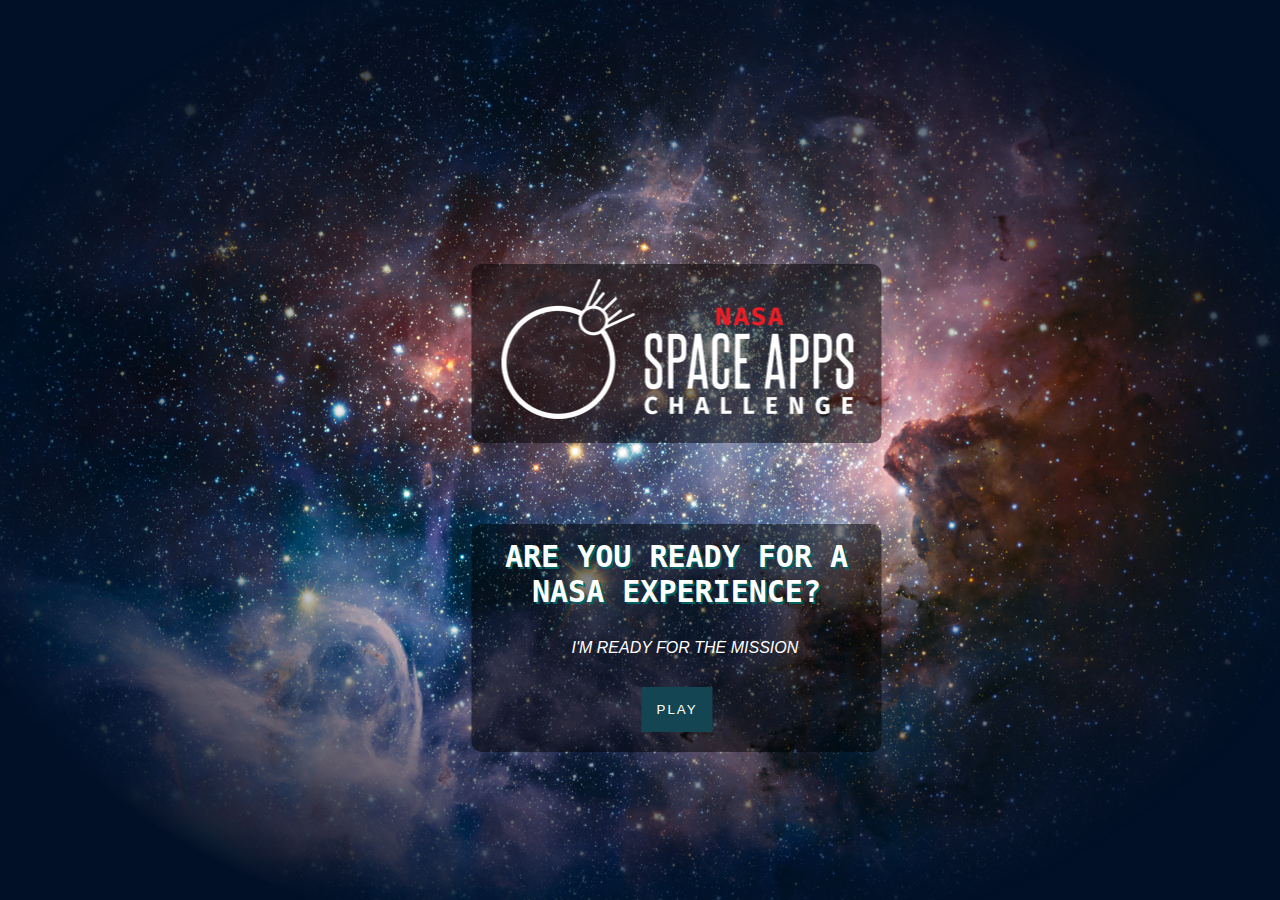
<file: index.html>
<!DOCTYPE html>

<html lang="en">
  <head>
    <meta charset="utf-8" />
    <meta name="viewport" content="width=device-width, initial-scale=1" />
    <title>SpaceApps Game</title>
    <link rel="stylesheet" media="all" href="style.css" />
  </head>
  <body>
    <div class="container">
      <img class="background" src="Wallpaper.jpg" />
      <p class="message">
        Developed with so much love by THE UAEMEX MINDERS<br /><b>Thanks for play our game ;)</b>
      </p>
      <div class="circle-container">
        <div class="circle"></div>
      </div>
      <div class="circle-container">
        <div class="circle"></div>
      </div>
      <div class="circle-container">
        <div class="circle"></div>
      </div>
      <div class="circle-container">
        <div class="circle"></div>
      </div>
      <div class="circle-container">
        <div class="circle"></div>
      </div>
      <div class="circle-container">
        <div class="circle"></div>
      </div>
      <div class="circle-container">
        <div class="circle"></div>
      </div>
      <div class="circle-container">
        <div class="circle"></div>
      </div>
      <div class="circle-container">
        <div class="circle"></div>
      </div>
      <div class="circle-container">
        <div class="circle"></div>
      </div>
      <div class="circle-container">
        <div class="circle"></div>
      </div>
      <div class="circle-container">
        <div class="circle"></div>
      </div>
      <div class="circle-container">
        <div class="circle"></div>
      </div>
      <div class="circle-container">
        <div class="circle"></div>
      </div>
      <div class="circle-container">
        <div class="circle"></div>
      </div>
      <div class="circle-container">
        <div class="circle"></div>
      </div>
      <div class="circle-container">
        <div class="circle"></div>
      </div>
      <div class="circle-container">
        <div class="circle"></div>
      </div>
      <div class="circle-container">
        <div class="circle"></div>
      </div>
      <div class="circle-container">
        <div class="circle"></div>
      </div>
      <div class="circle-container">
        <div class="circle"></div>
      </div>
      <div class="circle-container">
        <div class="circle"></div>
      </div>
      <div class="circle-container">
        <div class="circle"></div>
      </div>
      <div class="circle-container">
        <div class="circle"></div>
      </div>
      <div class="circle-container">
        <div class="circle"></div>
      </div>
      <div class="circle-container">
        <div class="circle"></div>
      </div>
      <div class="circle-container">
        <div class="circle"></div>
      </div>
      <div class="circle-container">
        <div class="circle"></div>
      </div>
      <div class="circle-container">
        <div class="circle"></div>
      </div>
      <div class="circle-container">
        <div class="circle"></div>
      </div>
      <div class="circle-container">
        <div class="circle"></div>
      </div>
      <div class="circle-container">
        <div class="circle"></div>
      </div>
      <div class="circle-container">
        <div class="circle"></div>
      </div>
      <div class="circle-container">
        <div class="circle"></div>
      </div>
      <div class="circle-container">
        <div class="circle"></div>
      </div>
      <div class="circle-container">
        <div class="circle"></div>
      </div>
      <div class="circle-container">
        <div class="circle"></div>
      </div>
      <div class="circle-container">
        <div class="circle"></div>
      </div>
      <div class="circle-container">
        <div class="circle"></div>
      </div>
      <div class="circle-container">
        <div class="circle"></div>
      </div>
      <div class="circle-container">
        <div class="circle"></div>
      </div>
      <div class="circle-container">
        <div class="circle"></div>
      </div>
      <div class="circle-container">
        <div class="circle"></div>
      </div>
      <div class="circle-container">
        <div class="circle"></div>
      </div>
      <div class="circle-container">
        <div class="circle"></div>
      </div>
      <div class="circle-container">
        <div class="circle"></div>
      </div>
      <div class="circle-container">
        <div class="circle"></div>
      </div>
      <div class="circle-container">
        <div class="circle"></div>
      </div>
      <div class="circle-container">
        <div class="circle"></div>
      </div>
      <div class="circle-container">
        <div class="circle"></div>
      </div>
      <div class="circle-container">
        <div class="circle"></div>
      </div>
      <div class="circle-container">
        <div class="circle"></div>
      </div>
      <div class="circle-container">
        <div class="circle"></div>
      </div>
      <div class="circle-container">
        <div class="circle"></div>
      </div>
      <div class="circle-container">
        <div class="circle"></div>
      </div>
      <div class="circle-container">
        <div class="circle"></div>
      </div>
      <div class="circle-container">
        <div class="circle"></div>
      </div>
      <div class="circle-container">
        <div class="circle"></div>
      </div>
      <div class="circle-container">
        <div class="circle"></div>
      </div>
      <div class="circle-container">
        <div class="circle"></div>
      </div>
      <div class="circle-container">
        <div class="circle"></div>
      </div>
      <div class="circle-container">
        <div class="circle"></div>
      </div>
      <div class="circle-container">
        <div class="circle"></div>
      </div>
      <div class="circle-container">
        <div class="circle"></div>
      </div>
      <div class="circle-container">
        <div class="circle"></div>
      </div>
      <div class="circle-container">
        <div class="circle"></div>
      </div>
      <div class="circle-container">
        <div class="circle"></div>
      </div>
      <div class="circle-container">
        <div class="circle"></div>
      </div>
      <div class="circle-container">
        <div class="circle"></div>
      </div>
      <div class="circle-container">
        <div class="circle"></div>
      </div>
      <div class="circle-container">
        <div class="circle"></div>
      </div>
      <div class="circle-container">
        <div class="circle"></div>
      </div>
      <div class="circle-container">
        <div class="circle"></div>
      </div>
      <div class="circle-container">
        <div class="circle"></div>
      </div>
      <div class="circle-container">
        <div class="circle"></div>
      </div>
      <div class="circle-container">
        <div class="circle"></div>
      </div>
      <div class="circle-container">
        <div class="circle"></div>
      </div>
      <div class="circle-container">
        <div class="circle"></div>
      </div>
      <div class="circle-container">
        <div class="circle"></div>
      </div>
      <div class="circle-container">
        <div class="circle"></div>
      </div>
      <div class="circle-container">
        <div class="circle"></div>
      </div>
      <div class="circle-container">
        <div class="circle"></div>
      </div>
      <div class="circle-container">
        <div class="circle"></div>
      </div>
      <div class="circle-container">
        <div class="circle"></div>
      </div>
      <div class="circle-container">
        <div class="circle"></div>
      </div>
      <div class="circle-container">
        <div class="circle"></div>
      </div>
      <div class="circle-container">
        <div class="circle"></div>
      </div>
      <div class="circle-container">
        <div class="circle"></div>
      </div>
      <div class="circle-container">
        <div class="circle"></div>
      </div>
      <div class="circle-container">
        <div class="circle"></div>
      </div>
      <div class="circle-container">
        <div class="circle"></div>
      </div>
      <div class="circle-container">
        <div class="circle"></div>
      </div>
      <div class="circle-container">
        <div class="circle"></div>
      </div>
      <div class="circle-container">
        <div class="circle"></div>
      </div>
      <div class="circle-container">
        <div class="circle"></div>
      </div>
      <div class="circle-container">
        <div class="circle"></div>
      </div>
      <div class="circle-container">
        <div class="circle"></div>
      </div>
      <div class="circle-container">
        <div class="circle"></div>
      </div>
      <div class="circle-container">
        <div class="circle"></div>
      </div>
      <div class="circle-container">
        <div class="circle"></div>
      </div>
    </div>

    <div class="contenedorImagen">
      <img src="spaceAppImg.png">

    </div>

    <div class="contenedor">

      <h2>Are you Ready for a NASA Experience?</h2>
      
      <form id="forma" name="forma" method="GET">

        <div class="elemento">
            <label for="user">I'm ready for the mission</label>
          </div>
      </form>

      <div class="elemento">
        <a href="Nave espacial/nave.html"> <input type="submit" value="PLAY"> </a>
      </div>
    </div>
  </body>
</html>
</file>
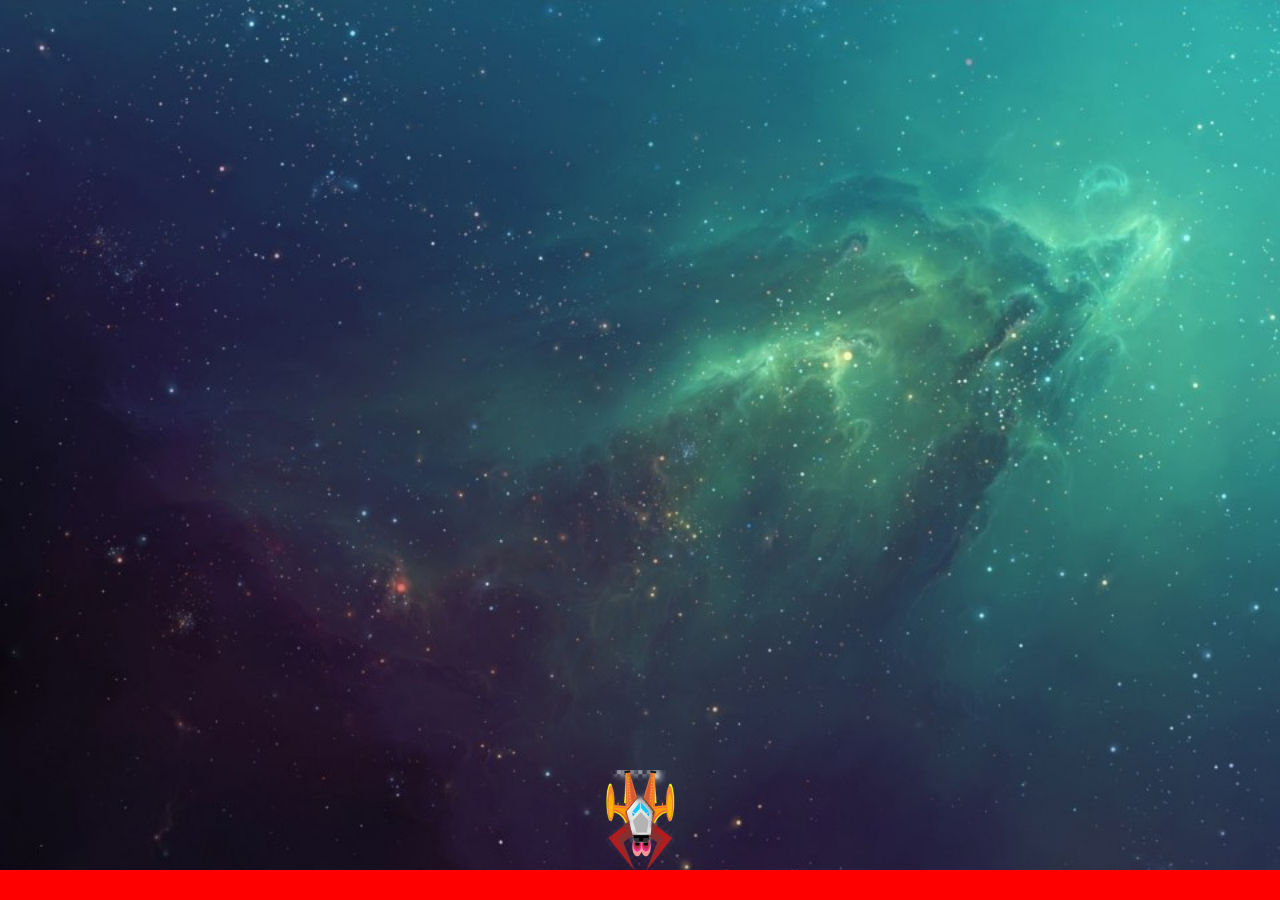
<file: Nave espacial/nave.html>
<!DOCTYPE html>
<html lang="es">
    <head>
        <meta charset="UTF-8">
        <meta name="viewport" content="width=device-width, initial-scale=1.0">
        <link type="text/css" rel="stylesheet" href="css/estilos.css"/>
        <title>Aterrizaje</title>
        <script type="text/javascript" src="js/nave.js"></script>
    </head>
    <body>
         <img src="img/nave.png" id="nave"/>
    </body>
</html>
</file>
<file: style.css>
* {
  margin: 0;
  padding: 0;
}

html,
body {
  width: 100%;
  height: 100%;
  overflow: hidden;
}

body {
  background-color: #021027;
}

.container {
  width: 100%;
  height: 100%;
  overflow: hidden;
  position: relative;
}

.background {
  display: block;
  position: absolute;
  top: 0;
  left: 0;
  -o-object-fit: cover;
     object-fit: cover;
  width: 100%;
  height: 100%;
  -webkit-mask-image: radial-gradient(white 0%, white 30%, transparent 80%, transparent);
          mask-image: radial-gradient(white 0%, white 30%, transparent 80%, transparent);
}

.circle-container {
  position: absolute;
  -webkit-transform: translateY(-10vh);
          transform: translateY(-10vh);
  -webkit-animation-iteration-count: infinite;
          animation-iteration-count: infinite;
  -webkit-animation-timing-function: linear;
          animation-timing-function: linear;
}
.circle-container .circle {
  width: 100%;
  height: 100%;
  border-radius: 50%;
  mix-blend-mode: screen;
  background-image: radial-gradient(#99ffff, #99ffff 10%, rgba(153, 255, 255, 0) 56%);
  -webkit-animation: fadein-frames 200ms infinite, scale-frames 2s infinite;
          animation: fadein-frames 200ms infinite, scale-frames 2s infinite;
}
@-webkit-keyframes fade-frames {
  0% {
    opacity: 1;
  }
  50% {
    opacity: 0.7;
  }
  100% {
    opacity: 1;
  }
}
@keyframes fade-frames {
  0% {
    opacity: 1;
  }
  50% {
    opacity: 0.7;
  }
  100% {
    opacity: 1;
  }
}
@-webkit-keyframes scale-frames {
  0% {
    -webkit-transform: scale3d(0.4, 0.4, 1);
            transform: scale3d(0.4, 0.4, 1);
  }
  50% {
    -webkit-transform: scale3d(2.2, 2.2, 1);
            transform: scale3d(2.2, 2.2, 1);
  }
  100% {
    -webkit-transform: scale3d(0.4, 0.4, 1);
            transform: scale3d(0.4, 0.4, 1);
  }
}
@keyframes scale-frames {
  0% {
    -webkit-transform: scale3d(0.4, 0.4, 1);
            transform: scale3d(0.4, 0.4, 1);
  }
  50% {
    -webkit-transform: scale3d(2.2, 2.2, 1);
            transform: scale3d(2.2, 2.2, 1);
  }
  100% {
    -webkit-transform: scale3d(0.4, 0.4, 1);
            transform: scale3d(0.4, 0.4, 1);
  }
}
.circle-container:nth-child(1) {
  width: 4px;
  height: 4px;
  -webkit-animation-name: move-frames-1;
          animation-name: move-frames-1;
  -webkit-animation-duration: 31629ms;
          animation-duration: 31629ms;
  -webkit-animation-delay: 16888ms;
          animation-delay: 16888ms;
}
@-webkit-keyframes move-frames-1 {
  from {
    -webkit-transform: translate3d(95vw, 105vh, 0);
            transform: translate3d(95vw, 105vh, 0);
  }
  to {
    -webkit-transform: translate3d(17vw, -109vh, 0);
            transform: translate3d(17vw, -109vh, 0);
  }
}
@keyframes move-frames-1 {
  from {
    -webkit-transform: translate3d(95vw, 105vh, 0);
            transform: translate3d(95vw, 105vh, 0);
  }
  to {
    -webkit-transform: translate3d(17vw, -109vh, 0);
            transform: translate3d(17vw, -109vh, 0);
  }
}
.circle-container:nth-child(1) .circle {
  -webkit-animation-delay: 3101ms;
          animation-delay: 3101ms;
}
.circle-container:nth-child(2) {
  width: 6px;
  height: 6px;
  -webkit-animation-name: move-frames-2;
          animation-name: move-frames-2;
  -webkit-animation-duration: 29829ms;
          animation-duration: 29829ms;
  -webkit-animation-delay: 28802ms;
          animation-delay: 28802ms;
}
@-webkit-keyframes move-frames-2 {
  from {
    -webkit-transform: translate3d(34vw, 108vh, 0);
            transform: translate3d(34vw, 108vh, 0);
  }
  to {
    -webkit-transform: translate3d(81vw, -134vh, 0);
            transform: translate3d(81vw, -134vh, 0);
  }
}
@keyframes move-frames-2 {
  from {
    -webkit-transform: translate3d(34vw, 108vh, 0);
            transform: translate3d(34vw, 108vh, 0);
  }
  to {
    -webkit-transform: translate3d(81vw, -134vh, 0);
            transform: translate3d(81vw, -134vh, 0);
  }
}
.circle-container:nth-child(2) .circle {
  -webkit-animation-delay: 2865ms;
          animation-delay: 2865ms;
}
.circle-container:nth-child(3) {
  width: 6px;
  height: 6px;
  -webkit-animation-name: move-frames-3;
          animation-name: move-frames-3;
  -webkit-animation-duration: 31166ms;
          animation-duration: 31166ms;
  -webkit-animation-delay: 26856ms;
          animation-delay: 26856ms;
}
@-webkit-keyframes move-frames-3 {
  from {
    -webkit-transform: translate3d(52vw, 108vh, 0);
            transform: translate3d(52vw, 108vh, 0);
  }
  to {
    -webkit-transform: translate3d(41vw, -133vh, 0);
            transform: translate3d(41vw, -133vh, 0);
  }
}
@keyframes move-frames-3 {
  from {
    -webkit-transform: translate3d(52vw, 108vh, 0);
            transform: translate3d(52vw, 108vh, 0);
  }
  to {
    -webkit-transform: translate3d(41vw, -133vh, 0);
            transform: translate3d(41vw, -133vh, 0);
  }
}
.circle-container:nth-child(3) .circle {
  -webkit-animation-delay: 3469ms;
          animation-delay: 3469ms;
}
.circle-container:nth-child(4) {
  width: 7px;
  height: 7px;
  -webkit-animation-name: move-frames-4;
          animation-name: move-frames-4;
  -webkit-animation-duration: 31210ms;
          animation-duration: 31210ms;
  -webkit-animation-delay: 3816ms;
          animation-delay: 3816ms;
}
@-webkit-keyframes move-frames-4 {
  from {
    -webkit-transform: translate3d(29vw, 101vh, 0);
            transform: translate3d(29vw, 101vh, 0);
  }
  to {
    -webkit-transform: translate3d(47vw, -103vh, 0);
            transform: translate3d(47vw, -103vh, 0);
  }
}
@keyframes move-frames-4 {
  from {
    -webkit-transform: translate3d(29vw, 101vh, 0);
            transform: translate3d(29vw, 101vh, 0);
  }
  to {
    -webkit-transform: translate3d(47vw, -103vh, 0);
            transform: translate3d(47vw, -103vh, 0);
  }
}
.circle-container:nth-child(4) .circle {
  -webkit-animation-delay: 3947ms;
          animation-delay: 3947ms;
}
.circle-container:nth-child(5) {
  width: 3px;
  height: 3px;
  -webkit-animation-name: move-frames-5;
          animation-name: move-frames-5;
  -webkit-animation-duration: 32610ms;
          animation-duration: 32610ms;
  -webkit-animation-delay: 12936ms;
          animation-delay: 12936ms;
}
@-webkit-keyframes move-frames-5 {
  from {
    -webkit-transform: translate3d(20vw, 104vh, 0);
            transform: translate3d(20vw, 104vh, 0);
  }
  to {
    -webkit-transform: translate3d(76vw, -131vh, 0);
            transform: translate3d(76vw, -131vh, 0);
  }
}
@keyframes move-frames-5 {
  from {
    -webkit-transform: translate3d(20vw, 104vh, 0);
            transform: translate3d(20vw, 104vh, 0);
  }
  to {
    -webkit-transform: translate3d(76vw, -131vh, 0);
            transform: translate3d(76vw, -131vh, 0);
  }
}
.circle-container:nth-child(5) .circle {
  -webkit-animation-delay: 554ms;
          animation-delay: 554ms;
}
.circle-container:nth-child(6) {
  width: 3px;
  height: 3px;
  -webkit-animation-name: move-frames-6;
          animation-name: move-frames-6;
  -webkit-animation-duration: 36741ms;
          animation-duration: 36741ms;
  -webkit-animation-delay: 16650ms;
          animation-delay: 16650ms;
}
@-webkit-keyframes move-frames-6 {
  from {
    -webkit-transform: translate3d(40vw, 102vh, 0);
            transform: translate3d(40vw, 102vh, 0);
  }
  to {
    -webkit-transform: translate3d(6vw, -117vh, 0);
            transform: translate3d(6vw, -117vh, 0);
  }
}
@keyframes move-frames-6 {
  from {
    -webkit-transform: translate3d(40vw, 102vh, 0);
            transform: translate3d(40vw, 102vh, 0);
  }
  to {
    -webkit-transform: translate3d(6vw, -117vh, 0);
            transform: translate3d(6vw, -117vh, 0);
  }
}
.circle-container:nth-child(6) .circle {
  -webkit-animation-delay: 2052ms;
          animation-delay: 2052ms;
}
.circle-container:nth-child(7) {
  width: 8px;
  height: 8px;
  -webkit-animation-name: move-frames-7;
          animation-name: move-frames-7;
  -webkit-animation-duration: 32297ms;
          animation-duration: 32297ms;
  -webkit-animation-delay: 33610ms;
          animation-delay: 33610ms;
}
@-webkit-keyframes move-frames-7 {
  from {
    -webkit-transform: translate3d(76vw, 109vh, 0);
            transform: translate3d(76vw, 109vh, 0);
  }
  to {
    -webkit-transform: translate3d(23vw, -117vh, 0);
            transform: translate3d(23vw, -117vh, 0);
  }
}
@keyframes move-frames-7 {
  from {
    -webkit-transform: translate3d(76vw, 109vh, 0);
            transform: translate3d(76vw, 109vh, 0);
  }
  to {
    -webkit-transform: translate3d(23vw, -117vh, 0);
            transform: translate3d(23vw, -117vh, 0);
  }
}
.circle-container:nth-child(7) .circle {
  -webkit-animation-delay: 347ms;
          animation-delay: 347ms;
}
.circle-container:nth-child(8) {
  width: 6px;
  height: 6px;
  -webkit-animation-name: move-frames-8;
          animation-name: move-frames-8;
  -webkit-animation-duration: 30947ms;
          animation-duration: 30947ms;
  -webkit-animation-delay: 16143ms;
          animation-delay: 16143ms;
}
@-webkit-keyframes move-frames-8 {
  from {
    -webkit-transform: translate3d(6vw, 107vh, 0);
            transform: translate3d(6vw, 107vh, 0);
  }
  to {
    -webkit-transform: translate3d(42vw, -135vh, 0);
            transform: translate3d(42vw, -135vh, 0);
  }
}
@keyframes move-frames-8 {
  from {
    -webkit-transform: translate3d(6vw, 107vh, 0);
            transform: translate3d(6vw, 107vh, 0);
  }
  to {
    -webkit-transform: translate3d(42vw, -135vh, 0);
            transform: translate3d(42vw, -135vh, 0);
  }
}
.circle-container:nth-child(8) .circle {
  -webkit-animation-delay: 492ms;
          animation-delay: 492ms;
}
.circle-container:nth-child(9) {
  width: 1px;
  height: 1px;
  -webkit-animation-name: move-frames-9;
          animation-name: move-frames-9;
  -webkit-animation-duration: 31436ms;
          animation-duration: 31436ms;
  -webkit-animation-delay: 23328ms;
          animation-delay: 23328ms;
}
@-webkit-keyframes move-frames-9 {
  from {
    -webkit-transform: translate3d(86vw, 101vh, 0);
            transform: translate3d(86vw, 101vh, 0);
  }
  to {
    -webkit-transform: translate3d(71vw, -104vh, 0);
            transform: translate3d(71vw, -104vh, 0);
  }
}
@keyframes move-frames-9 {
  from {
    -webkit-transform: translate3d(86vw, 101vh, 0);
            transform: translate3d(86vw, 101vh, 0);
  }
  to {
    -webkit-transform: translate3d(71vw, -104vh, 0);
            transform: translate3d(71vw, -104vh, 0);
  }
}
.circle-container:nth-child(9) .circle {
  -webkit-animation-delay: 1387ms;
          animation-delay: 1387ms;
}
.circle-container:nth-child(10) {
  width: 8px;
  height: 8px;
  -webkit-animation-name: move-frames-10;
          animation-name: move-frames-10;
  -webkit-animation-duration: 33449ms;
          animation-duration: 33449ms;
  -webkit-animation-delay: 26386ms;
          animation-delay: 26386ms;
}
@-webkit-keyframes move-frames-10 {
  from {
    -webkit-transform: translate3d(68vw, 109vh, 0);
            transform: translate3d(68vw, 109vh, 0);
  }
  to {
    -webkit-transform: translate3d(33vw, -115vh, 0);
            transform: translate3d(33vw, -115vh, 0);
  }
}
@keyframes move-frames-10 {
  from {
    -webkit-transform: translate3d(68vw, 109vh, 0);
            transform: translate3d(68vw, 109vh, 0);
  }
  to {
    -webkit-transform: translate3d(33vw, -115vh, 0);
            transform: translate3d(33vw, -115vh, 0);
  }
}
.circle-container:nth-child(10) .circle {
  -webkit-animation-delay: 3979ms;
          animation-delay: 3979ms;
}
.circle-container:nth-child(11) {
  width: 1px;
  height: 1px;
  -webkit-animation-name: move-frames-11;
          animation-name: move-frames-11;
  -webkit-animation-duration: 28278ms;
          animation-duration: 28278ms;
  -webkit-animation-delay: 32831ms;
          animation-delay: 32831ms;
}
@-webkit-keyframes move-frames-11 {
  from {
    -webkit-transform: translate3d(24vw, 104vh, 0);
            transform: translate3d(24vw, 104vh, 0);
  }
  to {
    -webkit-transform: translate3d(84vw, -120vh, 0);
            transform: translate3d(84vw, -120vh, 0);
  }
}
@keyframes move-frames-11 {
  from {
    -webkit-transform: translate3d(24vw, 104vh, 0);
            transform: translate3d(24vw, 104vh, 0);
  }
  to {
    -webkit-transform: translate3d(84vw, -120vh, 0);
            transform: translate3d(84vw, -120vh, 0);
  }
}
.circle-container:nth-child(11) .circle {
  -webkit-animation-delay: 3046ms;
          animation-delay: 3046ms;
}
.circle-container:nth-child(12) {
  width: 5px;
  height: 5px;
  -webkit-animation-name: move-frames-12;
          animation-name: move-frames-12;
  -webkit-animation-duration: 30459ms;
          animation-duration: 30459ms;
  -webkit-animation-delay: 164ms;
          animation-delay: 164ms;
}
@-webkit-keyframes move-frames-12 {
  from {
    -webkit-transform: translate3d(53vw, 109vh, 0);
            transform: translate3d(53vw, 109vh, 0);
  }
  to {
    -webkit-transform: translate3d(74vw, -134vh, 0);
            transform: translate3d(74vw, -134vh, 0);
  }
}
@keyframes move-frames-12 {
  from {
    -webkit-transform: translate3d(53vw, 109vh, 0);
            transform: translate3d(53vw, 109vh, 0);
  }
  to {
    -webkit-transform: translate3d(74vw, -134vh, 0);
            transform: translate3d(74vw, -134vh, 0);
  }
}
.circle-container:nth-child(12) .circle {
  -webkit-animation-delay: 299ms;
          animation-delay: 299ms;
}
.circle-container:nth-child(13) {
  width: 6px;
  height: 6px;
  -webkit-animation-name: move-frames-13;
          animation-name: move-frames-13;
  -webkit-animation-duration: 33610ms;
          animation-duration: 33610ms;
  -webkit-animation-delay: 24288ms;
          animation-delay: 24288ms;
}
@-webkit-keyframes move-frames-13 {
  from {
    -webkit-transform: translate3d(88vw, 110vh, 0);
            transform: translate3d(88vw, 110vh, 0);
  }
  to {
    -webkit-transform: translate3d(44vw, -113vh, 0);
            transform: translate3d(44vw, -113vh, 0);
  }
}
@keyframes move-frames-13 {
  from {
    -webkit-transform: translate3d(88vw, 110vh, 0);
            transform: translate3d(88vw, 110vh, 0);
  }
  to {
    -webkit-transform: translate3d(44vw, -113vh, 0);
            transform: translate3d(44vw, -113vh, 0);
  }
}
.circle-container:nth-child(13) .circle {
  -webkit-animation-delay: 2418ms;
          animation-delay: 2418ms;
}
.circle-container:nth-child(14) {
  width: 3px;
  height: 3px;
  -webkit-animation-name: move-frames-14;
          animation-name: move-frames-14;
  -webkit-animation-duration: 34941ms;
          animation-duration: 34941ms;
  -webkit-animation-delay: 15658ms;
          animation-delay: 15658ms;
}
@-webkit-keyframes move-frames-14 {
  from {
    -webkit-transform: translate3d(45vw, 110vh, 0);
            transform: translate3d(45vw, 110vh, 0);
  }
  to {
    -webkit-transform: translate3d(25vw, -127vh, 0);
            transform: translate3d(25vw, -127vh, 0);
  }
}
@keyframes move-frames-14 {
  from {
    -webkit-transform: translate3d(45vw, 110vh, 0);
            transform: translate3d(45vw, 110vh, 0);
  }
  to {
    -webkit-transform: translate3d(25vw, -127vh, 0);
            transform: translate3d(25vw, -127vh, 0);
  }
}
.circle-container:nth-child(14) .circle {
  -webkit-animation-delay: 1331ms;
          animation-delay: 1331ms;
}
.circle-container:nth-child(15) {
  width: 4px;
  height: 4px;
  -webkit-animation-name: move-frames-15;
          animation-name: move-frames-15;
  -webkit-animation-duration: 36241ms;
          animation-duration: 36241ms;
  -webkit-animation-delay: 12834ms;
          animation-delay: 12834ms;
}
@-webkit-keyframes move-frames-15 {
  from {
    -webkit-transform: translate3d(89vw, 105vh, 0);
            transform: translate3d(89vw, 105vh, 0);
  }
  to {
    -webkit-transform: translate3d(54vw, -129vh, 0);
            transform: translate3d(54vw, -129vh, 0);
  }
}
@keyframes move-frames-15 {
  from {
    -webkit-transform: translate3d(89vw, 105vh, 0);
            transform: translate3d(89vw, 105vh, 0);
  }
  to {
    -webkit-transform: translate3d(54vw, -129vh, 0);
            transform: translate3d(54vw, -129vh, 0);
  }
}
.circle-container:nth-child(15) .circle {
  -webkit-animation-delay: 691ms;
          animation-delay: 691ms;
}
.circle-container:nth-child(16) {
  width: 2px;
  height: 2px;
  -webkit-animation-name: move-frames-16;
          animation-name: move-frames-16;
  -webkit-animation-duration: 35626ms;
          animation-duration: 35626ms;
  -webkit-animation-delay: 24426ms;
          animation-delay: 24426ms;
}
@-webkit-keyframes move-frames-16 {
  from {
    -webkit-transform: translate3d(54vw, 109vh, 0);
            transform: translate3d(54vw, 109vh, 0);
  }
  to {
    -webkit-transform: translate3d(39vw, -126vh, 0);
            transform: translate3d(39vw, -126vh, 0);
  }
}
@keyframes move-frames-16 {
  from {
    -webkit-transform: translate3d(54vw, 109vh, 0);
            transform: translate3d(54vw, 109vh, 0);
  }
  to {
    -webkit-transform: translate3d(39vw, -126vh, 0);
            transform: translate3d(39vw, -126vh, 0);
  }
}
.circle-container:nth-child(16) .circle {
  -webkit-animation-delay: 2272ms;
          animation-delay: 2272ms;
}
.circle-container:nth-child(17) {
  width: 3px;
  height: 3px;
  -webkit-animation-name: move-frames-17;
          animation-name: move-frames-17;
  -webkit-animation-duration: 32811ms;
          animation-duration: 32811ms;
  -webkit-animation-delay: 17578ms;
          animation-delay: 17578ms;
}
@-webkit-keyframes move-frames-17 {
  from {
    -webkit-transform: translate3d(78vw, 110vh, 0);
            transform: translate3d(78vw, 110vh, 0);
  }
  to {
    -webkit-transform: translate3d(30vw, -137vh, 0);
            transform: translate3d(30vw, -137vh, 0);
  }
}
@keyframes move-frames-17 {
  from {
    -webkit-transform: translate3d(78vw, 110vh, 0);
            transform: translate3d(78vw, 110vh, 0);
  }
  to {
    -webkit-transform: translate3d(30vw, -137vh, 0);
            transform: translate3d(30vw, -137vh, 0);
  }
}
.circle-container:nth-child(17) .circle {
  -webkit-animation-delay: 2393ms;
          animation-delay: 2393ms;
}
.circle-container:nth-child(18) {
  width: 1px;
  height: 1px;
  -webkit-animation-name: move-frames-18;
          animation-name: move-frames-18;
  -webkit-animation-duration: 30193ms;
          animation-duration: 30193ms;
  -webkit-animation-delay: 2509ms;
          animation-delay: 2509ms;
}
@-webkit-keyframes move-frames-18 {
  from {
    -webkit-transform: translate3d(67vw, 106vh, 0);
            transform: translate3d(67vw, 106vh, 0);
  }
  to {
    -webkit-transform: translate3d(78vw, -110vh, 0);
            transform: translate3d(78vw, -110vh, 0);
  }
}
@keyframes move-frames-18 {
  from {
    -webkit-transform: translate3d(67vw, 106vh, 0);
            transform: translate3d(67vw, 106vh, 0);
  }
  to {
    -webkit-transform: translate3d(78vw, -110vh, 0);
            transform: translate3d(78vw, -110vh, 0);
  }
}
.circle-container:nth-child(18) .circle {
  -webkit-animation-delay: 810ms;
          animation-delay: 810ms;
}
.circle-container:nth-child(19) {
  width: 1px;
  height: 1px;
  -webkit-animation-name: move-frames-19;
          animation-name: move-frames-19;
  -webkit-animation-duration: 33583ms;
          animation-duration: 33583ms;
  -webkit-animation-delay: 7279ms;
          animation-delay: 7279ms;
}
@-webkit-keyframes move-frames-19 {
  from {
    -webkit-transform: translate3d(55vw, 108vh, 0);
            transform: translate3d(55vw, 108vh, 0);
  }
  to {
    -webkit-transform: translate3d(48vw, -132vh, 0);
            transform: translate3d(48vw, -132vh, 0);
  }
}
@keyframes move-frames-19 {
  from {
    -webkit-transform: translate3d(55vw, 108vh, 0);
            transform: translate3d(55vw, 108vh, 0);
  }
  to {
    -webkit-transform: translate3d(48vw, -132vh, 0);
            transform: translate3d(48vw, -132vh, 0);
  }
}
.circle-container:nth-child(19) .circle {
  -webkit-animation-delay: 1112ms;
          animation-delay: 1112ms;
}
.circle-container:nth-child(20) {
  width: 1px;
  height: 1px;
  -webkit-animation-name: move-frames-20;
          animation-name: move-frames-20;
  -webkit-animation-duration: 36573ms;
          animation-duration: 36573ms;
  -webkit-animation-delay: 24154ms;
          animation-delay: 24154ms;
}
@-webkit-keyframes move-frames-20 {
  from {
    -webkit-transform: translate3d(59vw, 103vh, 0);
            transform: translate3d(59vw, 103vh, 0);
  }
  to {
    -webkit-transform: translate3d(4vw, -108vh, 0);
            transform: translate3d(4vw, -108vh, 0);
  }
}
@keyframes move-frames-20 {
  from {
    -webkit-transform: translate3d(59vw, 103vh, 0);
            transform: translate3d(59vw, 103vh, 0);
  }
  to {
    -webkit-transform: translate3d(4vw, -108vh, 0);
            transform: translate3d(4vw, -108vh, 0);
  }
}
.circle-container:nth-child(20) .circle {
  -webkit-animation-delay: 3899ms;
          animation-delay: 3899ms;
}
.circle-container:nth-child(21) {
  width: 6px;
  height: 6px;
  -webkit-animation-name: move-frames-21;
          animation-name: move-frames-21;
  -webkit-animation-duration: 34467ms;
          animation-duration: 34467ms;
  -webkit-animation-delay: 19420ms;
          animation-delay: 19420ms;
}
@-webkit-keyframes move-frames-21 {
  from {
    -webkit-transform: translate3d(29vw, 106vh, 0);
            transform: translate3d(29vw, 106vh, 0);
  }
  to {
    -webkit-transform: translate3d(27vw, -116vh, 0);
            transform: translate3d(27vw, -116vh, 0);
  }
}
@keyframes move-frames-21 {
  from {
    -webkit-transform: translate3d(29vw, 106vh, 0);
            transform: translate3d(29vw, 106vh, 0);
  }
  to {
    -webkit-transform: translate3d(27vw, -116vh, 0);
            transform: translate3d(27vw, -116vh, 0);
  }
}
.circle-container:nth-child(21) .circle {
  -webkit-animation-delay: 898ms;
          animation-delay: 898ms;
}
.circle-container:nth-child(22) {
  width: 4px;
  height: 4px;
  -webkit-animation-name: move-frames-22;
          animation-name: move-frames-22;
  -webkit-animation-duration: 33750ms;
          animation-duration: 33750ms;
  -webkit-animation-delay: 17945ms;
          animation-delay: 17945ms;
}
@-webkit-keyframes move-frames-22 {
  from {
    -webkit-transform: translate3d(27vw, 110vh, 0);
            transform: translate3d(27vw, 110vh, 0);
  }
  to {
    -webkit-transform: translate3d(9vw, -128vh, 0);
            transform: translate3d(9vw, -128vh, 0);
  }
}
@keyframes move-frames-22 {
  from {
    -webkit-transform: translate3d(27vw, 110vh, 0);
            transform: translate3d(27vw, 110vh, 0);
  }
  to {
    -webkit-transform: translate3d(9vw, -128vh, 0);
            transform: translate3d(9vw, -128vh, 0);
  }
}
.circle-container:nth-child(22) .circle {
  -webkit-animation-delay: 368ms;
          animation-delay: 368ms;
}
.circle-container:nth-child(23) {
  width: 8px;
  height: 8px;
  -webkit-animation-name: move-frames-23;
          animation-name: move-frames-23;
  -webkit-animation-duration: 36039ms;
          animation-duration: 36039ms;
  -webkit-animation-delay: 31727ms;
          animation-delay: 31727ms;
}
@-webkit-keyframes move-frames-23 {
  from {
    -webkit-transform: translate3d(92vw, 107vh, 0);
            transform: translate3d(92vw, 107vh, 0);
  }
  to {
    -webkit-transform: translate3d(51vw, -112vh, 0);
            transform: translate3d(51vw, -112vh, 0);
  }
}
@keyframes move-frames-23 {
  from {
    -webkit-transform: translate3d(92vw, 107vh, 0);
            transform: translate3d(92vw, 107vh, 0);
  }
  to {
    -webkit-transform: translate3d(51vw, -112vh, 0);
            transform: translate3d(51vw, -112vh, 0);
  }
}
.circle-container:nth-child(23) .circle {
  -webkit-animation-delay: 294ms;
          animation-delay: 294ms;
}
.circle-container:nth-child(24) {
  width: 6px;
  height: 6px;
  -webkit-animation-name: move-frames-24;
          animation-name: move-frames-24;
  -webkit-animation-duration: 33509ms;
          animation-duration: 33509ms;
  -webkit-animation-delay: 23140ms;
          animation-delay: 23140ms;
}
@-webkit-keyframes move-frames-24 {
  from {
    -webkit-transform: translate3d(95vw, 108vh, 0);
            transform: translate3d(95vw, 108vh, 0);
  }
  to {
    -webkit-transform: translate3d(66vw, -112vh, 0);
            transform: translate3d(66vw, -112vh, 0);
  }
}
@keyframes move-frames-24 {
  from {
    -webkit-transform: translate3d(95vw, 108vh, 0);
            transform: translate3d(95vw, 108vh, 0);
  }
  to {
    -webkit-transform: translate3d(66vw, -112vh, 0);
            transform: translate3d(66vw, -112vh, 0);
  }
}
.circle-container:nth-child(24) .circle {
  -webkit-animation-delay: 1317ms;
          animation-delay: 1317ms;
}
.circle-container:nth-child(25) {
  width: 6px;
  height: 6px;
  -webkit-animation-name: move-frames-25;
          animation-name: move-frames-25;
  -webkit-animation-duration: 31384ms;
          animation-duration: 31384ms;
  -webkit-animation-delay: 24586ms;
          animation-delay: 24586ms;
}
@-webkit-keyframes move-frames-25 {
  from {
    -webkit-transform: translate3d(5vw, 106vh, 0);
            transform: translate3d(5vw, 106vh, 0);
  }
  to {
    -webkit-transform: translate3d(66vw, -122vh, 0);
            transform: translate3d(66vw, -122vh, 0);
  }
}
@keyframes move-frames-25 {
  from {
    -webkit-transform: translate3d(5vw, 106vh, 0);
            transform: translate3d(5vw, 106vh, 0);
  }
  to {
    -webkit-transform: translate3d(66vw, -122vh, 0);
            transform: translate3d(66vw, -122vh, 0);
  }
}
.circle-container:nth-child(25) .circle {
  -webkit-animation-delay: 2095ms;
          animation-delay: 2095ms;
}
.circle-container:nth-child(26) {
  width: 6px;
  height: 6px;
  -webkit-animation-name: move-frames-26;
          animation-name: move-frames-26;
  -webkit-animation-duration: 36752ms;
          animation-duration: 36752ms;
  -webkit-animation-delay: 16778ms;
          animation-delay: 16778ms;
}
@-webkit-keyframes move-frames-26 {
  from {
    -webkit-transform: translate3d(80vw, 109vh, 0);
            transform: translate3d(80vw, 109vh, 0);
  }
  to {
    -webkit-transform: translate3d(30vw, -118vh, 0);
            transform: translate3d(30vw, -118vh, 0);
  }
}
@keyframes move-frames-26 {
  from {
    -webkit-transform: translate3d(80vw, 109vh, 0);
            transform: translate3d(80vw, 109vh, 0);
  }
  to {
    -webkit-transform: translate3d(30vw, -118vh, 0);
            transform: translate3d(30vw, -118vh, 0);
  }
}
.circle-container:nth-child(26) .circle {
  -webkit-animation-delay: 3628ms;
          animation-delay: 3628ms;
}
.circle-container:nth-child(27) {
  width: 5px;
  height: 5px;
  -webkit-animation-name: move-frames-27;
          animation-name: move-frames-27;
  -webkit-animation-duration: 30110ms;
          animation-duration: 30110ms;
  -webkit-animation-delay: 19386ms;
          animation-delay: 19386ms;
}
@-webkit-keyframes move-frames-27 {
  from {
    -webkit-transform: translate3d(66vw, 108vh, 0);
            transform: translate3d(66vw, 108vh, 0);
  }
  to {
    -webkit-transform: translate3d(18vw, -129vh, 0);
            transform: translate3d(18vw, -129vh, 0);
  }
}
@keyframes move-frames-27 {
  from {
    -webkit-transform: translate3d(66vw, 108vh, 0);
            transform: translate3d(66vw, 108vh, 0);
  }
  to {
    -webkit-transform: translate3d(18vw, -129vh, 0);
            transform: translate3d(18vw, -129vh, 0);
  }
}
.circle-container:nth-child(27) .circle {
  -webkit-animation-delay: 1307ms;
          animation-delay: 1307ms;
}
.circle-container:nth-child(28) {
  width: 3px;
  height: 3px;
  -webkit-animation-name: move-frames-28;
          animation-name: move-frames-28;
  -webkit-animation-duration: 34011ms;
          animation-duration: 34011ms;
  -webkit-animation-delay: 11928ms;
          animation-delay: 11928ms;
}
@-webkit-keyframes move-frames-28 {
  from {
    -webkit-transform: translate3d(86vw, 109vh, 0);
            transform: translate3d(86vw, 109vh, 0);
  }
  to {
    -webkit-transform: translate3d(66vw, -118vh, 0);
            transform: translate3d(66vw, -118vh, 0);
  }
}
@keyframes move-frames-28 {
  from {
    -webkit-transform: translate3d(86vw, 109vh, 0);
            transform: translate3d(86vw, 109vh, 0);
  }
  to {
    -webkit-transform: translate3d(66vw, -118vh, 0);
            transform: translate3d(66vw, -118vh, 0);
  }
}
.circle-container:nth-child(28) .circle {
  -webkit-animation-delay: 715ms;
          animation-delay: 715ms;
}
.circle-container:nth-child(29) {
  width: 7px;
  height: 7px;
  -webkit-animation-name: move-frames-29;
          animation-name: move-frames-29;
  -webkit-animation-duration: 30318ms;
          animation-duration: 30318ms;
  -webkit-animation-delay: 21581ms;
          animation-delay: 21581ms;
}
@-webkit-keyframes move-frames-29 {
  from {
    -webkit-transform: translate3d(23vw, 106vh, 0);
            transform: translate3d(23vw, 106vh, 0);
  }
  to {
    -webkit-transform: translate3d(3vw, -117vh, 0);
            transform: translate3d(3vw, -117vh, 0);
  }
}
@keyframes move-frames-29 {
  from {
    -webkit-transform: translate3d(23vw, 106vh, 0);
            transform: translate3d(23vw, 106vh, 0);
  }
  to {
    -webkit-transform: translate3d(3vw, -117vh, 0);
            transform: translate3d(3vw, -117vh, 0);
  }
}
.circle-container:nth-child(29) .circle {
  -webkit-animation-delay: 3520ms;
          animation-delay: 3520ms;
}
.circle-container:nth-child(30) {
  width: 7px;
  height: 7px;
  -webkit-animation-name: move-frames-30;
          animation-name: move-frames-30;
  -webkit-animation-duration: 34903ms;
          animation-duration: 34903ms;
  -webkit-animation-delay: 24248ms;
          animation-delay: 24248ms;
}
@-webkit-keyframes move-frames-30 {
  from {
    -webkit-transform: translate3d(93vw, 108vh, 0);
            transform: translate3d(93vw, 108vh, 0);
  }
  to {
    -webkit-transform: translate3d(84vw, -110vh, 0);
            transform: translate3d(84vw, -110vh, 0);
  }
}
@keyframes move-frames-30 {
  from {
    -webkit-transform: translate3d(93vw, 108vh, 0);
            transform: translate3d(93vw, 108vh, 0);
  }
  to {
    -webkit-transform: translate3d(84vw, -110vh, 0);
            transform: translate3d(84vw, -110vh, 0);
  }
}
.circle-container:nth-child(30) .circle {
  -webkit-animation-delay: 1356ms;
          animation-delay: 1356ms;
}
.circle-container:nth-child(31) {
  width: 7px;
  height: 7px;
  -webkit-animation-name: move-frames-31;
          animation-name: move-frames-31;
  -webkit-animation-duration: 32399ms;
          animation-duration: 32399ms;
  -webkit-animation-delay: 20050ms;
          animation-delay: 20050ms;
}
@-webkit-keyframes move-frames-31 {
  from {
    -webkit-transform: translate3d(49vw, 104vh, 0);
            transform: translate3d(49vw, 104vh, 0);
  }
  to {
    -webkit-transform: translate3d(75vw, -112vh, 0);
            transform: translate3d(75vw, -112vh, 0);
  }
}
@keyframes move-frames-31 {
  from {
    -webkit-transform: translate3d(49vw, 104vh, 0);
            transform: translate3d(49vw, 104vh, 0);
  }
  to {
    -webkit-transform: translate3d(75vw, -112vh, 0);
            transform: translate3d(75vw, -112vh, 0);
  }
}
.circle-container:nth-child(31) .circle {
  -webkit-animation-delay: 2541ms;
          animation-delay: 2541ms;
}
.circle-container:nth-child(32) {
  width: 8px;
  height: 8px;
  -webkit-animation-name: move-frames-32;
          animation-name: move-frames-32;
  -webkit-animation-duration: 33153ms;
          animation-duration: 33153ms;
  -webkit-animation-delay: 30498ms;
          animation-delay: 30498ms;
}
@-webkit-keyframes move-frames-32 {
  from {
    -webkit-transform: translate3d(58vw, 101vh, 0);
            transform: translate3d(58vw, 101vh, 0);
  }
  to {
    -webkit-transform: translate3d(74vw, -126vh, 0);
            transform: translate3d(74vw, -126vh, 0);
  }
}
@keyframes move-frames-32 {
  from {
    -webkit-transform: translate3d(58vw, 101vh, 0);
            transform: translate3d(58vw, 101vh, 0);
  }
  to {
    -webkit-transform: translate3d(74vw, -126vh, 0);
            transform: translate3d(74vw, -126vh, 0);
  }
}
.circle-container:nth-child(32) .circle {
  -webkit-animation-delay: 3442ms;
          animation-delay: 3442ms;
}
.circle-container:nth-child(33) {
  width: 5px;
  height: 5px;
  -webkit-animation-name: move-frames-33;
          animation-name: move-frames-33;
  -webkit-animation-duration: 29403ms;
          animation-duration: 29403ms;
  -webkit-animation-delay: 11454ms;
          animation-delay: 11454ms;
}
@-webkit-keyframes move-frames-33 {
  from {
    -webkit-transform: translate3d(98vw, 107vh, 0);
            transform: translate3d(98vw, 107vh, 0);
  }
  to {
    -webkit-transform: translate3d(13vw, -113vh, 0);
            transform: translate3d(13vw, -113vh, 0);
  }
}
@keyframes move-frames-33 {
  from {
    -webkit-transform: translate3d(98vw, 107vh, 0);
            transform: translate3d(98vw, 107vh, 0);
  }
  to {
    -webkit-transform: translate3d(13vw, -113vh, 0);
            transform: translate3d(13vw, -113vh, 0);
  }
}
.circle-container:nth-child(33) .circle {
  -webkit-animation-delay: 1920ms;
          animation-delay: 1920ms;
}
.circle-container:nth-child(34) {
  width: 5px;
  height: 5px;
  -webkit-animation-name: move-frames-34;
          animation-name: move-frames-34;
  -webkit-animation-duration: 28231ms;
          animation-duration: 28231ms;
  -webkit-animation-delay: 1053ms;
          animation-delay: 1053ms;
}
@-webkit-keyframes move-frames-34 {
  from {
    -webkit-transform: translate3d(35vw, 107vh, 0);
            transform: translate3d(35vw, 107vh, 0);
  }
  to {
    -webkit-transform: translate3d(88vw, -117vh, 0);
            transform: translate3d(88vw, -117vh, 0);
  }
}
@keyframes move-frames-34 {
  from {
    -webkit-transform: translate3d(35vw, 107vh, 0);
            transform: translate3d(35vw, 107vh, 0);
  }
  to {
    -webkit-transform: translate3d(88vw, -117vh, 0);
            transform: translate3d(88vw, -117vh, 0);
  }
}
.circle-container:nth-child(34) .circle {
  -webkit-animation-delay: 1221ms;
          animation-delay: 1221ms;
}
.circle-container:nth-child(35) {
  width: 4px;
  height: 4px;
  -webkit-animation-name: move-frames-35;
          animation-name: move-frames-35;
  -webkit-animation-duration: 36199ms;
          animation-duration: 36199ms;
  -webkit-animation-delay: 10397ms;
          animation-delay: 10397ms;
}
@-webkit-keyframes move-frames-35 {
  from {
    -webkit-transform: translate3d(34vw, 106vh, 0);
            transform: translate3d(34vw, 106vh, 0);
  }
  to {
    -webkit-transform: translate3d(59vw, -133vh, 0);
            transform: translate3d(59vw, -133vh, 0);
  }
}
@keyframes move-frames-35 {
  from {
    -webkit-transform: translate3d(34vw, 106vh, 0);
            transform: translate3d(34vw, 106vh, 0);
  }
  to {
    -webkit-transform: translate3d(59vw, -133vh, 0);
            transform: translate3d(59vw, -133vh, 0);
  }
}
.circle-container:nth-child(35) .circle {
  -webkit-animation-delay: 585ms;
          animation-delay: 585ms;
}
.circle-container:nth-child(36) {
  width: 2px;
  height: 2px;
  -webkit-animation-name: move-frames-36;
          animation-name: move-frames-36;
  -webkit-animation-duration: 29696ms;
          animation-duration: 29696ms;
  -webkit-animation-delay: 29037ms;
          animation-delay: 29037ms;
}
@-webkit-keyframes move-frames-36 {
  from {
    -webkit-transform: translate3d(18vw, 104vh, 0);
            transform: translate3d(18vw, 104vh, 0);
  }
  to {
    -webkit-transform: translate3d(49vw, -114vh, 0);
            transform: translate3d(49vw, -114vh, 0);
  }
}
@keyframes move-frames-36 {
  from {
    -webkit-transform: translate3d(18vw, 104vh, 0);
            transform: translate3d(18vw, 104vh, 0);
  }
  to {
    -webkit-transform: translate3d(49vw, -114vh, 0);
            transform: translate3d(49vw, -114vh, 0);
  }
}
.circle-container:nth-child(36) .circle {
  -webkit-animation-delay: 1659ms;
          animation-delay: 1659ms;
}
.circle-container:nth-child(37) {
  width: 3px;
  height: 3px;
  -webkit-animation-name: move-frames-37;
          animation-name: move-frames-37;
  -webkit-animation-duration: 28679ms;
          animation-duration: 28679ms;
  -webkit-animation-delay: 11272ms;
          animation-delay: 11272ms;
}
@-webkit-keyframes move-frames-37 {
  from {
    -webkit-transform: translate3d(3vw, 102vh, 0);
            transform: translate3d(3vw, 102vh, 0);
  }
  to {
    -webkit-transform: translate3d(5vw, -122vh, 0);
            transform: translate3d(5vw, -122vh, 0);
  }
}
@keyframes move-frames-37 {
  from {
    -webkit-transform: translate3d(3vw, 102vh, 0);
            transform: translate3d(3vw, 102vh, 0);
  }
  to {
    -webkit-transform: translate3d(5vw, -122vh, 0);
            transform: translate3d(5vw, -122vh, 0);
  }
}
.circle-container:nth-child(37) .circle {
  -webkit-animation-delay: 1872ms;
          animation-delay: 1872ms;
}
.circle-container:nth-child(38) {
  width: 2px;
  height: 2px;
  -webkit-animation-name: move-frames-38;
          animation-name: move-frames-38;
  -webkit-animation-duration: 33170ms;
          animation-duration: 33170ms;
  -webkit-animation-delay: 36129ms;
          animation-delay: 36129ms;
}
@-webkit-keyframes move-frames-38 {
  from {
    -webkit-transform: translate3d(40vw, 101vh, 0);
            transform: translate3d(40vw, 101vh, 0);
  }
  to {
    -webkit-transform: translate3d(65vw, -113vh, 0);
            transform: translate3d(65vw, -113vh, 0);
  }
}
@keyframes move-frames-38 {
  from {
    -webkit-transform: translate3d(40vw, 101vh, 0);
            transform: translate3d(40vw, 101vh, 0);
  }
  to {
    -webkit-transform: translate3d(65vw, -113vh, 0);
            transform: translate3d(65vw, -113vh, 0);
  }
}
.circle-container:nth-child(38) .circle {
  -webkit-animation-delay: 2034ms;
          animation-delay: 2034ms;
}
.circle-container:nth-child(39) {
  width: 8px;
  height: 8px;
  -webkit-animation-name: move-frames-39;
          animation-name: move-frames-39;
  -webkit-animation-duration: 32383ms;
          animation-duration: 32383ms;
  -webkit-animation-delay: 12852ms;
          animation-delay: 12852ms;
}
@-webkit-keyframes move-frames-39 {
  from {
    -webkit-transform: translate3d(45vw, 101vh, 0);
            transform: translate3d(45vw, 101vh, 0);
  }
  to {
    -webkit-transform: translate3d(55vw, -126vh, 0);
            transform: translate3d(55vw, -126vh, 0);
  }
}
@keyframes move-frames-39 {
  from {
    -webkit-transform: translate3d(45vw, 101vh, 0);
            transform: translate3d(45vw, 101vh, 0);
  }
  to {
    -webkit-transform: translate3d(55vw, -126vh, 0);
            transform: translate3d(55vw, -126vh, 0);
  }
}
.circle-container:nth-child(39) .circle {
  -webkit-animation-delay: 710ms;
          animation-delay: 710ms;
}
.circle-container:nth-child(40) {
  width: 7px;
  height: 7px;
  -webkit-animation-name: move-frames-40;
          animation-name: move-frames-40;
  -webkit-animation-duration: 36807ms;
          animation-duration: 36807ms;
  -webkit-animation-delay: 7650ms;
          animation-delay: 7650ms;
}
@-webkit-keyframes move-frames-40 {
  from {
    -webkit-transform: translate3d(42vw, 108vh, 0);
            transform: translate3d(42vw, 108vh, 0);
  }
  to {
    -webkit-transform: translate3d(93vw, -124vh, 0);
            transform: translate3d(93vw, -124vh, 0);
  }
}
@keyframes move-frames-40 {
  from {
    -webkit-transform: translate3d(42vw, 108vh, 0);
            transform: translate3d(42vw, 108vh, 0);
  }
  to {
    -webkit-transform: translate3d(93vw, -124vh, 0);
            transform: translate3d(93vw, -124vh, 0);
  }
}
.circle-container:nth-child(40) .circle {
  -webkit-animation-delay: 459ms;
          animation-delay: 459ms;
}
.circle-container:nth-child(41) {
  width: 3px;
  height: 3px;
  -webkit-animation-name: move-frames-41;
          animation-name: move-frames-41;
  -webkit-animation-duration: 34570ms;
          animation-duration: 34570ms;
  -webkit-animation-delay: 35125ms;
          animation-delay: 35125ms;
}
@-webkit-keyframes move-frames-41 {
  from {
    -webkit-transform: translate3d(96vw, 102vh, 0);
            transform: translate3d(96vw, 102vh, 0);
  }
  to {
    -webkit-transform: translate3d(26vw, -128vh, 0);
            transform: translate3d(26vw, -128vh, 0);
  }
}
@keyframes move-frames-41 {
  from {
    -webkit-transform: translate3d(96vw, 102vh, 0);
            transform: translate3d(96vw, 102vh, 0);
  }
  to {
    -webkit-transform: translate3d(26vw, -128vh, 0);
            transform: translate3d(26vw, -128vh, 0);
  }
}
.circle-container:nth-child(41) .circle {
  -webkit-animation-delay: 3205ms;
          animation-delay: 3205ms;
}
.circle-container:nth-child(42) {
  width: 6px;
  height: 6px;
  -webkit-animation-name: move-frames-42;
          animation-name: move-frames-42;
  -webkit-animation-duration: 31428ms;
          animation-duration: 31428ms;
  -webkit-animation-delay: 24853ms;
          animation-delay: 24853ms;
}
@-webkit-keyframes move-frames-42 {
  from {
    -webkit-transform: translate3d(25vw, 102vh, 0);
            transform: translate3d(25vw, 102vh, 0);
  }
  to {
    -webkit-transform: translate3d(67vw, -108vh, 0);
            transform: translate3d(67vw, -108vh, 0);
  }
}
@keyframes move-frames-42 {
  from {
    -webkit-transform: translate3d(25vw, 102vh, 0);
            transform: translate3d(25vw, 102vh, 0);
  }
  to {
    -webkit-transform: translate3d(67vw, -108vh, 0);
            transform: translate3d(67vw, -108vh, 0);
  }
}
.circle-container:nth-child(42) .circle {
  -webkit-animation-delay: 3428ms;
          animation-delay: 3428ms;
}
.circle-container:nth-child(43) {
  width: 4px;
  height: 4px;
  -webkit-animation-name: move-frames-43;
          animation-name: move-frames-43;
  -webkit-animation-duration: 29719ms;
          animation-duration: 29719ms;
  -webkit-animation-delay: 9547ms;
          animation-delay: 9547ms;
}
@-webkit-keyframes move-frames-43 {
  from {
    -webkit-transform: translate3d(58vw, 107vh, 0);
            transform: translate3d(58vw, 107vh, 0);
  }
  to {
    -webkit-transform: translate3d(88vw, -131vh, 0);
            transform: translate3d(88vw, -131vh, 0);
  }
}
@keyframes move-frames-43 {
  from {
    -webkit-transform: translate3d(58vw, 107vh, 0);
            transform: translate3d(58vw, 107vh, 0);
  }
  to {
    -webkit-transform: translate3d(88vw, -131vh, 0);
            transform: translate3d(88vw, -131vh, 0);
  }
}
.circle-container:nth-child(43) .circle {
  -webkit-animation-delay: 1600ms;
          animation-delay: 1600ms;
}
.circle-container:nth-child(44) {
  width: 3px;
  height: 3px;
  -webkit-animation-name: move-frames-44;
          animation-name: move-frames-44;
  -webkit-animation-duration: 30605ms;
          animation-duration: 30605ms;
  -webkit-animation-delay: 21395ms;
          animation-delay: 21395ms;
}
@-webkit-keyframes move-frames-44 {
  from {
    -webkit-transform: translate3d(96vw, 106vh, 0);
            transform: translate3d(96vw, 106vh, 0);
  }
  to {
    -webkit-transform: translate3d(16vw, -112vh, 0);
            transform: translate3d(16vw, -112vh, 0);
  }
}
@keyframes move-frames-44 {
  from {
    -webkit-transform: translate3d(96vw, 106vh, 0);
            transform: translate3d(96vw, 106vh, 0);
  }
  to {
    -webkit-transform: translate3d(16vw, -112vh, 0);
            transform: translate3d(16vw, -112vh, 0);
  }
}
.circle-container:nth-child(44) .circle {
  -webkit-animation-delay: 3918ms;
          animation-delay: 3918ms;
}
.circle-container:nth-child(45) {
  width: 3px;
  height: 3px;
  -webkit-animation-name: move-frames-45;
          animation-name: move-frames-45;
  -webkit-animation-duration: 36914ms;
          animation-duration: 36914ms;
  -webkit-animation-delay: 13268ms;
          animation-delay: 13268ms;
}
@-webkit-keyframes move-frames-45 {
  from {
    -webkit-transform: translate3d(62vw, 104vh, 0);
            transform: translate3d(62vw, 104vh, 0);
  }
  to {
    -webkit-transform: translate3d(41vw, -117vh, 0);
            transform: translate3d(41vw, -117vh, 0);
  }
}
@keyframes move-frames-45 {
  from {
    -webkit-transform: translate3d(62vw, 104vh, 0);
            transform: translate3d(62vw, 104vh, 0);
  }
  to {
    -webkit-transform: translate3d(41vw, -117vh, 0);
            transform: translate3d(41vw, -117vh, 0);
  }
}
.circle-container:nth-child(45) .circle {
  -webkit-animation-delay: 1167ms;
          animation-delay: 1167ms;
}
.circle-container:nth-child(46) {
  width: 8px;
  height: 8px;
  -webkit-animation-name: move-frames-46;
          animation-name: move-frames-46;
  -webkit-animation-duration: 36798ms;
          animation-duration: 36798ms;
  -webkit-animation-delay: 1119ms;
          animation-delay: 1119ms;
}
@-webkit-keyframes move-frames-46 {
  from {
    -webkit-transform: translate3d(9vw, 103vh, 0);
            transform: translate3d(9vw, 103vh, 0);
  }
  to {
    -webkit-transform: translate3d(47vw, -107vh, 0);
            transform: translate3d(47vw, -107vh, 0);
  }
}
@keyframes move-frames-46 {
  from {
    -webkit-transform: translate3d(9vw, 103vh, 0);
            transform: translate3d(9vw, 103vh, 0);
  }
  to {
    -webkit-transform: translate3d(47vw, -107vh, 0);
            transform: translate3d(47vw, -107vh, 0);
  }
}
.circle-container:nth-child(46) .circle {
  -webkit-animation-delay: 968ms;
          animation-delay: 968ms;
}
.circle-container:nth-child(47) {
  width: 1px;
  height: 1px;
  -webkit-animation-name: move-frames-47;
          animation-name: move-frames-47;
  -webkit-animation-duration: 33653ms;
          animation-duration: 33653ms;
  -webkit-animation-delay: 18314ms;
          animation-delay: 18314ms;
}
@-webkit-keyframes move-frames-47 {
  from {
    -webkit-transform: translate3d(83vw, 110vh, 0);
            transform: translate3d(83vw, 110vh, 0);
  }
  to {
    -webkit-transform: translate3d(98vw, -113vh, 0);
            transform: translate3d(98vw, -113vh, 0);
  }
}
@keyframes move-frames-47 {
  from {
    -webkit-transform: translate3d(83vw, 110vh, 0);
            transform: translate3d(83vw, 110vh, 0);
  }
  to {
    -webkit-transform: translate3d(98vw, -113vh, 0);
            transform: translate3d(98vw, -113vh, 0);
  }
}
.circle-container:nth-child(47) .circle {
  -webkit-animation-delay: 3988ms;
          animation-delay: 3988ms;
}
.circle-container:nth-child(48) {
  width: 2px;
  height: 2px;
  -webkit-animation-name: move-frames-48;
          animation-name: move-frames-48;
  -webkit-animation-duration: 29667ms;
          animation-duration: 29667ms;
  -webkit-animation-delay: 7239ms;
          animation-delay: 7239ms;
}
@-webkit-keyframes move-frames-48 {
  from {
    -webkit-transform: translate3d(55vw, 102vh, 0);
            transform: translate3d(55vw, 102vh, 0);
  }
  to {
    -webkit-transform: translate3d(40vw, -112vh, 0);
            transform: translate3d(40vw, -112vh, 0);
  }
}
@keyframes move-frames-48 {
  from {
    -webkit-transform: translate3d(55vw, 102vh, 0);
            transform: translate3d(55vw, 102vh, 0);
  }
  to {
    -webkit-transform: translate3d(40vw, -112vh, 0);
            transform: translate3d(40vw, -112vh, 0);
  }
}
.circle-container:nth-child(48) .circle {
  -webkit-animation-delay: 2746ms;
          animation-delay: 2746ms;
}
.circle-container:nth-child(49) {
  width: 4px;
  height: 4px;
  -webkit-animation-name: move-frames-49;
          animation-name: move-frames-49;
  -webkit-animation-duration: 29225ms;
          animation-duration: 29225ms;
  -webkit-animation-delay: 1566ms;
          animation-delay: 1566ms;
}
@-webkit-keyframes move-frames-49 {
  from {
    -webkit-transform: translate3d(62vw, 105vh, 0);
            transform: translate3d(62vw, 105vh, 0);
  }
  to {
    -webkit-transform: translate3d(48vw, -134vh, 0);
            transform: translate3d(48vw, -134vh, 0);
  }
}
@keyframes move-frames-49 {
  from {
    -webkit-transform: translate3d(62vw, 105vh, 0);
            transform: translate3d(62vw, 105vh, 0);
  }
  to {
    -webkit-transform: translate3d(48vw, -134vh, 0);
            transform: translate3d(48vw, -134vh, 0);
  }
}
.circle-container:nth-child(49) .circle {
  -webkit-animation-delay: 71ms;
          animation-delay: 71ms;
}
.circle-container:nth-child(50) {
  width: 2px;
  height: 2px;
  -webkit-animation-name: move-frames-50;
          animation-name: move-frames-50;
  -webkit-animation-duration: 35531ms;
          animation-duration: 35531ms;
  -webkit-animation-delay: 3663ms;
          animation-delay: 3663ms;
}
@-webkit-keyframes move-frames-50 {
  from {
    -webkit-transform: translate3d(35vw, 106vh, 0);
            transform: translate3d(35vw, 106vh, 0);
  }
  to {
    -webkit-transform: translate3d(73vw, -129vh, 0);
            transform: translate3d(73vw, -129vh, 0);
  }
}
@keyframes move-frames-50 {
  from {
    -webkit-transform: translate3d(35vw, 106vh, 0);
            transform: translate3d(35vw, 106vh, 0);
  }
  to {
    -webkit-transform: translate3d(73vw, -129vh, 0);
            transform: translate3d(73vw, -129vh, 0);
  }
}
.circle-container:nth-child(50) .circle {
  -webkit-animation-delay: 134ms;
          animation-delay: 134ms;
}
.circle-container:nth-child(51) {
  width: 7px;
  height: 7px;
  -webkit-animation-name: move-frames-51;
          animation-name: move-frames-51;
  -webkit-animation-duration: 33573ms;
          animation-duration: 33573ms;
  -webkit-animation-delay: 11807ms;
          animation-delay: 11807ms;
}
@-webkit-keyframes move-frames-51 {
  from {
    -webkit-transform: translate3d(42vw, 107vh, 0);
            transform: translate3d(42vw, 107vh, 0);
  }
  to {
    -webkit-transform: translate3d(16vw, -125vh, 0);
            transform: translate3d(16vw, -125vh, 0);
  }
}
@keyframes move-frames-51 {
  from {
    -webkit-transform: translate3d(42vw, 107vh, 0);
            transform: translate3d(42vw, 107vh, 0);
  }
  to {
    -webkit-transform: translate3d(16vw, -125vh, 0);
            transform: translate3d(16vw, -125vh, 0);
  }
}
.circle-container:nth-child(51) .circle {
  -webkit-animation-delay: 547ms;
          animation-delay: 547ms;
}
.circle-container:nth-child(52) {
  width: 3px;
  height: 3px;
  -webkit-animation-name: move-frames-52;
          animation-name: move-frames-52;
  -webkit-animation-duration: 36694ms;
          animation-duration: 36694ms;
  -webkit-animation-delay: 23819ms;
          animation-delay: 23819ms;
}
@-webkit-keyframes move-frames-52 {
  from {
    -webkit-transform: translate3d(35vw, 102vh, 0);
            transform: translate3d(35vw, 102vh, 0);
  }
  to {
    -webkit-transform: translate3d(90vw, -107vh, 0);
            transform: translate3d(90vw, -107vh, 0);
  }
}
@keyframes move-frames-52 {
  from {
    -webkit-transform: translate3d(35vw, 102vh, 0);
            transform: translate3d(35vw, 102vh, 0);
  }
  to {
    -webkit-transform: translate3d(90vw, -107vh, 0);
            transform: translate3d(90vw, -107vh, 0);
  }
}
.circle-container:nth-child(52) .circle {
  -webkit-animation-delay: 1363ms;
          animation-delay: 1363ms;
}
.circle-container:nth-child(53) {
  width: 6px;
  height: 6px;
  -webkit-animation-name: move-frames-53;
          animation-name: move-frames-53;
  -webkit-animation-duration: 36407ms;
          animation-duration: 36407ms;
  -webkit-animation-delay: 16269ms;
          animation-delay: 16269ms;
}
@-webkit-keyframes move-frames-53 {
  from {
    -webkit-transform: translate3d(57vw, 102vh, 0);
            transform: translate3d(57vw, 102vh, 0);
  }
  to {
    -webkit-transform: translate3d(12vw, -117vh, 0);
            transform: translate3d(12vw, -117vh, 0);
  }
}
@keyframes move-frames-53 {
  from {
    -webkit-transform: translate3d(57vw, 102vh, 0);
            transform: translate3d(57vw, 102vh, 0);
  }
  to {
    -webkit-transform: translate3d(12vw, -117vh, 0);
            transform: translate3d(12vw, -117vh, 0);
  }
}
.circle-container:nth-child(53) .circle {
  -webkit-animation-delay: 1533ms;
          animation-delay: 1533ms;
}
.circle-container:nth-child(54) {
  width: 6px;
  height: 6px;
  -webkit-animation-name: move-frames-54;
          animation-name: move-frames-54;
  -webkit-animation-duration: 28720ms;
          animation-duration: 28720ms;
  -webkit-animation-delay: 17800ms;
          animation-delay: 17800ms;
}
@-webkit-keyframes move-frames-54 {
  from {
    -webkit-transform: translate3d(6vw, 109vh, 0);
            transform: translate3d(6vw, 109vh, 0);
  }
  to {
    -webkit-transform: translate3d(2vw, -111vh, 0);
            transform: translate3d(2vw, -111vh, 0);
  }
}
@keyframes move-frames-54 {
  from {
    -webkit-transform: translate3d(6vw, 109vh, 0);
            transform: translate3d(6vw, 109vh, 0);
  }
  to {
    -webkit-transform: translate3d(2vw, -111vh, 0);
            transform: translate3d(2vw, -111vh, 0);
  }
}
.circle-container:nth-child(54) .circle {
  -webkit-animation-delay: 1903ms;
          animation-delay: 1903ms;
}
.circle-container:nth-child(55) {
  width: 7px;
  height: 7px;
  -webkit-animation-name: move-frames-55;
          animation-name: move-frames-55;
  -webkit-animation-duration: 30211ms;
          animation-duration: 30211ms;
  -webkit-animation-delay: 14858ms;
          animation-delay: 14858ms;
}
@-webkit-keyframes move-frames-55 {
  from {
    -webkit-transform: translate3d(95vw, 110vh, 0);
            transform: translate3d(95vw, 110vh, 0);
  }
  to {
    -webkit-transform: translate3d(34vw, -120vh, 0);
            transform: translate3d(34vw, -120vh, 0);
  }
}
@keyframes move-frames-55 {
  from {
    -webkit-transform: translate3d(95vw, 110vh, 0);
            transform: translate3d(95vw, 110vh, 0);
  }
  to {
    -webkit-transform: translate3d(34vw, -120vh, 0);
            transform: translate3d(34vw, -120vh, 0);
  }
}
.circle-container:nth-child(55) .circle {
  -webkit-animation-delay: 2104ms;
          animation-delay: 2104ms;
}
.circle-container:nth-child(56) {
  width: 1px;
  height: 1px;
  -webkit-animation-name: move-frames-56;
          animation-name: move-frames-56;
  -webkit-animation-duration: 36297ms;
          animation-duration: 36297ms;
  -webkit-animation-delay: 15556ms;
          animation-delay: 15556ms;
}
@-webkit-keyframes move-frames-56 {
  from {
    -webkit-transform: translate3d(59vw, 105vh, 0);
            transform: translate3d(59vw, 105vh, 0);
  }
  to {
    -webkit-transform: translate3d(97vw, -130vh, 0);
            transform: translate3d(97vw, -130vh, 0);
  }
}
@keyframes move-frames-56 {
  from {
    -webkit-transform: translate3d(59vw, 105vh, 0);
            transform: translate3d(59vw, 105vh, 0);
  }
  to {
    -webkit-transform: translate3d(97vw, -130vh, 0);
            transform: translate3d(97vw, -130vh, 0);
  }
}
.circle-container:nth-child(56) .circle {
  -webkit-animation-delay: 1746ms;
          animation-delay: 1746ms;
}
.circle-container:nth-child(57) {
  width: 6px;
  height: 6px;
  -webkit-animation-name: move-frames-57;
          animation-name: move-frames-57;
  -webkit-animation-duration: 31703ms;
          animation-duration: 31703ms;
  -webkit-animation-delay: 12ms;
          animation-delay: 12ms;
}
@-webkit-keyframes move-frames-57 {
  from {
    -webkit-transform: translate3d(11vw, 109vh, 0);
            transform: translate3d(11vw, 109vh, 0);
  }
  to {
    -webkit-transform: translate3d(4vw, -116vh, 0);
            transform: translate3d(4vw, -116vh, 0);
  }
}
@keyframes move-frames-57 {
  from {
    -webkit-transform: translate3d(11vw, 109vh, 0);
            transform: translate3d(11vw, 109vh, 0);
  }
  to {
    -webkit-transform: translate3d(4vw, -116vh, 0);
            transform: translate3d(4vw, -116vh, 0);
  }
}
.circle-container:nth-child(57) .circle {
  -webkit-animation-delay: 527ms;
          animation-delay: 527ms;
}
.circle-container:nth-child(58) {
  width: 1px;
  height: 1px;
  -webkit-animation-name: move-frames-58;
          animation-name: move-frames-58;
  -webkit-animation-duration: 36240ms;
          animation-duration: 36240ms;
  -webkit-animation-delay: 5124ms;
          animation-delay: 5124ms;
}
@-webkit-keyframes move-frames-58 {
  from {
    -webkit-transform: translate3d(62vw, 104vh, 0);
            transform: translate3d(62vw, 104vh, 0);
  }
  to {
    -webkit-transform: translate3d(21vw, -125vh, 0);
            transform: translate3d(21vw, -125vh, 0);
  }
}
@keyframes move-frames-58 {
  from {
    -webkit-transform: translate3d(62vw, 104vh, 0);
            transform: translate3d(62vw, 104vh, 0);
  }
  to {
    -webkit-transform: translate3d(21vw, -125vh, 0);
            transform: translate3d(21vw, -125vh, 0);
  }
}
.circle-container:nth-child(58) .circle {
  -webkit-animation-delay: 1778ms;
          animation-delay: 1778ms;
}
.circle-container:nth-child(59) {
  width: 5px;
  height: 5px;
  -webkit-animation-name: move-frames-59;
          animation-name: move-frames-59;
  -webkit-animation-duration: 30622ms;
          animation-duration: 30622ms;
  -webkit-animation-delay: 26262ms;
          animation-delay: 26262ms;
}
@-webkit-keyframes move-frames-59 {
  from {
    -webkit-transform: translate3d(38vw, 104vh, 0);
            transform: translate3d(38vw, 104vh, 0);
  }
  to {
    -webkit-transform: translate3d(25vw, -129vh, 0);
            transform: translate3d(25vw, -129vh, 0);
  }
}
@keyframes move-frames-59 {
  from {
    -webkit-transform: translate3d(38vw, 104vh, 0);
            transform: translate3d(38vw, 104vh, 0);
  }
  to {
    -webkit-transform: translate3d(25vw, -129vh, 0);
            transform: translate3d(25vw, -129vh, 0);
  }
}
.circle-container:nth-child(59) .circle {
  -webkit-animation-delay: 3699ms;
          animation-delay: 3699ms;
}
.circle-container:nth-child(60) {
  width: 3px;
  height: 3px;
  -webkit-animation-name: move-frames-60;
          animation-name: move-frames-60;
  -webkit-animation-duration: 35898ms;
          animation-duration: 35898ms;
  -webkit-animation-delay: 5248ms;
          animation-delay: 5248ms;
}
@-webkit-keyframes move-frames-60 {
  from {
    -webkit-transform: translate3d(51vw, 109vh, 0);
            transform: translate3d(51vw, 109vh, 0);
  }
  to {
    -webkit-transform: translate3d(62vw, -119vh, 0);
            transform: translate3d(62vw, -119vh, 0);
  }
}
@keyframes move-frames-60 {
  from {
    -webkit-transform: translate3d(51vw, 109vh, 0);
            transform: translate3d(51vw, 109vh, 0);
  }
  to {
    -webkit-transform: translate3d(62vw, -119vh, 0);
            transform: translate3d(62vw, -119vh, 0);
  }
}
.circle-container:nth-child(60) .circle {
  -webkit-animation-delay: 562ms;
          animation-delay: 562ms;
}
.circle-container:nth-child(61) {
  width: 4px;
  height: 4px;
  -webkit-animation-name: move-frames-61;
          animation-name: move-frames-61;
  -webkit-animation-duration: 28302ms;
          animation-duration: 28302ms;
  -webkit-animation-delay: 4624ms;
          animation-delay: 4624ms;
}
@-webkit-keyframes move-frames-61 {
  from {
    -webkit-transform: translate3d(25vw, 110vh, 0);
            transform: translate3d(25vw, 110vh, 0);
  }
  to {
    -webkit-transform: translate3d(87vw, -138vh, 0);
            transform: translate3d(87vw, -138vh, 0);
  }
}
@keyframes move-frames-61 {
  from {
    -webkit-transform: translate3d(25vw, 110vh, 0);
            transform: translate3d(25vw, 110vh, 0);
  }
  to {
    -webkit-transform: translate3d(87vw, -138vh, 0);
            transform: translate3d(87vw, -138vh, 0);
  }
}
.circle-container:nth-child(61) .circle {
  -webkit-animation-delay: 3027ms;
          animation-delay: 3027ms;
}
.circle-container:nth-child(62) {
  width: 4px;
  height: 4px;
  -webkit-animation-name: move-frames-62;
          animation-name: move-frames-62;
  -webkit-animation-duration: 30400ms;
          animation-duration: 30400ms;
  -webkit-animation-delay: 17655ms;
          animation-delay: 17655ms;
}
@-webkit-keyframes move-frames-62 {
  from {
    -webkit-transform: translate3d(83vw, 107vh, 0);
            transform: translate3d(83vw, 107vh, 0);
  }
  to {
    -webkit-transform: translate3d(46vw, -122vh, 0);
            transform: translate3d(46vw, -122vh, 0);
  }
}
@keyframes move-frames-62 {
  from {
    -webkit-transform: translate3d(83vw, 107vh, 0);
            transform: translate3d(83vw, 107vh, 0);
  }
  to {
    -webkit-transform: translate3d(46vw, -122vh, 0);
            transform: translate3d(46vw, -122vh, 0);
  }
}
.circle-container:nth-child(62) .circle {
  -webkit-animation-delay: 1984ms;
          animation-delay: 1984ms;
}
.circle-container:nth-child(63) {
  width: 5px;
  height: 5px;
  -webkit-animation-name: move-frames-63;
          animation-name: move-frames-63;
  -webkit-animation-duration: 32137ms;
          animation-duration: 32137ms;
  -webkit-animation-delay: 30436ms;
          animation-delay: 30436ms;
}
@-webkit-keyframes move-frames-63 {
  from {
    -webkit-transform: translate3d(97vw, 110vh, 0);
            transform: translate3d(97vw, 110vh, 0);
  }
  to {
    -webkit-transform: translate3d(30vw, -121vh, 0);
            transform: translate3d(30vw, -121vh, 0);
  }
}
@keyframes move-frames-63 {
  from {
    -webkit-transform: translate3d(97vw, 110vh, 0);
            transform: translate3d(97vw, 110vh, 0);
  }
  to {
    -webkit-transform: translate3d(30vw, -121vh, 0);
            transform: translate3d(30vw, -121vh, 0);
  }
}
.circle-container:nth-child(63) .circle {
  -webkit-animation-delay: 3403ms;
          animation-delay: 3403ms;
}
.circle-container:nth-child(64) {
  width: 1px;
  height: 1px;
  -webkit-animation-name: move-frames-64;
          animation-name: move-frames-64;
  -webkit-animation-duration: 31419ms;
          animation-duration: 31419ms;
  -webkit-animation-delay: 20043ms;
          animation-delay: 20043ms;
}
@-webkit-keyframes move-frames-64 {
  from {
    -webkit-transform: translate3d(24vw, 102vh, 0);
            transform: translate3d(24vw, 102vh, 0);
  }
  to {
    -webkit-transform: translate3d(95vw, -117vh, 0);
            transform: translate3d(95vw, -117vh, 0);
  }
}
@keyframes move-frames-64 {
  from {
    -webkit-transform: translate3d(24vw, 102vh, 0);
            transform: translate3d(24vw, 102vh, 0);
  }
  to {
    -webkit-transform: translate3d(95vw, -117vh, 0);
            transform: translate3d(95vw, -117vh, 0);
  }
}
.circle-container:nth-child(64) .circle {
  -webkit-animation-delay: 2595ms;
          animation-delay: 2595ms;
}
.circle-container:nth-child(65) {
  width: 3px;
  height: 3px;
  -webkit-animation-name: move-frames-65;
          animation-name: move-frames-65;
  -webkit-animation-duration: 29483ms;
          animation-duration: 29483ms;
  -webkit-animation-delay: 9788ms;
          animation-delay: 9788ms;
}
@-webkit-keyframes move-frames-65 {
  from {
    -webkit-transform: translate3d(47vw, 104vh, 0);
            transform: translate3d(47vw, 104vh, 0);
  }
  to {
    -webkit-transform: translate3d(22vw, -131vh, 0);
            transform: translate3d(22vw, -131vh, 0);
  }
}
@keyframes move-frames-65 {
  from {
    -webkit-transform: translate3d(47vw, 104vh, 0);
            transform: translate3d(47vw, 104vh, 0);
  }
  to {
    -webkit-transform: translate3d(22vw, -131vh, 0);
            transform: translate3d(22vw, -131vh, 0);
  }
}
.circle-container:nth-child(65) .circle {
  -webkit-animation-delay: 6ms;
          animation-delay: 6ms;
}
.circle-container:nth-child(66) {
  width: 4px;
  height: 4px;
  -webkit-animation-name: move-frames-66;
          animation-name: move-frames-66;
  -webkit-animation-duration: 31370ms;
          animation-duration: 31370ms;
  -webkit-animation-delay: 26064ms;
          animation-delay: 26064ms;
}
@-webkit-keyframes move-frames-66 {
  from {
    -webkit-transform: translate3d(70vw, 101vh, 0);
            transform: translate3d(70vw, 101vh, 0);
  }
  to {
    -webkit-transform: translate3d(87vw, -105vh, 0);
            transform: translate3d(87vw, -105vh, 0);
  }
}
@keyframes move-frames-66 {
  from {
    -webkit-transform: translate3d(70vw, 101vh, 0);
            transform: translate3d(70vw, 101vh, 0);
  }
  to {
    -webkit-transform: translate3d(87vw, -105vh, 0);
            transform: translate3d(87vw, -105vh, 0);
  }
}
.circle-container:nth-child(66) .circle {
  -webkit-animation-delay: 2311ms;
          animation-delay: 2311ms;
}
.circle-container:nth-child(67) {
  width: 7px;
  height: 7px;
  -webkit-animation-name: move-frames-67;
          animation-name: move-frames-67;
  -webkit-animation-duration: 29878ms;
          animation-duration: 29878ms;
  -webkit-animation-delay: 11458ms;
          animation-delay: 11458ms;
}
@-webkit-keyframes move-frames-67 {
  from {
    -webkit-transform: translate3d(81vw, 109vh, 0);
            transform: translate3d(81vw, 109vh, 0);
  }
  to {
    -webkit-transform: translate3d(26vw, -110vh, 0);
            transform: translate3d(26vw, -110vh, 0);
  }
}
@keyframes move-frames-67 {
  from {
    -webkit-transform: translate3d(81vw, 109vh, 0);
            transform: translate3d(81vw, 109vh, 0);
  }
  to {
    -webkit-transform: translate3d(26vw, -110vh, 0);
            transform: translate3d(26vw, -110vh, 0);
  }
}
.circle-container:nth-child(67) .circle {
  -webkit-animation-delay: 1072ms;
          animation-delay: 1072ms;
}
.circle-container:nth-child(68) {
  width: 7px;
  height: 7px;
  -webkit-animation-name: move-frames-68;
          animation-name: move-frames-68;
  -webkit-animation-duration: 32412ms;
          animation-duration: 32412ms;
  -webkit-animation-delay: 30363ms;
          animation-delay: 30363ms;
}
@-webkit-keyframes move-frames-68 {
  from {
    -webkit-transform: translate3d(36vw, 103vh, 0);
            transform: translate3d(36vw, 103vh, 0);
  }
  to {
    -webkit-transform: translate3d(27vw, -122vh, 0);
            transform: translate3d(27vw, -122vh, 0);
  }
}
@keyframes move-frames-68 {
  from {
    -webkit-transform: translate3d(36vw, 103vh, 0);
            transform: translate3d(36vw, 103vh, 0);
  }
  to {
    -webkit-transform: translate3d(27vw, -122vh, 0);
            transform: translate3d(27vw, -122vh, 0);
  }
}
.circle-container:nth-child(68) .circle {
  -webkit-animation-delay: 3212ms;
          animation-delay: 3212ms;
}
.circle-container:nth-child(69) {
  width: 7px;
  height: 7px;
  -webkit-animation-name: move-frames-69;
          animation-name: move-frames-69;
  -webkit-animation-duration: 35373ms;
          animation-duration: 35373ms;
  -webkit-animation-delay: 32852ms;
          animation-delay: 32852ms;
}
@-webkit-keyframes move-frames-69 {
  from {
    -webkit-transform: translate3d(9vw, 108vh, 0);
            transform: translate3d(9vw, 108vh, 0);
  }
  to {
    -webkit-transform: translate3d(68vw, -121vh, 0);
            transform: translate3d(68vw, -121vh, 0);
  }
}
@keyframes move-frames-69 {
  from {
    -webkit-transform: translate3d(9vw, 108vh, 0);
            transform: translate3d(9vw, 108vh, 0);
  }
  to {
    -webkit-transform: translate3d(68vw, -121vh, 0);
            transform: translate3d(68vw, -121vh, 0);
  }
}
.circle-container:nth-child(69) .circle {
  -webkit-animation-delay: 2847ms;
          animation-delay: 2847ms;
}
.circle-container:nth-child(70) {
  width: 4px;
  height: 4px;
  -webkit-animation-name: move-frames-70;
          animation-name: move-frames-70;
  -webkit-animation-duration: 31004ms;
          animation-duration: 31004ms;
  -webkit-animation-delay: 6066ms;
          animation-delay: 6066ms;
}
@-webkit-keyframes move-frames-70 {
  from {
    -webkit-transform: translate3d(44vw, 110vh, 0);
            transform: translate3d(44vw, 110vh, 0);
  }
  to {
    -webkit-transform: translate3d(41vw, -116vh, 0);
            transform: translate3d(41vw, -116vh, 0);
  }
}
@keyframes move-frames-70 {
  from {
    -webkit-transform: translate3d(44vw, 110vh, 0);
            transform: translate3d(44vw, 110vh, 0);
  }
  to {
    -webkit-transform: translate3d(41vw, -116vh, 0);
            transform: translate3d(41vw, -116vh, 0);
  }
}
.circle-container:nth-child(70) .circle {
  -webkit-animation-delay: 3412ms;
          animation-delay: 3412ms;
}
.circle-container:nth-child(71) {
  width: 7px;
  height: 7px;
  -webkit-animation-name: move-frames-71;
          animation-name: move-frames-71;
  -webkit-animation-duration: 29439ms;
          animation-duration: 29439ms;
  -webkit-animation-delay: 18936ms;
          animation-delay: 18936ms;
}
@-webkit-keyframes move-frames-71 {
  from {
    -webkit-transform: translate3d(89vw, 102vh, 0);
            transform: translate3d(89vw, 102vh, 0);
  }
  to {
    -webkit-transform: translate3d(81vw, -127vh, 0);
            transform: translate3d(81vw, -127vh, 0);
  }
}
@keyframes move-frames-71 {
  from {
    -webkit-transform: translate3d(89vw, 102vh, 0);
            transform: translate3d(89vw, 102vh, 0);
  }
  to {
    -webkit-transform: translate3d(81vw, -127vh, 0);
            transform: translate3d(81vw, -127vh, 0);
  }
}
.circle-container:nth-child(71) .circle {
  -webkit-animation-delay: 391ms;
          animation-delay: 391ms;
}
.circle-container:nth-child(72) {
  width: 8px;
  height: 8px;
  -webkit-animation-name: move-frames-72;
          animation-name: move-frames-72;
  -webkit-animation-duration: 34318ms;
          animation-duration: 34318ms;
  -webkit-animation-delay: 8687ms;
          animation-delay: 8687ms;
}
@-webkit-keyframes move-frames-72 {
  from {
    -webkit-transform: translate3d(58vw, 109vh, 0);
            transform: translate3d(58vw, 109vh, 0);
  }
  to {
    -webkit-transform: translate3d(17vw, -119vh, 0);
            transform: translate3d(17vw, -119vh, 0);
  }
}
@keyframes move-frames-72 {
  from {
    -webkit-transform: translate3d(58vw, 109vh, 0);
            transform: translate3d(58vw, 109vh, 0);
  }
  to {
    -webkit-transform: translate3d(17vw, -119vh, 0);
            transform: translate3d(17vw, -119vh, 0);
  }
}
.circle-container:nth-child(72) .circle {
  -webkit-animation-delay: 2082ms;
          animation-delay: 2082ms;
}
.circle-container:nth-child(73) {
  width: 6px;
  height: 6px;
  -webkit-animation-name: move-frames-73;
          animation-name: move-frames-73;
  -webkit-animation-duration: 34056ms;
          animation-duration: 34056ms;
  -webkit-animation-delay: 29022ms;
          animation-delay: 29022ms;
}
@-webkit-keyframes move-frames-73 {
  from {
    -webkit-transform: translate3d(72vw, 109vh, 0);
            transform: translate3d(72vw, 109vh, 0);
  }
  to {
    -webkit-transform: translate3d(28vw, -113vh, 0);
            transform: translate3d(28vw, -113vh, 0);
  }
}
@keyframes move-frames-73 {
  from {
    -webkit-transform: translate3d(72vw, 109vh, 0);
            transform: translate3d(72vw, 109vh, 0);
  }
  to {
    -webkit-transform: translate3d(28vw, -113vh, 0);
            transform: translate3d(28vw, -113vh, 0);
  }
}
.circle-container:nth-child(73) .circle {
  -webkit-animation-delay: 1105ms;
          animation-delay: 1105ms;
}
.circle-container:nth-child(74) {
  width: 2px;
  height: 2px;
  -webkit-animation-name: move-frames-74;
          animation-name: move-frames-74;
  -webkit-animation-duration: 29818ms;
          animation-duration: 29818ms;
  -webkit-animation-delay: 19782ms;
          animation-delay: 19782ms;
}
@-webkit-keyframes move-frames-74 {
  from {
    -webkit-transform: translate3d(51vw, 110vh, 0);
            transform: translate3d(51vw, 110vh, 0);
  }
  to {
    -webkit-transform: translate3d(38vw, -119vh, 0);
            transform: translate3d(38vw, -119vh, 0);
  }
}
@keyframes move-frames-74 {
  from {
    -webkit-transform: translate3d(51vw, 110vh, 0);
            transform: translate3d(51vw, 110vh, 0);
  }
  to {
    -webkit-transform: translate3d(38vw, -119vh, 0);
            transform: translate3d(38vw, -119vh, 0);
  }
}
.circle-container:nth-child(74) .circle {
  -webkit-animation-delay: 3544ms;
          animation-delay: 3544ms;
}
.circle-container:nth-child(75) {
  width: 6px;
  height: 6px;
  -webkit-animation-name: move-frames-75;
          animation-name: move-frames-75;
  -webkit-animation-duration: 32961ms;
          animation-duration: 32961ms;
  -webkit-animation-delay: 34368ms;
          animation-delay: 34368ms;
}
@-webkit-keyframes move-frames-75 {
  from {
    -webkit-transform: translate3d(24vw, 109vh, 0);
            transform: translate3d(24vw, 109vh, 0);
  }
  to {
    -webkit-transform: translate3d(76vw, -110vh, 0);
            transform: translate3d(76vw, -110vh, 0);
  }
}
@keyframes move-frames-75 {
  from {
    -webkit-transform: translate3d(24vw, 109vh, 0);
            transform: translate3d(24vw, 109vh, 0);
  }
  to {
    -webkit-transform: translate3d(76vw, -110vh, 0);
            transform: translate3d(76vw, -110vh, 0);
  }
}
.circle-container:nth-child(75) .circle {
  -webkit-animation-delay: 1337ms;
          animation-delay: 1337ms;
}
.circle-container:nth-child(76) {
  width: 5px;
  height: 5px;
  -webkit-animation-name: move-frames-76;
          animation-name: move-frames-76;
  -webkit-animation-duration: 29295ms;
          animation-duration: 29295ms;
  -webkit-animation-delay: 2855ms;
          animation-delay: 2855ms;
}
@-webkit-keyframes move-frames-76 {
  from {
    -webkit-transform: translate3d(46vw, 101vh, 0);
            transform: translate3d(46vw, 101vh, 0);
  }
  to {
    -webkit-transform: translate3d(28vw, -102vh, 0);
            transform: translate3d(28vw, -102vh, 0);
  }
}
@keyframes move-frames-76 {
  from {
    -webkit-transform: translate3d(46vw, 101vh, 0);
            transform: translate3d(46vw, 101vh, 0);
  }
  to {
    -webkit-transform: translate3d(28vw, -102vh, 0);
            transform: translate3d(28vw, -102vh, 0);
  }
}
.circle-container:nth-child(76) .circle {
  -webkit-animation-delay: 1601ms;
          animation-delay: 1601ms;
}
.circle-container:nth-child(77) {
  width: 2px;
  height: 2px;
  -webkit-animation-name: move-frames-77;
          animation-name: move-frames-77;
  -webkit-animation-duration: 34991ms;
          animation-duration: 34991ms;
  -webkit-animation-delay: 1743ms;
          animation-delay: 1743ms;
}
@-webkit-keyframes move-frames-77 {
  from {
    -webkit-transform: translate3d(80vw, 107vh, 0);
            transform: translate3d(80vw, 107vh, 0);
  }
  to {
    -webkit-transform: translate3d(31vw, -130vh, 0);
            transform: translate3d(31vw, -130vh, 0);
  }
}
@keyframes move-frames-77 {
  from {
    -webkit-transform: translate3d(80vw, 107vh, 0);
            transform: translate3d(80vw, 107vh, 0);
  }
  to {
    -webkit-transform: translate3d(31vw, -130vh, 0);
            transform: translate3d(31vw, -130vh, 0);
  }
}
.circle-container:nth-child(77) .circle {
  -webkit-animation-delay: 1663ms;
          animation-delay: 1663ms;
}
.circle-container:nth-child(78) {
  width: 2px;
  height: 2px;
  -webkit-animation-name: move-frames-78;
          animation-name: move-frames-78;
  -webkit-animation-duration: 32986ms;
          animation-duration: 32986ms;
  -webkit-animation-delay: 8894ms;
          animation-delay: 8894ms;
}
@-webkit-keyframes move-frames-78 {
  from {
    -webkit-transform: translate3d(55vw, 107vh, 0);
            transform: translate3d(55vw, 107vh, 0);
  }
  to {
    -webkit-transform: translate3d(38vw, -115vh, 0);
            transform: translate3d(38vw, -115vh, 0);
  }
}
@keyframes move-frames-78 {
  from {
    -webkit-transform: translate3d(55vw, 107vh, 0);
            transform: translate3d(55vw, 107vh, 0);
  }
  to {
    -webkit-transform: translate3d(38vw, -115vh, 0);
            transform: translate3d(38vw, -115vh, 0);
  }
}
.circle-container:nth-child(78) .circle {
  -webkit-animation-delay: 2193ms;
          animation-delay: 2193ms;
}
.circle-container:nth-child(79) {
  width: 7px;
  height: 7px;
  -webkit-animation-name: move-frames-79;
          animation-name: move-frames-79;
  -webkit-animation-duration: 31915ms;
          animation-duration: 31915ms;
  -webkit-animation-delay: 10350ms;
          animation-delay: 10350ms;
}
@-webkit-keyframes move-frames-79 {
  from {
    -webkit-transform: translate3d(98vw, 109vh, 0);
            transform: translate3d(98vw, 109vh, 0);
  }
  to {
    -webkit-transform: translate3d(47vw, -119vh, 0);
            transform: translate3d(47vw, -119vh, 0);
  }
}
@keyframes move-frames-79 {
  from {
    -webkit-transform: translate3d(98vw, 109vh, 0);
            transform: translate3d(98vw, 109vh, 0);
  }
  to {
    -webkit-transform: translate3d(47vw, -119vh, 0);
            transform: translate3d(47vw, -119vh, 0);
  }
}
.circle-container:nth-child(79) .circle {
  -webkit-animation-delay: 2273ms;
          animation-delay: 2273ms;
}
.circle-container:nth-child(80) {
  width: 1px;
  height: 1px;
  -webkit-animation-name: move-frames-80;
          animation-name: move-frames-80;
  -webkit-animation-duration: 32368ms;
          animation-duration: 32368ms;
  -webkit-animation-delay: 24668ms;
          animation-delay: 24668ms;
}
@-webkit-keyframes move-frames-80 {
  from {
    -webkit-transform: translate3d(97vw, 110vh, 0);
            transform: translate3d(97vw, 110vh, 0);
  }
  to {
    -webkit-transform: translate3d(9vw, -135vh, 0);
            transform: translate3d(9vw, -135vh, 0);
  }
}
@keyframes move-frames-80 {
  from {
    -webkit-transform: translate3d(97vw, 110vh, 0);
            transform: translate3d(97vw, 110vh, 0);
  }
  to {
    -webkit-transform: translate3d(9vw, -135vh, 0);
            transform: translate3d(9vw, -135vh, 0);
  }
}
.circle-container:nth-child(80) .circle {
  -webkit-animation-delay: 686ms;
          animation-delay: 686ms;
}
.circle-container:nth-child(81) {
  width: 8px;
  height: 8px;
  -webkit-animation-name: move-frames-81;
          animation-name: move-frames-81;
  -webkit-animation-duration: 34007ms;
          animation-duration: 34007ms;
  -webkit-animation-delay: 23002ms;
          animation-delay: 23002ms;
}
@-webkit-keyframes move-frames-81 {
  from {
    -webkit-transform: translate3d(51vw, 106vh, 0);
            transform: translate3d(51vw, 106vh, 0);
  }
  to {
    -webkit-transform: translate3d(59vw, -128vh, 0);
            transform: translate3d(59vw, -128vh, 0);
  }
}
@keyframes move-frames-81 {
  from {
    -webkit-transform: translate3d(51vw, 106vh, 0);
            transform: translate3d(51vw, 106vh, 0);
  }
  to {
    -webkit-transform: translate3d(59vw, -128vh, 0);
            transform: translate3d(59vw, -128vh, 0);
  }
}
.circle-container:nth-child(81) .circle {
  -webkit-animation-delay: 3166ms;
          animation-delay: 3166ms;
}
.circle-container:nth-child(82) {
  width: 3px;
  height: 3px;
  -webkit-animation-name: move-frames-82;
          animation-name: move-frames-82;
  -webkit-animation-duration: 36481ms;
          animation-duration: 36481ms;
  -webkit-animation-delay: 25269ms;
          animation-delay: 25269ms;
}
@-webkit-keyframes move-frames-82 {
  from {
    -webkit-transform: translate3d(50vw, 103vh, 0);
            transform: translate3d(50vw, 103vh, 0);
  }
  to {
    -webkit-transform: translate3d(51vw, -131vh, 0);
            transform: translate3d(51vw, -131vh, 0);
  }
}
@keyframes move-frames-82 {
  from {
    -webkit-transform: translate3d(50vw, 103vh, 0);
            transform: translate3d(50vw, 103vh, 0);
  }
  to {
    -webkit-transform: translate3d(51vw, -131vh, 0);
            transform: translate3d(51vw, -131vh, 0);
  }
}
.circle-container:nth-child(82) .circle {
  -webkit-animation-delay: 3447ms;
          animation-delay: 3447ms;
}
.circle-container:nth-child(83) {
  width: 8px;
  height: 8px;
  -webkit-animation-name: move-frames-83;
          animation-name: move-frames-83;
  -webkit-animation-duration: 36454ms;
          animation-duration: 36454ms;
  -webkit-animation-delay: 26211ms;
          animation-delay: 26211ms;
}
@-webkit-keyframes move-frames-83 {
  from {
    -webkit-transform: translate3d(44vw, 107vh, 0);
            transform: translate3d(44vw, 107vh, 0);
  }
  to {
    -webkit-transform: translate3d(95vw, -129vh, 0);
            transform: translate3d(95vw, -129vh, 0);
  }
}
@keyframes move-frames-83 {
  from {
    -webkit-transform: translate3d(44vw, 107vh, 0);
            transform: translate3d(44vw, 107vh, 0);
  }
  to {
    -webkit-transform: translate3d(95vw, -129vh, 0);
            transform: translate3d(95vw, -129vh, 0);
  }
}
.circle-container:nth-child(83) .circle {
  -webkit-animation-delay: 108ms;
          animation-delay: 108ms;
}
.circle-container:nth-child(84) {
  width: 2px;
  height: 2px;
  -webkit-animation-name: move-frames-84;
          animation-name: move-frames-84;
  -webkit-animation-duration: 30665ms;
          animation-duration: 30665ms;
  -webkit-animation-delay: 27709ms;
          animation-delay: 27709ms;
}
@-webkit-keyframes move-frames-84 {
  from {
    -webkit-transform: translate3d(66vw, 108vh, 0);
            transform: translate3d(66vw, 108vh, 0);
  }
  to {
    -webkit-transform: translate3d(83vw, -128vh, 0);
            transform: translate3d(83vw, -128vh, 0);
  }
}
@keyframes move-frames-84 {
  from {
    -webkit-transform: translate3d(66vw, 108vh, 0);
            transform: translate3d(66vw, 108vh, 0);
  }
  to {
    -webkit-transform: translate3d(83vw, -128vh, 0);
            transform: translate3d(83vw, -128vh, 0);
  }
}
.circle-container:nth-child(84) .circle {
  -webkit-animation-delay: 1816ms;
          animation-delay: 1816ms;
}
.circle-container:nth-child(85) {
  width: 3px;
  height: 3px;
  -webkit-animation-name: move-frames-85;
          animation-name: move-frames-85;
  -webkit-animation-duration: 31266ms;
          animation-duration: 31266ms;
  -webkit-animation-delay: 24900ms;
          animation-delay: 24900ms;
}
@-webkit-keyframes move-frames-85 {
  from {
    -webkit-transform: translate3d(2vw, 102vh, 0);
            transform: translate3d(2vw, 102vh, 0);
  }
  to {
    -webkit-transform: translate3d(27vw, -130vh, 0);
            transform: translate3d(27vw, -130vh, 0);
  }
}
@keyframes move-frames-85 {
  from {
    -webkit-transform: translate3d(2vw, 102vh, 0);
            transform: translate3d(2vw, 102vh, 0);
  }
  to {
    -webkit-transform: translate3d(27vw, -130vh, 0);
            transform: translate3d(27vw, -130vh, 0);
  }
}
.circle-container:nth-child(85) .circle {
  -webkit-animation-delay: 3589ms;
          animation-delay: 3589ms;
}
.circle-container:nth-child(86) {
  width: 8px;
  height: 8px;
  -webkit-animation-name: move-frames-86;
          animation-name: move-frames-86;
  -webkit-animation-duration: 29420ms;
          animation-duration: 29420ms;
  -webkit-animation-delay: 25152ms;
          animation-delay: 25152ms;
}
@-webkit-keyframes move-frames-86 {
  from {
    -webkit-transform: translate3d(82vw, 107vh, 0);
            transform: translate3d(82vw, 107vh, 0);
  }
  to {
    -webkit-transform: translate3d(90vw, -135vh, 0);
            transform: translate3d(90vw, -135vh, 0);
  }
}
@keyframes move-frames-86 {
  from {
    -webkit-transform: translate3d(82vw, 107vh, 0);
            transform: translate3d(82vw, 107vh, 0);
  }
  to {
    -webkit-transform: translate3d(90vw, -135vh, 0);
            transform: translate3d(90vw, -135vh, 0);
  }
}
.circle-container:nth-child(86) .circle {
  -webkit-animation-delay: 1075ms;
          animation-delay: 1075ms;
}
.circle-container:nth-child(87) {
  width: 2px;
  height: 2px;
  -webkit-animation-name: move-frames-87;
          animation-name: move-frames-87;
  -webkit-animation-duration: 33200ms;
          animation-duration: 33200ms;
  -webkit-animation-delay: 22278ms;
          animation-delay: 22278ms;
}
@-webkit-keyframes move-frames-87 {
  from {
    -webkit-transform: translate3d(82vw, 109vh, 0);
            transform: translate3d(82vw, 109vh, 0);
  }
  to {
    -webkit-transform: translate3d(37vw, -124vh, 0);
            transform: translate3d(37vw, -124vh, 0);
  }
}
@keyframes move-frames-87 {
  from {
    -webkit-transform: translate3d(82vw, 109vh, 0);
            transform: translate3d(82vw, 109vh, 0);
  }
  to {
    -webkit-transform: translate3d(37vw, -124vh, 0);
            transform: translate3d(37vw, -124vh, 0);
  }
}
.circle-container:nth-child(87) .circle {
  -webkit-animation-delay: 1474ms;
          animation-delay: 1474ms;
}
.circle-container:nth-child(88) {
  width: 5px;
  height: 5px;
  -webkit-animation-name: move-frames-88;
          animation-name: move-frames-88;
  -webkit-animation-duration: 29265ms;
          animation-duration: 29265ms;
  -webkit-animation-delay: 29935ms;
          animation-delay: 29935ms;
}
@-webkit-keyframes move-frames-88 {
  from {
    -webkit-transform: translate3d(76vw, 109vh, 0);
            transform: translate3d(76vw, 109vh, 0);
  }
  to {
    -webkit-transform: translate3d(49vw, -122vh, 0);
            transform: translate3d(49vw, -122vh, 0);
  }
}
@keyframes move-frames-88 {
  from {
    -webkit-transform: translate3d(76vw, 109vh, 0);
            transform: translate3d(76vw, 109vh, 0);
  }
  to {
    -webkit-transform: translate3d(49vw, -122vh, 0);
            transform: translate3d(49vw, -122vh, 0);
  }
}
.circle-container:nth-child(88) .circle {
  -webkit-animation-delay: 972ms;
          animation-delay: 972ms;
}
.circle-container:nth-child(89) {
  width: 3px;
  height: 3px;
  -webkit-animation-name: move-frames-89;
          animation-name: move-frames-89;
  -webkit-animation-duration: 35965ms;
          animation-duration: 35965ms;
  -webkit-animation-delay: 11285ms;
          animation-delay: 11285ms;
}
@-webkit-keyframes move-frames-89 {
  from {
    -webkit-transform: translate3d(81vw, 107vh, 0);
            transform: translate3d(81vw, 107vh, 0);
  }
  to {
    -webkit-transform: translate3d(41vw, -111vh, 0);
            transform: translate3d(41vw, -111vh, 0);
  }
}
@keyframes move-frames-89 {
  from {
    -webkit-transform: translate3d(81vw, 107vh, 0);
            transform: translate3d(81vw, 107vh, 0);
  }
  to {
    -webkit-transform: translate3d(41vw, -111vh, 0);
            transform: translate3d(41vw, -111vh, 0);
  }
}
.circle-container:nth-child(89) .circle {
  -webkit-animation-delay: 2073ms;
          animation-delay: 2073ms;
}
.circle-container:nth-child(90) {
  width: 5px;
  height: 5px;
  -webkit-animation-name: move-frames-90;
          animation-name: move-frames-90;
  -webkit-animation-duration: 31881ms;
          animation-duration: 31881ms;
  -webkit-animation-delay: 1489ms;
          animation-delay: 1489ms;
}
@-webkit-keyframes move-frames-90 {
  from {
    -webkit-transform: translate3d(7vw, 102vh, 0);
            transform: translate3d(7vw, 102vh, 0);
  }
  to {
    -webkit-transform: translate3d(98vw, -118vh, 0);
            transform: translate3d(98vw, -118vh, 0);
  }
}
@keyframes move-frames-90 {
  from {
    -webkit-transform: translate3d(7vw, 102vh, 0);
            transform: translate3d(7vw, 102vh, 0);
  }
  to {
    -webkit-transform: translate3d(98vw, -118vh, 0);
            transform: translate3d(98vw, -118vh, 0);
  }
}
.circle-container:nth-child(90) .circle {
  -webkit-animation-delay: 2194ms;
          animation-delay: 2194ms;
}
.circle-container:nth-child(91) {
  width: 5px;
  height: 5px;
  -webkit-animation-name: move-frames-91;
          animation-name: move-frames-91;
  -webkit-animation-duration: 28187ms;
          animation-duration: 28187ms;
  -webkit-animation-delay: 14219ms;
          animation-delay: 14219ms;
}
@-webkit-keyframes move-frames-91 {
  from {
    -webkit-transform: translate3d(55vw, 107vh, 0);
            transform: translate3d(55vw, 107vh, 0);
  }
  to {
    -webkit-transform: translate3d(75vw, -127vh, 0);
            transform: translate3d(75vw, -127vh, 0);
  }
}
@keyframes move-frames-91 {
  from {
    -webkit-transform: translate3d(55vw, 107vh, 0);
            transform: translate3d(55vw, 107vh, 0);
  }
  to {
    -webkit-transform: translate3d(75vw, -127vh, 0);
            transform: translate3d(75vw, -127vh, 0);
  }
}
.circle-container:nth-child(91) .circle {
  -webkit-animation-delay: 1085ms;
          animation-delay: 1085ms;
}
.circle-container:nth-child(92) {
  width: 1px;
  height: 1px;
  -webkit-animation-name: move-frames-92;
          animation-name: move-frames-92;
  -webkit-animation-duration: 36932ms;
          animation-duration: 36932ms;
  -webkit-animation-delay: 30055ms;
          animation-delay: 30055ms;
}
@-webkit-keyframes move-frames-92 {
  from {
    -webkit-transform: translate3d(61vw, 105vh, 0);
            transform: translate3d(61vw, 105vh, 0);
  }
  to {
    -webkit-transform: translate3d(87vw, -108vh, 0);
            transform: translate3d(87vw, -108vh, 0);
  }
}
@keyframes move-frames-92 {
  from {
    -webkit-transform: translate3d(61vw, 105vh, 0);
            transform: translate3d(61vw, 105vh, 0);
  }
  to {
    -webkit-transform: translate3d(87vw, -108vh, 0);
            transform: translate3d(87vw, -108vh, 0);
  }
}
.circle-container:nth-child(92) .circle {
  -webkit-animation-delay: 390ms;
          animation-delay: 390ms;
}
.circle-container:nth-child(93) {
  width: 3px;
  height: 3px;
  -webkit-animation-name: move-frames-93;
          animation-name: move-frames-93;
  -webkit-animation-duration: 31090ms;
          animation-duration: 31090ms;
  -webkit-animation-delay: 3478ms;
          animation-delay: 3478ms;
}
@-webkit-keyframes move-frames-93 {
  from {
    -webkit-transform: translate3d(39vw, 107vh, 0);
            transform: translate3d(39vw, 107vh, 0);
  }
  to {
    -webkit-transform: translate3d(53vw, -118vh, 0);
            transform: translate3d(53vw, -118vh, 0);
  }
}
@keyframes move-frames-93 {
  from {
    -webkit-transform: translate3d(39vw, 107vh, 0);
            transform: translate3d(39vw, 107vh, 0);
  }
  to {
    -webkit-transform: translate3d(53vw, -118vh, 0);
            transform: translate3d(53vw, -118vh, 0);
  }
}
.circle-container:nth-child(93) .circle {
  -webkit-animation-delay: 2685ms;
          animation-delay: 2685ms;
}
.circle-container:nth-child(94) {
  width: 6px;
  height: 6px;
  -webkit-animation-name: move-frames-94;
          animation-name: move-frames-94;
  -webkit-animation-duration: 35729ms;
          animation-duration: 35729ms;
  -webkit-animation-delay: 8336ms;
          animation-delay: 8336ms;
}
@-webkit-keyframes move-frames-94 {
  from {
    -webkit-transform: translate3d(18vw, 107vh, 0);
            transform: translate3d(18vw, 107vh, 0);
  }
  to {
    -webkit-transform: translate3d(5vw, -123vh, 0);
            transform: translate3d(5vw, -123vh, 0);
  }
}
@keyframes move-frames-94 {
  from {
    -webkit-transform: translate3d(18vw, 107vh, 0);
            transform: translate3d(18vw, 107vh, 0);
  }
  to {
    -webkit-transform: translate3d(5vw, -123vh, 0);
            transform: translate3d(5vw, -123vh, 0);
  }
}
.circle-container:nth-child(94) .circle {
  -webkit-animation-delay: 985ms;
          animation-delay: 985ms;
}
.circle-container:nth-child(95) {
  width: 6px;
  height: 6px;
  -webkit-animation-name: move-frames-95;
          animation-name: move-frames-95;
  -webkit-animation-duration: 36773ms;
          animation-duration: 36773ms;
  -webkit-animation-delay: 30262ms;
          animation-delay: 30262ms;
}
@-webkit-keyframes move-frames-95 {
  from {
    -webkit-transform: translate3d(23vw, 110vh, 0);
            transform: translate3d(23vw, 110vh, 0);
  }
  to {
    -webkit-transform: translate3d(16vw, -129vh, 0);
            transform: translate3d(16vw, -129vh, 0);
  }
}
@keyframes move-frames-95 {
  from {
    -webkit-transform: translate3d(23vw, 110vh, 0);
            transform: translate3d(23vw, 110vh, 0);
  }
  to {
    -webkit-transform: translate3d(16vw, -129vh, 0);
            transform: translate3d(16vw, -129vh, 0);
  }
}
.circle-container:nth-child(95) .circle {
  -webkit-animation-delay: 2980ms;
          animation-delay: 2980ms;
}
.circle-container:nth-child(96) {
  width: 8px;
  height: 8px;
  -webkit-animation-name: move-frames-96;
          animation-name: move-frames-96;
  -webkit-animation-duration: 33849ms;
          animation-duration: 33849ms;
  -webkit-animation-delay: 12993ms;
          animation-delay: 12993ms;
}
@-webkit-keyframes move-frames-96 {
  from {
    -webkit-transform: translate3d(69vw, 102vh, 0);
            transform: translate3d(69vw, 102vh, 0);
  }
  to {
    -webkit-transform: translate3d(6vw, -126vh, 0);
            transform: translate3d(6vw, -126vh, 0);
  }
}
@keyframes move-frames-96 {
  from {
    -webkit-transform: translate3d(69vw, 102vh, 0);
            transform: translate3d(69vw, 102vh, 0);
  }
  to {
    -webkit-transform: translate3d(6vw, -126vh, 0);
            transform: translate3d(6vw, -126vh, 0);
  }
}
.circle-container:nth-child(96) .circle {
  -webkit-animation-delay: 3423ms;
          animation-delay: 3423ms;
}
.circle-container:nth-child(97) {
  width: 7px;
  height: 7px;
  -webkit-animation-name: move-frames-97;
          animation-name: move-frames-97;
  -webkit-animation-duration: 29341ms;
          animation-duration: 29341ms;
  -webkit-animation-delay: 31585ms;
          animation-delay: 31585ms;
}
@-webkit-keyframes move-frames-97 {
  from {
    -webkit-transform: translate3d(51vw, 103vh, 0);
            transform: translate3d(51vw, 103vh, 0);
  }
  to {
    -webkit-transform: translate3d(61vw, -128vh, 0);
            transform: translate3d(61vw, -128vh, 0);
  }
}
@keyframes move-frames-97 {
  from {
    -webkit-transform: translate3d(51vw, 103vh, 0);
            transform: translate3d(51vw, 103vh, 0);
  }
  to {
    -webkit-transform: translate3d(61vw, -128vh, 0);
            transform: translate3d(61vw, -128vh, 0);
  }
}
.circle-container:nth-child(97) .circle {
  -webkit-animation-delay: 155ms;
          animation-delay: 155ms;
}
.circle-container:nth-child(98) {
  width: 6px;
  height: 6px;
  -webkit-animation-name: move-frames-98;
          animation-name: move-frames-98;
  -webkit-animation-duration: 31101ms;
          animation-duration: 31101ms;
  -webkit-animation-delay: 11460ms;
          animation-delay: 11460ms;
}
@-webkit-keyframes move-frames-98 {
  from {
    -webkit-transform: translate3d(69vw, 106vh, 0);
            transform: translate3d(69vw, 106vh, 0);
  }
  to {
    -webkit-transform: translate3d(32vw, -114vh, 0);
            transform: translate3d(32vw, -114vh, 0);
  }
}
@keyframes move-frames-98 {
  from {
    -webkit-transform: translate3d(69vw, 106vh, 0);
            transform: translate3d(69vw, 106vh, 0);
  }
  to {
    -webkit-transform: translate3d(32vw, -114vh, 0);
            transform: translate3d(32vw, -114vh, 0);
  }
}
.circle-container:nth-child(98) .circle {
  -webkit-animation-delay: 1205ms;
          animation-delay: 1205ms;
}
.circle-container:nth-child(99) {
  width: 1px;
  height: 1px;
  -webkit-animation-name: move-frames-99;
          animation-name: move-frames-99;
  -webkit-animation-duration: 35277ms;
          animation-duration: 35277ms;
  -webkit-animation-delay: 14787ms;
          animation-delay: 14787ms;
}
@-webkit-keyframes move-frames-99 {
  from {
    -webkit-transform: translate3d(53vw, 102vh, 0);
            transform: translate3d(53vw, 102vh, 0);
  }
  to {
    -webkit-transform: translate3d(3vw, -118vh, 0);
            transform: translate3d(3vw, -118vh, 0);
  }
}
@keyframes move-frames-99 {
  from {
    -webkit-transform: translate3d(53vw, 102vh, 0);
            transform: translate3d(53vw, 102vh, 0);
  }
  to {
    -webkit-transform: translate3d(3vw, -118vh, 0);
            transform: translate3d(3vw, -118vh, 0);
  }
}
.circle-container:nth-child(99) .circle {
  -webkit-animation-delay: 760ms;
          animation-delay: 760ms;
}
.circle-container:nth-child(100) {
  width: 7px;
  height: 7px;
  -webkit-animation-name: move-frames-100;
          animation-name: move-frames-100;
  -webkit-animation-duration: 30340ms;
          animation-duration: 30340ms;
  -webkit-animation-delay: 24440ms;
          animation-delay: 24440ms;
}
@-webkit-keyframes move-frames-100 {
  from {
    -webkit-transform: translate3d(77vw, 104vh, 0);
            transform: translate3d(77vw, 104vh, 0);
  }
  to {
    -webkit-transform: translate3d(10vw, -113vh, 0);
            transform: translate3d(10vw, -113vh, 0);
  }
}
@keyframes move-frames-100 {
  from {
    -webkit-transform: translate3d(77vw, 104vh, 0);
            transform: translate3d(77vw, 104vh, 0);
  }
  to {
    -webkit-transform: translate3d(10vw, -113vh, 0);
            transform: translate3d(10vw, -113vh, 0);
  }
}
.circle-container:nth-child(100) .circle {
  -webkit-animation-delay: 1256ms;
          animation-delay: 1256ms;
}
.circle-container:nth-child(101) {
  width: 3px;
  height: 3px;
  -webkit-animation-name: move-frames-101;
          animation-name: move-frames-101;
  -webkit-animation-duration: 30447ms;
          animation-duration: 30447ms;
  -webkit-animation-delay: 8948ms;
          animation-delay: 8948ms;
}
@-webkit-keyframes move-frames-101 {
  from {
    -webkit-transform: translate3d(43vw, 103vh, 0);
            transform: translate3d(43vw, 103vh, 0);
  }
  to {
    -webkit-transform: translate3d(60vw, -104vh, 0);
            transform: translate3d(60vw, -104vh, 0);
  }
}
@keyframes move-frames-101 {
  from {
    -webkit-transform: translate3d(43vw, 103vh, 0);
            transform: translate3d(43vw, 103vh, 0);
  }
  to {
    -webkit-transform: translate3d(60vw, -104vh, 0);
            transform: translate3d(60vw, -104vh, 0);
  }
}
.circle-container:nth-child(101) .circle {
  -webkit-animation-delay: 1157ms;
          animation-delay: 1157ms;
}
.circle-container:nth-child(102) {
  width: 5px;
  height: 5px;
  -webkit-animation-name: move-frames-102;
          animation-name: move-frames-102;
  -webkit-animation-duration: 29051ms;
          animation-duration: 29051ms;
  -webkit-animation-delay: 27425ms;
          animation-delay: 27425ms;
}
@-webkit-keyframes move-frames-102 {
  from {
    -webkit-transform: translate3d(26vw, 102vh, 0);
            transform: translate3d(26vw, 102vh, 0);
  }
  to {
    -webkit-transform: translate3d(99vw, -126vh, 0);
            transform: translate3d(99vw, -126vh, 0);
  }
}
@keyframes move-frames-102 {
  from {
    -webkit-transform: translate3d(26vw, 102vh, 0);
            transform: translate3d(26vw, 102vh, 0);
  }
  to {
    -webkit-transform: translate3d(99vw, -126vh, 0);
            transform: translate3d(99vw, -126vh, 0);
  }
}
.circle-container:nth-child(102) .circle {
  -webkit-animation-delay: 2159ms;
          animation-delay: 2159ms;
}
.circle-container:nth-child(103) {
  width: 1px;
  height: 1px;
  -webkit-animation-name: move-frames-103;
          animation-name: move-frames-103;
  -webkit-animation-duration: 32596ms;
          animation-duration: 32596ms;
  -webkit-animation-delay: 3864ms;
          animation-delay: 3864ms;
}
@-webkit-keyframes move-frames-103 {
  from {
    -webkit-transform: translate3d(50vw, 104vh, 0);
            transform: translate3d(50vw, 104vh, 0);
  }
  to {
    -webkit-transform: translate3d(26vw, -126vh, 0);
            transform: translate3d(26vw, -126vh, 0);
  }
}
@keyframes move-frames-103 {
  from {
    -webkit-transform: translate3d(50vw, 104vh, 0);
            transform: translate3d(50vw, 104vh, 0);
  }
  to {
    -webkit-transform: translate3d(26vw, -126vh, 0);
            transform: translate3d(26vw, -126vh, 0);
  }
}
.circle-container:nth-child(103) .circle {
  -webkit-animation-delay: 2872ms;
          animation-delay: 2872ms;
}
.circle-container:nth-child(104) {
  width: 6px;
  height: 6px;
  -webkit-animation-name: move-frames-104;
          animation-name: move-frames-104;
  -webkit-animation-duration: 28481ms;
          animation-duration: 28481ms;
  -webkit-animation-delay: 26024ms;
          animation-delay: 26024ms;
}
@-webkit-keyframes move-frames-104 {
  from {
    -webkit-transform: translate3d(7vw, 110vh, 0);
            transform: translate3d(7vw, 110vh, 0);
  }
  to {
    -webkit-transform: translate3d(34vw, -113vh, 0);
            transform: translate3d(34vw, -113vh, 0);
  }
}
@keyframes move-frames-104 {
  from {
    -webkit-transform: translate3d(7vw, 110vh, 0);
            transform: translate3d(7vw, 110vh, 0);
  }
  to {
    -webkit-transform: translate3d(34vw, -113vh, 0);
            transform: translate3d(34vw, -113vh, 0);
  }
}
.circle-container:nth-child(104) .circle {
  -webkit-animation-delay: 1124ms;
          animation-delay: 1124ms;
}
.circle-container:nth-child(105) {
  width: 6px;
  height: 6px;
  -webkit-animation-name: move-frames-105;
          animation-name: move-frames-105;
  -webkit-animation-duration: 33667ms;
          animation-duration: 33667ms;
  -webkit-animation-delay: 14200ms;
          animation-delay: 14200ms;
}
@-webkit-keyframes move-frames-105 {
  from {
    -webkit-transform: translate3d(69vw, 107vh, 0);
            transform: translate3d(69vw, 107vh, 0);
  }
  to {
    -webkit-transform: translate3d(58vw, -127vh, 0);
            transform: translate3d(58vw, -127vh, 0);
  }
}
@keyframes move-frames-105 {
  from {
    -webkit-transform: translate3d(69vw, 107vh, 0);
            transform: translate3d(69vw, 107vh, 0);
  }
  to {
    -webkit-transform: translate3d(58vw, -127vh, 0);
            transform: translate3d(58vw, -127vh, 0);
  }
}
.circle-container:nth-child(105) .circle {
  -webkit-animation-delay: 3623ms;
          animation-delay: 3623ms;
}
.circle-container:nth-child(106) {
  width: 2px;
  height: 2px;
  -webkit-animation-name: move-frames-106;
          animation-name: move-frames-106;
  -webkit-animation-duration: 28983ms;
          animation-duration: 28983ms;
  -webkit-animation-delay: 12141ms;
          animation-delay: 12141ms;
}
@-webkit-keyframes move-frames-106 {
  from {
    -webkit-transform: translate3d(3vw, 105vh, 0);
            transform: translate3d(3vw, 105vh, 0);
  }
  to {
    -webkit-transform: translate3d(56vw, -115vh, 0);
            transform: translate3d(56vw, -115vh, 0);
  }
}
@keyframes move-frames-106 {
  from {
    -webkit-transform: translate3d(3vw, 105vh, 0);
            transform: translate3d(3vw, 105vh, 0);
  }
  to {
    -webkit-transform: translate3d(56vw, -115vh, 0);
            transform: translate3d(56vw, -115vh, 0);
  }
}
.circle-container:nth-child(106) .circle {
  -webkit-animation-delay: 1970ms;
          animation-delay: 1970ms;
}
.circle-container:nth-child(107) {
  width: 1px;
  height: 1px;
  -webkit-animation-name: move-frames-107;
          animation-name: move-frames-107;
  -webkit-animation-duration: 30853ms;
          animation-duration: 30853ms;
  -webkit-animation-delay: 33095ms;
          animation-delay: 33095ms;
}
@-webkit-keyframes move-frames-107 {
  from {
    -webkit-transform: translate3d(100vw, 109vh, 0);
            transform: translate3d(100vw, 109vh, 0);
  }
  to {
    -webkit-transform: translate3d(27vw, -113vh, 0);
            transform: translate3d(27vw, -113vh, 0);
  }
}
@keyframes move-frames-107 {
  from {
    -webkit-transform: translate3d(100vw, 109vh, 0);
            transform: translate3d(100vw, 109vh, 0);
  }
  to {
    -webkit-transform: translate3d(27vw, -113vh, 0);
            transform: translate3d(27vw, -113vh, 0);
  }
}
.circle-container:nth-child(107) .circle {
  -webkit-animation-delay: 3193ms;
          animation-delay: 3193ms;
}
.circle-container:nth-child(108) {
  width: 6px;
  height: 6px;
  -webkit-animation-name: move-frames-108;
          animation-name: move-frames-108;
  -webkit-animation-duration: 32850ms;
          animation-duration: 32850ms;
  -webkit-animation-delay: 4199ms;
          animation-delay: 4199ms;
}
@-webkit-keyframes move-frames-108 {
  from {
    -webkit-transform: translate3d(32vw, 102vh, 0);
            transform: translate3d(32vw, 102vh, 0);
  }
  to {
    -webkit-transform: translate3d(37vw, -125vh, 0);
            transform: translate3d(37vw, -125vh, 0);
  }
}
@keyframes move-frames-108 {
  from {
    -webkit-transform: translate3d(32vw, 102vh, 0);
            transform: translate3d(32vw, 102vh, 0);
  }
  to {
    -webkit-transform: translate3d(37vw, -125vh, 0);
            transform: translate3d(37vw, -125vh, 0);
  }
}
.circle-container:nth-child(108) .circle {
  -webkit-animation-delay: 201ms;
          animation-delay: 201ms;
}
.circle-container:nth-child(109) {
  width: 2px;
  height: 2px;
  -webkit-animation-name: move-frames-109;
          animation-name: move-frames-109;
  -webkit-animation-duration: 30408ms;
          animation-duration: 30408ms;
  -webkit-animation-delay: 24574ms;
          animation-delay: 24574ms;
}
@-webkit-keyframes move-frames-109 {
  from {
    -webkit-transform: translate3d(16vw, 102vh, 0);
            transform: translate3d(16vw, 102vh, 0);
  }
  to {
    -webkit-transform: translate3d(60vw, -107vh, 0);
            transform: translate3d(60vw, -107vh, 0);
  }
}
@keyframes move-frames-109 {
  from {
    -webkit-transform: translate3d(16vw, 102vh, 0);
            transform: translate3d(16vw, 102vh, 0);
  }
  to {
    -webkit-transform: translate3d(60vw, -107vh, 0);
            transform: translate3d(60vw, -107vh, 0);
  }
}
.circle-container:nth-child(109) .circle {
  -webkit-animation-delay: 2811ms;
          animation-delay: 2811ms;
}
.circle-container:nth-child(110) {
  width: 7px;
  height: 7px;
  -webkit-animation-name: move-frames-110;
          animation-name: move-frames-110;
  -webkit-animation-duration: 34722ms;
          animation-duration: 34722ms;
  -webkit-animation-delay: 31166ms;
          animation-delay: 31166ms;
}
@-webkit-keyframes move-frames-110 {
  from {
    -webkit-transform: translate3d(86vw, 109vh, 0);
            transform: translate3d(86vw, 109vh, 0);
  }
  to {
    -webkit-transform: translate3d(16vw, -126vh, 0);
            transform: translate3d(16vw, -126vh, 0);
  }
}
@keyframes move-frames-110 {
  from {
    -webkit-transform: translate3d(86vw, 109vh, 0);
            transform: translate3d(86vw, 109vh, 0);
  }
  to {
    -webkit-transform: translate3d(16vw, -126vh, 0);
            transform: translate3d(16vw, -126vh, 0);
  }
}
.circle-container:nth-child(110) .circle {
  -webkit-animation-delay: 2535ms;
          animation-delay: 2535ms;
}
.circle-container:nth-child(111) {
  width: 5px;
  height: 5px;
  -webkit-animation-name: move-frames-111;
          animation-name: move-frames-111;
  -webkit-animation-duration: 36014ms;
          animation-duration: 36014ms;
  -webkit-animation-delay: 16558ms;
          animation-delay: 16558ms;
}
@-webkit-keyframes move-frames-111 {
  from {
    -webkit-transform: translate3d(70vw, 102vh, 0);
            transform: translate3d(70vw, 102vh, 0);
  }
  to {
    -webkit-transform: translate3d(43vw, -107vh, 0);
            transform: translate3d(43vw, -107vh, 0);
  }
}
@keyframes move-frames-111 {
  from {
    -webkit-transform: translate3d(70vw, 102vh, 0);
            transform: translate3d(70vw, 102vh, 0);
  }
  to {
    -webkit-transform: translate3d(43vw, -107vh, 0);
            transform: translate3d(43vw, -107vh, 0);
  }
}
.circle-container:nth-child(111) .circle {
  -webkit-animation-delay: 2732ms;
          animation-delay: 2732ms;
}
.circle-container:nth-child(112) {
  width: 1px;
  height: 1px;
  -webkit-animation-name: move-frames-112;
          animation-name: move-frames-112;
  -webkit-animation-duration: 33698ms;
          animation-duration: 33698ms;
  -webkit-animation-delay: 13437ms;
          animation-delay: 13437ms;
}
@-webkit-keyframes move-frames-112 {
  from {
    -webkit-transform: translate3d(32vw, 108vh, 0);
            transform: translate3d(32vw, 108vh, 0);
  }
  to {
    -webkit-transform: translate3d(68vw, -128vh, 0);
            transform: translate3d(68vw, -128vh, 0);
  }
}
@keyframes move-frames-112 {
  from {
    -webkit-transform: translate3d(32vw, 108vh, 0);
            transform: translate3d(32vw, 108vh, 0);
  }
  to {
    -webkit-transform: translate3d(68vw, -128vh, 0);
            transform: translate3d(68vw, -128vh, 0);
  }
}
.circle-container:nth-child(112) .circle {
  -webkit-animation-delay: 1809ms;
          animation-delay: 1809ms;
}
.circle-container:nth-child(113) {
  width: 6px;
  height: 6px;
  -webkit-animation-name: move-frames-113;
          animation-name: move-frames-113;
  -webkit-animation-duration: 33952ms;
          animation-duration: 33952ms;
  -webkit-animation-delay: 9052ms;
          animation-delay: 9052ms;
}
@-webkit-keyframes move-frames-113 {
  from {
    -webkit-transform: translate3d(70vw, 101vh, 0);
            transform: translate3d(70vw, 101vh, 0);
  }
  to {
    -webkit-transform: translate3d(39vw, -110vh, 0);
            transform: translate3d(39vw, -110vh, 0);
  }
}
@keyframes move-frames-113 {
  from {
    -webkit-transform: translate3d(70vw, 101vh, 0);
            transform: translate3d(70vw, 101vh, 0);
  }
  to {
    -webkit-transform: translate3d(39vw, -110vh, 0);
            transform: translate3d(39vw, -110vh, 0);
  }
}
.circle-container:nth-child(113) .circle {
  -webkit-animation-delay: 3860ms;
          animation-delay: 3860ms;
}
.circle-container:nth-child(114) {
  width: 3px;
  height: 3px;
  -webkit-animation-name: move-frames-114;
          animation-name: move-frames-114;
  -webkit-animation-duration: 33025ms;
          animation-duration: 33025ms;
  -webkit-animation-delay: 26408ms;
          animation-delay: 26408ms;
}
@-webkit-keyframes move-frames-114 {
  from {
    -webkit-transform: translate3d(92vw, 106vh, 0);
            transform: translate3d(92vw, 106vh, 0);
  }
  to {
    -webkit-transform: translate3d(39vw, -129vh, 0);
            transform: translate3d(39vw, -129vh, 0);
  }
}
@keyframes move-frames-114 {
  from {
    -webkit-transform: translate3d(92vw, 106vh, 0);
            transform: translate3d(92vw, 106vh, 0);
  }
  to {
    -webkit-transform: translate3d(39vw, -129vh, 0);
            transform: translate3d(39vw, -129vh, 0);
  }
}
.circle-container:nth-child(114) .circle {
  -webkit-animation-delay: 472ms;
          animation-delay: 472ms;
}
.circle-container:nth-child(115) {
  width: 4px;
  height: 4px;
  -webkit-animation-name: move-frames-115;
          animation-name: move-frames-115;
  -webkit-animation-duration: 31981ms;
          animation-duration: 31981ms;
  -webkit-animation-delay: 19237ms;
          animation-delay: 19237ms;
}
@-webkit-keyframes move-frames-115 {
  from {
    -webkit-transform: translate3d(8vw, 106vh, 0);
            transform: translate3d(8vw, 106vh, 0);
  }
  to {
    -webkit-transform: translate3d(83vw, -111vh, 0);
            transform: translate3d(83vw, -111vh, 0);
  }
}
@keyframes move-frames-115 {
  from {
    -webkit-transform: translate3d(8vw, 106vh, 0);
            transform: translate3d(8vw, 106vh, 0);
  }
  to {
    -webkit-transform: translate3d(83vw, -111vh, 0);
            transform: translate3d(83vw, -111vh, 0);
  }
}
.circle-container:nth-child(115) .circle {
  -webkit-animation-delay: 800ms;
          animation-delay: 800ms;
}
.circle-container:nth-child(116) {
  width: 3px;
  height: 3px;
  -webkit-animation-name: move-frames-116;
          animation-name: move-frames-116;
  -webkit-animation-duration: 36056ms;
          animation-duration: 36056ms;
  -webkit-animation-delay: 13045ms;
          animation-delay: 13045ms;
}
@-webkit-keyframes move-frames-116 {
  from {
    -webkit-transform: translate3d(86vw, 102vh, 0);
            transform: translate3d(86vw, 102vh, 0);
  }
  to {
    -webkit-transform: translate3d(35vw, -132vh, 0);
            transform: translate3d(35vw, -132vh, 0);
  }
}
@keyframes move-frames-116 {
  from {
    -webkit-transform: translate3d(86vw, 102vh, 0);
            transform: translate3d(86vw, 102vh, 0);
  }
  to {
    -webkit-transform: translate3d(35vw, -132vh, 0);
            transform: translate3d(35vw, -132vh, 0);
  }
}
.circle-container:nth-child(116) .circle {
  -webkit-animation-delay: 2116ms;
          animation-delay: 2116ms;
}
.circle-container:nth-child(117) {
  width: 3px;
  height: 3px;
  -webkit-animation-name: move-frames-117;
          animation-name: move-frames-117;
  -webkit-animation-duration: 33990ms;
          animation-duration: 33990ms;
  -webkit-animation-delay: 20295ms;
          animation-delay: 20295ms;
}
@-webkit-keyframes move-frames-117 {
  from {
    -webkit-transform: translate3d(21vw, 108vh, 0);
            transform: translate3d(21vw, 108vh, 0);
  }
  to {
    -webkit-transform: translate3d(9vw, -134vh, 0);
            transform: translate3d(9vw, -134vh, 0);
  }
}
@keyframes move-frames-117 {
  from {
    -webkit-transform: translate3d(21vw, 108vh, 0);
            transform: translate3d(21vw, 108vh, 0);
  }
  to {
    -webkit-transform: translate3d(9vw, -134vh, 0);
            transform: translate3d(9vw, -134vh, 0);
  }
}
.circle-container:nth-child(117) .circle {
  -webkit-animation-delay: 1697ms;
          animation-delay: 1697ms;
}
.circle-container:nth-child(118) {
  width: 3px;
  height: 3px;
  -webkit-animation-name: move-frames-118;
          animation-name: move-frames-118;
  -webkit-animation-duration: 35987ms;
          animation-duration: 35987ms;
  -webkit-animation-delay: 15350ms;
          animation-delay: 15350ms;
}
@-webkit-keyframes move-frames-118 {
  from {
    -webkit-transform: translate3d(89vw, 101vh, 0);
            transform: translate3d(89vw, 101vh, 0);
  }
  to {
    -webkit-transform: translate3d(30vw, -131vh, 0);
            transform: translate3d(30vw, -131vh, 0);
  }
}
@keyframes move-frames-118 {
  from {
    -webkit-transform: translate3d(89vw, 101vh, 0);
            transform: translate3d(89vw, 101vh, 0);
  }
  to {
    -webkit-transform: translate3d(30vw, -131vh, 0);
            transform: translate3d(30vw, -131vh, 0);
  }
}
.circle-container:nth-child(118) .circle {
  -webkit-animation-delay: 3912ms;
          animation-delay: 3912ms;
}
.circle-container:nth-child(119) {
  width: 8px;
  height: 8px;
  -webkit-animation-name: move-frames-119;
          animation-name: move-frames-119;
  -webkit-animation-duration: 33714ms;
          animation-duration: 33714ms;
  -webkit-animation-delay: 32625ms;
          animation-delay: 32625ms;
}
@-webkit-keyframes move-frames-119 {
  from {
    -webkit-transform: translate3d(88vw, 106vh, 0);
            transform: translate3d(88vw, 106vh, 0);
  }
  to {
    -webkit-transform: translate3d(82vw, -116vh, 0);
            transform: translate3d(82vw, -116vh, 0);
  }
}
@keyframes move-frames-119 {
  from {
    -webkit-transform: translate3d(88vw, 106vh, 0);
            transform: translate3d(88vw, 106vh, 0);
  }
  to {
    -webkit-transform: translate3d(82vw, -116vh, 0);
            transform: translate3d(82vw, -116vh, 0);
  }
}
.circle-container:nth-child(119) .circle {
  -webkit-animation-delay: 3772ms;
          animation-delay: 3772ms;
}
.circle-container:nth-child(120) {
  width: 5px;
  height: 5px;
  -webkit-animation-name: move-frames-120;
          animation-name: move-frames-120;
  -webkit-animation-duration: 31871ms;
          animation-duration: 31871ms;
  -webkit-animation-delay: 22955ms;
          animation-delay: 22955ms;
}
@-webkit-keyframes move-frames-120 {
  from {
    -webkit-transform: translate3d(38vw, 107vh, 0);
            transform: translate3d(38vw, 107vh, 0);
  }
  to {
    -webkit-transform: translate3d(3vw, -118vh, 0);
            transform: translate3d(3vw, -118vh, 0);
  }
}
@keyframes move-frames-120 {
  from {
    -webkit-transform: translate3d(38vw, 107vh, 0);
            transform: translate3d(38vw, 107vh, 0);
  }
  to {
    -webkit-transform: translate3d(3vw, -118vh, 0);
            transform: translate3d(3vw, -118vh, 0);
  }
}
.circle-container:nth-child(120) .circle {
  -webkit-animation-delay: 3168ms;
          animation-delay: 3168ms;
}
.circle-container:nth-child(121) {
  width: 2px;
  height: 2px;
  -webkit-animation-name: move-frames-121;
          animation-name: move-frames-121;
  -webkit-animation-duration: 31008ms;
          animation-duration: 31008ms;
  -webkit-animation-delay: 33753ms;
          animation-delay: 33753ms;
}
@-webkit-keyframes move-frames-121 {
  from {
    -webkit-transform: translate3d(30vw, 109vh, 0);
            transform: translate3d(30vw, 109vh, 0);
  }
  to {
    -webkit-transform: translate3d(93vw, -120vh, 0);
            transform: translate3d(93vw, -120vh, 0);
  }
}
@keyframes move-frames-121 {
  from {
    -webkit-transform: translate3d(30vw, 109vh, 0);
            transform: translate3d(30vw, 109vh, 0);
  }
  to {
    -webkit-transform: translate3d(93vw, -120vh, 0);
            transform: translate3d(93vw, -120vh, 0);
  }
}
.circle-container:nth-child(121) .circle {
  -webkit-animation-delay: 2394ms;
          animation-delay: 2394ms;
}
.circle-container:nth-child(122) {
  width: 1px;
  height: 1px;
  -webkit-animation-name: move-frames-122;
          animation-name: move-frames-122;
  -webkit-animation-duration: 28515ms;
          animation-duration: 28515ms;
  -webkit-animation-delay: 12606ms;
          animation-delay: 12606ms;
}
@-webkit-keyframes move-frames-122 {
  from {
    -webkit-transform: translate3d(80vw, 105vh, 0);
            transform: translate3d(80vw, 105vh, 0);
  }
  to {
    -webkit-transform: translate3d(76vw, -132vh, 0);
            transform: translate3d(76vw, -132vh, 0);
  }
}
@keyframes move-frames-122 {
  from {
    -webkit-transform: translate3d(80vw, 105vh, 0);
            transform: translate3d(80vw, 105vh, 0);
  }
  to {
    -webkit-transform: translate3d(76vw, -132vh, 0);
            transform: translate3d(76vw, -132vh, 0);
  }
}
.circle-container:nth-child(122) .circle {
  -webkit-animation-delay: 2153ms;
          animation-delay: 2153ms;
}
.circle-container:nth-child(123) {
  width: 7px;
  height: 7px;
  -webkit-animation-name: move-frames-123;
          animation-name: move-frames-123;
  -webkit-animation-duration: 32448ms;
          animation-duration: 32448ms;
  -webkit-animation-delay: 32437ms;
          animation-delay: 32437ms;
}
@-webkit-keyframes move-frames-123 {
  from {
    -webkit-transform: translate3d(43vw, 107vh, 0);
            transform: translate3d(43vw, 107vh, 0);
  }
  to {
    -webkit-transform: translate3d(36vw, -122vh, 0);
            transform: translate3d(36vw, -122vh, 0);
  }
}
@keyframes move-frames-123 {
  from {
    -webkit-transform: translate3d(43vw, 107vh, 0);
            transform: translate3d(43vw, 107vh, 0);
  }
  to {
    -webkit-transform: translate3d(36vw, -122vh, 0);
            transform: translate3d(36vw, -122vh, 0);
  }
}
.circle-container:nth-child(123) .circle {
  -webkit-animation-delay: 2694ms;
          animation-delay: 2694ms;
}
.circle-container:nth-child(124) {
  width: 1px;
  height: 1px;
  -webkit-animation-name: move-frames-124;
          animation-name: move-frames-124;
  -webkit-animation-duration: 33129ms;
          animation-duration: 33129ms;
  -webkit-animation-delay: 24906ms;
          animation-delay: 24906ms;
}
@-webkit-keyframes move-frames-124 {
  from {
    -webkit-transform: translate3d(62vw, 105vh, 0);
            transform: translate3d(62vw, 105vh, 0);
  }
  to {
    -webkit-transform: translate3d(62vw, -123vh, 0);
            transform: translate3d(62vw, -123vh, 0);
  }
}
@keyframes move-frames-124 {
  from {
    -webkit-transform: translate3d(62vw, 105vh, 0);
            transform: translate3d(62vw, 105vh, 0);
  }
  to {
    -webkit-transform: translate3d(62vw, -123vh, 0);
            transform: translate3d(62vw, -123vh, 0);
  }
}
.circle-container:nth-child(124) .circle {
  -webkit-animation-delay: 237ms;
          animation-delay: 237ms;
}
.circle-container:nth-child(125) {
  width: 7px;
  height: 7px;
  -webkit-animation-name: move-frames-125;
          animation-name: move-frames-125;
  -webkit-animation-duration: 30262ms;
          animation-duration: 30262ms;
  -webkit-animation-delay: 16441ms;
          animation-delay: 16441ms;
}
@-webkit-keyframes move-frames-125 {
  from {
    -webkit-transform: translate3d(16vw, 102vh, 0);
            transform: translate3d(16vw, 102vh, 0);
  }
  to {
    -webkit-transform: translate3d(62vw, -131vh, 0);
            transform: translate3d(62vw, -131vh, 0);
  }
}
@keyframes move-frames-125 {
  from {
    -webkit-transform: translate3d(16vw, 102vh, 0);
            transform: translate3d(16vw, 102vh, 0);
  }
  to {
    -webkit-transform: translate3d(62vw, -131vh, 0);
            transform: translate3d(62vw, -131vh, 0);
  }
}
.circle-container:nth-child(125) .circle {
  -webkit-animation-delay: 2538ms;
          animation-delay: 2538ms;
}
.circle-container:nth-child(126) {
  width: 2px;
  height: 2px;
  -webkit-animation-name: move-frames-126;
          animation-name: move-frames-126;
  -webkit-animation-duration: 31804ms;
          animation-duration: 31804ms;
  -webkit-animation-delay: 20133ms;
          animation-delay: 20133ms;
}
@-webkit-keyframes move-frames-126 {
  from {
    -webkit-transform: translate3d(61vw, 106vh, 0);
            transform: translate3d(61vw, 106vh, 0);
  }
  to {
    -webkit-transform: translate3d(31vw, -121vh, 0);
            transform: translate3d(31vw, -121vh, 0);
  }
}
@keyframes move-frames-126 {
  from {
    -webkit-transform: translate3d(61vw, 106vh, 0);
            transform: translate3d(61vw, 106vh, 0);
  }
  to {
    -webkit-transform: translate3d(31vw, -121vh, 0);
            transform: translate3d(31vw, -121vh, 0);
  }
}
.circle-container:nth-child(126) .circle {
  -webkit-animation-delay: 3852ms;
          animation-delay: 3852ms;
}
.circle-container:nth-child(127) {
  width: 8px;
  height: 8px;
  -webkit-animation-name: move-frames-127;
          animation-name: move-frames-127;
  -webkit-animation-duration: 32378ms;
          animation-duration: 32378ms;
  -webkit-animation-delay: 13731ms;
          animation-delay: 13731ms;
}
@-webkit-keyframes move-frames-127 {
  from {
    -webkit-transform: translate3d(7vw, 105vh, 0);
            transform: translate3d(7vw, 105vh, 0);
  }
  to {
    -webkit-transform: translate3d(19vw, -109vh, 0);
            transform: translate3d(19vw, -109vh, 0);
  }
}
@keyframes move-frames-127 {
  from {
    -webkit-transform: translate3d(7vw, 105vh, 0);
            transform: translate3d(7vw, 105vh, 0);
  }
  to {
    -webkit-transform: translate3d(19vw, -109vh, 0);
            transform: translate3d(19vw, -109vh, 0);
  }
}
.circle-container:nth-child(127) .circle {
  -webkit-animation-delay: 2822ms;
          animation-delay: 2822ms;
}
.circle-container:nth-child(128) {
  width: 5px;
  height: 5px;
  -webkit-animation-name: move-frames-128;
          animation-name: move-frames-128;
  -webkit-animation-duration: 29857ms;
          animation-duration: 29857ms;
  -webkit-animation-delay: 16345ms;
          animation-delay: 16345ms;
}
@-webkit-keyframes move-frames-128 {
  from {
    -webkit-transform: translate3d(50vw, 101vh, 0);
            transform: translate3d(50vw, 101vh, 0);
  }
  to {
    -webkit-transform: translate3d(49vw, -105vh, 0);
            transform: translate3d(49vw, -105vh, 0);
  }
}
@keyframes move-frames-128 {
  from {
    -webkit-transform: translate3d(50vw, 101vh, 0);
            transform: translate3d(50vw, 101vh, 0);
  }
  to {
    -webkit-transform: translate3d(49vw, -105vh, 0);
            transform: translate3d(49vw, -105vh, 0);
  }
}
.circle-container:nth-child(128) .circle {
  -webkit-animation-delay: 1024ms;
          animation-delay: 1024ms;
}
.circle-container:nth-child(129) {
  width: 3px;
  height: 3px;
  -webkit-animation-name: move-frames-129;
          animation-name: move-frames-129;
  -webkit-animation-duration: 32066ms;
          animation-duration: 32066ms;
  -webkit-animation-delay: 14739ms;
          animation-delay: 14739ms;
}
@-webkit-keyframes move-frames-129 {
  from {
    -webkit-transform: translate3d(89vw, 101vh, 0);
            transform: translate3d(89vw, 101vh, 0);
  }
  to {
    -webkit-transform: translate3d(51vw, -122vh, 0);
            transform: translate3d(51vw, -122vh, 0);
  }
}
@keyframes move-frames-129 {
  from {
    -webkit-transform: translate3d(89vw, 101vh, 0);
            transform: translate3d(89vw, 101vh, 0);
  }
  to {
    -webkit-transform: translate3d(51vw, -122vh, 0);
            transform: translate3d(51vw, -122vh, 0);
  }
}
.circle-container:nth-child(129) .circle {
  -webkit-animation-delay: 829ms;
          animation-delay: 829ms;
}
.circle-container:nth-child(130) {
  width: 7px;
  height: 7px;
  -webkit-animation-name: move-frames-130;
          animation-name: move-frames-130;
  -webkit-animation-duration: 34962ms;
          animation-duration: 34962ms;
  -webkit-animation-delay: 34609ms;
          animation-delay: 34609ms;
}
@-webkit-keyframes move-frames-130 {
  from {
    -webkit-transform: translate3d(67vw, 105vh, 0);
            transform: translate3d(67vw, 105vh, 0);
  }
  to {
    -webkit-transform: translate3d(50vw, -107vh, 0);
            transform: translate3d(50vw, -107vh, 0);
  }
}
@keyframes move-frames-130 {
  from {
    -webkit-transform: translate3d(67vw, 105vh, 0);
            transform: translate3d(67vw, 105vh, 0);
  }
  to {
    -webkit-transform: translate3d(50vw, -107vh, 0);
            transform: translate3d(50vw, -107vh, 0);
  }
}
.circle-container:nth-child(130) .circle {
  -webkit-animation-delay: 470ms;
          animation-delay: 470ms;
}
.circle-container:nth-child(131) {
  width: 6px;
  height: 6px;
  -webkit-animation-name: move-frames-131;
          animation-name: move-frames-131;
  -webkit-animation-duration: 34526ms;
          animation-duration: 34526ms;
  -webkit-animation-delay: 31752ms;
          animation-delay: 31752ms;
}
@-webkit-keyframes move-frames-131 {
  from {
    -webkit-transform: translate3d(28vw, 102vh, 0);
            transform: translate3d(28vw, 102vh, 0);
  }
  to {
    -webkit-transform: translate3d(76vw, -128vh, 0);
            transform: translate3d(76vw, -128vh, 0);
  }
}
@keyframes move-frames-131 {
  from {
    -webkit-transform: translate3d(28vw, 102vh, 0);
            transform: translate3d(28vw, 102vh, 0);
  }
  to {
    -webkit-transform: translate3d(76vw, -128vh, 0);
            transform: translate3d(76vw, -128vh, 0);
  }
}
.circle-container:nth-child(131) .circle {
  -webkit-animation-delay: 3980ms;
          animation-delay: 3980ms;
}
.circle-container:nth-child(132) {
  width: 6px;
  height: 6px;
  -webkit-animation-name: move-frames-132;
          animation-name: move-frames-132;
  -webkit-animation-duration: 32483ms;
          animation-duration: 32483ms;
  -webkit-animation-delay: 27240ms;
          animation-delay: 27240ms;
}
@-webkit-keyframes move-frames-132 {
  from {
    -webkit-transform: translate3d(99vw, 105vh, 0);
            transform: translate3d(99vw, 105vh, 0);
  }
  to {
    -webkit-transform: translate3d(70vw, -112vh, 0);
            transform: translate3d(70vw, -112vh, 0);
  }
}
@keyframes move-frames-132 {
  from {
    -webkit-transform: translate3d(99vw, 105vh, 0);
            transform: translate3d(99vw, 105vh, 0);
  }
  to {
    -webkit-transform: translate3d(70vw, -112vh, 0);
            transform: translate3d(70vw, -112vh, 0);
  }
}
.circle-container:nth-child(132) .circle {
  -webkit-animation-delay: 2111ms;
          animation-delay: 2111ms;
}
.circle-container:nth-child(133) {
  width: 7px;
  height: 7px;
  -webkit-animation-name: move-frames-133;
          animation-name: move-frames-133;
  -webkit-animation-duration: 31333ms;
          animation-duration: 31333ms;
  -webkit-animation-delay: 19224ms;
          animation-delay: 19224ms;
}
@-webkit-keyframes move-frames-133 {
  from {
    -webkit-transform: translate3d(87vw, 101vh, 0);
            transform: translate3d(87vw, 101vh, 0);
  }
  to {
    -webkit-transform: translate3d(31vw, -124vh, 0);
            transform: translate3d(31vw, -124vh, 0);
  }
}
@keyframes move-frames-133 {
  from {
    -webkit-transform: translate3d(87vw, 101vh, 0);
            transform: translate3d(87vw, 101vh, 0);
  }
  to {
    -webkit-transform: translate3d(31vw, -124vh, 0);
            transform: translate3d(31vw, -124vh, 0);
  }
}
.circle-container:nth-child(133) .circle {
  -webkit-animation-delay: 983ms;
          animation-delay: 983ms;
}
.circle-container:nth-child(134) {
  width: 8px;
  height: 8px;
  -webkit-animation-name: move-frames-134;
          animation-name: move-frames-134;
  -webkit-animation-duration: 28051ms;
          animation-duration: 28051ms;
  -webkit-animation-delay: 31410ms;
          animation-delay: 31410ms;
}
@-webkit-keyframes move-frames-134 {
  from {
    -webkit-transform: translate3d(68vw, 101vh, 0);
            transform: translate3d(68vw, 101vh, 0);
  }
  to {
    -webkit-transform: translate3d(35vw, -113vh, 0);
            transform: translate3d(35vw, -113vh, 0);
  }
}
@keyframes move-frames-134 {
  from {
    -webkit-transform: translate3d(68vw, 101vh, 0);
            transform: translate3d(68vw, 101vh, 0);
  }
  to {
    -webkit-transform: translate3d(35vw, -113vh, 0);
            transform: translate3d(35vw, -113vh, 0);
  }
}
.circle-container:nth-child(134) .circle {
  -webkit-animation-delay: 2211ms;
          animation-delay: 2211ms;
}
.circle-container:nth-child(135) {
  width: 2px;
  height: 2px;
  -webkit-animation-name: move-frames-135;
          animation-name: move-frames-135;
  -webkit-animation-duration: 30897ms;
          animation-duration: 30897ms;
  -webkit-animation-delay: 15595ms;
          animation-delay: 15595ms;
}
@-webkit-keyframes move-frames-135 {
  from {
    -webkit-transform: translate3d(6vw, 106vh, 0);
            transform: translate3d(6vw, 106vh, 0);
  }
  to {
    -webkit-transform: translate3d(8vw, -114vh, 0);
            transform: translate3d(8vw, -114vh, 0);
  }
}
@keyframes move-frames-135 {
  from {
    -webkit-transform: translate3d(6vw, 106vh, 0);
            transform: translate3d(6vw, 106vh, 0);
  }
  to {
    -webkit-transform: translate3d(8vw, -114vh, 0);
            transform: translate3d(8vw, -114vh, 0);
  }
}
.circle-container:nth-child(135) .circle {
  -webkit-animation-delay: 212ms;
          animation-delay: 212ms;
}
.circle-container:nth-child(136) {
  width: 4px;
  height: 4px;
  -webkit-animation-name: move-frames-136;
          animation-name: move-frames-136;
  -webkit-animation-duration: 33498ms;
          animation-duration: 33498ms;
  -webkit-animation-delay: 31949ms;
          animation-delay: 31949ms;
}
@-webkit-keyframes move-frames-136 {
  from {
    -webkit-transform: translate3d(22vw, 101vh, 0);
            transform: translate3d(22vw, 101vh, 0);
  }
  to {
    -webkit-transform: translate3d(50vw, -107vh, 0);
            transform: translate3d(50vw, -107vh, 0);
  }
}
@keyframes move-frames-136 {
  from {
    -webkit-transform: translate3d(22vw, 101vh, 0);
            transform: translate3d(22vw, 101vh, 0);
  }
  to {
    -webkit-transform: translate3d(50vw, -107vh, 0);
            transform: translate3d(50vw, -107vh, 0);
  }
}
.circle-container:nth-child(136) .circle {
  -webkit-animation-delay: 366ms;
          animation-delay: 366ms;
}
.circle-container:nth-child(137) {
  width: 2px;
  height: 2px;
  -webkit-animation-name: move-frames-137;
          animation-name: move-frames-137;
  -webkit-animation-duration: 32947ms;
          animation-duration: 32947ms;
  -webkit-animation-delay: 10610ms;
          animation-delay: 10610ms;
}
@-webkit-keyframes move-frames-137 {
  from {
    -webkit-transform: translate3d(7vw, 110vh, 0);
            transform: translate3d(7vw, 110vh, 0);
  }
  to {
    -webkit-transform: translate3d(42vw, -117vh, 0);
            transform: translate3d(42vw, -117vh, 0);
  }
}
@keyframes move-frames-137 {
  from {
    -webkit-transform: translate3d(7vw, 110vh, 0);
            transform: translate3d(7vw, 110vh, 0);
  }
  to {
    -webkit-transform: translate3d(42vw, -117vh, 0);
            transform: translate3d(42vw, -117vh, 0);
  }
}
.circle-container:nth-child(137) .circle {
  -webkit-animation-delay: 2818ms;
          animation-delay: 2818ms;
}
.circle-container:nth-child(138) {
  width: 1px;
  height: 1px;
  -webkit-animation-name: move-frames-138;
          animation-name: move-frames-138;
  -webkit-animation-duration: 29938ms;
          animation-duration: 29938ms;
  -webkit-animation-delay: 13819ms;
          animation-delay: 13819ms;
}
@-webkit-keyframes move-frames-138 {
  from {
    -webkit-transform: translate3d(85vw, 101vh, 0);
            transform: translate3d(85vw, 101vh, 0);
  }
  to {
    -webkit-transform: translate3d(87vw, -111vh, 0);
            transform: translate3d(87vw, -111vh, 0);
  }
}
@keyframes move-frames-138 {
  from {
    -webkit-transform: translate3d(85vw, 101vh, 0);
            transform: translate3d(85vw, 101vh, 0);
  }
  to {
    -webkit-transform: translate3d(87vw, -111vh, 0);
            transform: translate3d(87vw, -111vh, 0);
  }
}
.circle-container:nth-child(138) .circle {
  -webkit-animation-delay: 3583ms;
          animation-delay: 3583ms;
}
.circle-container:nth-child(139) {
  width: 7px;
  height: 7px;
  -webkit-animation-name: move-frames-139;
          animation-name: move-frames-139;
  -webkit-animation-duration: 35925ms;
          animation-duration: 35925ms;
  -webkit-animation-delay: 36716ms;
          animation-delay: 36716ms;
}
@-webkit-keyframes move-frames-139 {
  from {
    -webkit-transform: translate3d(9vw, 103vh, 0);
            transform: translate3d(9vw, 103vh, 0);
  }
  to {
    -webkit-transform: translate3d(18vw, -106vh, 0);
            transform: translate3d(18vw, -106vh, 0);
  }
}
@keyframes move-frames-139 {
  from {
    -webkit-transform: translate3d(9vw, 103vh, 0);
            transform: translate3d(9vw, 103vh, 0);
  }
  to {
    -webkit-transform: translate3d(18vw, -106vh, 0);
            transform: translate3d(18vw, -106vh, 0);
  }
}
.circle-container:nth-child(139) .circle {
  -webkit-animation-delay: 3656ms;
          animation-delay: 3656ms;
}
.circle-container:nth-child(140) {
  width: 8px;
  height: 8px;
  -webkit-animation-name: move-frames-140;
          animation-name: move-frames-140;
  -webkit-animation-duration: 28797ms;
          animation-duration: 28797ms;
  -webkit-animation-delay: 12229ms;
          animation-delay: 12229ms;
}
@-webkit-keyframes move-frames-140 {
  from {
    -webkit-transform: translate3d(92vw, 110vh, 0);
            transform: translate3d(92vw, 110vh, 0);
  }
  to {
    -webkit-transform: translate3d(21vw, -120vh, 0);
            transform: translate3d(21vw, -120vh, 0);
  }
}
@keyframes move-frames-140 {
  from {
    -webkit-transform: translate3d(92vw, 110vh, 0);
            transform: translate3d(92vw, 110vh, 0);
  }
  to {
    -webkit-transform: translate3d(21vw, -120vh, 0);
            transform: translate3d(21vw, -120vh, 0);
  }
}
.circle-container:nth-child(140) .circle {
  -webkit-animation-delay: 1778ms;
          animation-delay: 1778ms;
}
.circle-container:nth-child(141) {
  width: 3px;
  height: 3px;
  -webkit-animation-name: move-frames-141;
          animation-name: move-frames-141;
  -webkit-animation-duration: 35605ms;
          animation-duration: 35605ms;
  -webkit-animation-delay: 1871ms;
          animation-delay: 1871ms;
}
@-webkit-keyframes move-frames-141 {
  from {
    -webkit-transform: translate3d(73vw, 104vh, 0);
            transform: translate3d(73vw, 104vh, 0);
  }
  to {
    -webkit-transform: translate3d(27vw, -119vh, 0);
            transform: translate3d(27vw, -119vh, 0);
  }
}
@keyframes move-frames-141 {
  from {
    -webkit-transform: translate3d(73vw, 104vh, 0);
            transform: translate3d(73vw, 104vh, 0);
  }
  to {
    -webkit-transform: translate3d(27vw, -119vh, 0);
            transform: translate3d(27vw, -119vh, 0);
  }
}
.circle-container:nth-child(141) .circle {
  -webkit-animation-delay: 1852ms;
          animation-delay: 1852ms;
}
.circle-container:nth-child(142) {
  width: 3px;
  height: 3px;
  -webkit-animation-name: move-frames-142;
          animation-name: move-frames-142;
  -webkit-animation-duration: 30905ms;
          animation-duration: 30905ms;
  -webkit-animation-delay: 7748ms;
          animation-delay: 7748ms;
}
@-webkit-keyframes move-frames-142 {
  from {
    -webkit-transform: translate3d(52vw, 103vh, 0);
            transform: translate3d(52vw, 103vh, 0);
  }
  to {
    -webkit-transform: translate3d(27vw, -126vh, 0);
            transform: translate3d(27vw, -126vh, 0);
  }
}
@keyframes move-frames-142 {
  from {
    -webkit-transform: translate3d(52vw, 103vh, 0);
            transform: translate3d(52vw, 103vh, 0);
  }
  to {
    -webkit-transform: translate3d(27vw, -126vh, 0);
            transform: translate3d(27vw, -126vh, 0);
  }
}
.circle-container:nth-child(142) .circle {
  -webkit-animation-delay: 1826ms;
          animation-delay: 1826ms;
}
.circle-container:nth-child(143) {
  width: 1px;
  height: 1px;
  -webkit-animation-name: move-frames-143;
          animation-name: move-frames-143;
  -webkit-animation-duration: 31167ms;
          animation-duration: 31167ms;
  -webkit-animation-delay: 14743ms;
          animation-delay: 14743ms;
}
@-webkit-keyframes move-frames-143 {
  from {
    -webkit-transform: translate3d(100vw, 104vh, 0);
            transform: translate3d(100vw, 104vh, 0);
  }
  to {
    -webkit-transform: translate3d(57vw, -112vh, 0);
            transform: translate3d(57vw, -112vh, 0);
  }
}
@keyframes move-frames-143 {
  from {
    -webkit-transform: translate3d(100vw, 104vh, 0);
            transform: translate3d(100vw, 104vh, 0);
  }
  to {
    -webkit-transform: translate3d(57vw, -112vh, 0);
            transform: translate3d(57vw, -112vh, 0);
  }
}
.circle-container:nth-child(143) .circle {
  -webkit-animation-delay: 1377ms;
          animation-delay: 1377ms;
}
.circle-container:nth-child(144) {
  width: 7px;
  height: 7px;
  -webkit-animation-name: move-frames-144;
          animation-name: move-frames-144;
  -webkit-animation-duration: 32806ms;
          animation-duration: 32806ms;
  -webkit-animation-delay: 10933ms;
          animation-delay: 10933ms;
}
@-webkit-keyframes move-frames-144 {
  from {
    -webkit-transform: translate3d(19vw, 101vh, 0);
            transform: translate3d(19vw, 101vh, 0);
  }
  to {
    -webkit-transform: translate3d(76vw, -123vh, 0);
            transform: translate3d(76vw, -123vh, 0);
  }
}
@keyframes move-frames-144 {
  from {
    -webkit-transform: translate3d(19vw, 101vh, 0);
            transform: translate3d(19vw, 101vh, 0);
  }
  to {
    -webkit-transform: translate3d(76vw, -123vh, 0);
            transform: translate3d(76vw, -123vh, 0);
  }
}
.circle-container:nth-child(144) .circle {
  -webkit-animation-delay: 2484ms;
          animation-delay: 2484ms;
}
.circle-container:nth-child(145) {
  width: 5px;
  height: 5px;
  -webkit-animation-name: move-frames-145;
          animation-name: move-frames-145;
  -webkit-animation-duration: 36804ms;
          animation-duration: 36804ms;
  -webkit-animation-delay: 30206ms;
          animation-delay: 30206ms;
}
@-webkit-keyframes move-frames-145 {
  from {
    -webkit-transform: translate3d(16vw, 102vh, 0);
            transform: translate3d(16vw, 102vh, 0);
  }
  to {
    -webkit-transform: translate3d(50vw, -126vh, 0);
            transform: translate3d(50vw, -126vh, 0);
  }
}
@keyframes move-frames-145 {
  from {
    -webkit-transform: translate3d(16vw, 102vh, 0);
            transform: translate3d(16vw, 102vh, 0);
  }
  to {
    -webkit-transform: translate3d(50vw, -126vh, 0);
            transform: translate3d(50vw, -126vh, 0);
  }
}
.circle-container:nth-child(145) .circle {
  -webkit-animation-delay: 3418ms;
          animation-delay: 3418ms;
}
.circle-container:nth-child(146) {
  width: 6px;
  height: 6px;
  -webkit-animation-name: move-frames-146;
          animation-name: move-frames-146;
  -webkit-animation-duration: 32905ms;
          animation-duration: 32905ms;
  -webkit-animation-delay: 31177ms;
          animation-delay: 31177ms;
}
@-webkit-keyframes move-frames-146 {
  from {
    -webkit-transform: translate3d(99vw, 103vh, 0);
            transform: translate3d(99vw, 103vh, 0);
  }
  to {
    -webkit-transform: translate3d(55vw, -122vh, 0);
            transform: translate3d(55vw, -122vh, 0);
  }
}
@keyframes move-frames-146 {
  from {
    -webkit-transform: translate3d(99vw, 103vh, 0);
            transform: translate3d(99vw, 103vh, 0);
  }
  to {
    -webkit-transform: translate3d(55vw, -122vh, 0);
            transform: translate3d(55vw, -122vh, 0);
  }
}
.circle-container:nth-child(146) .circle {
  -webkit-animation-delay: 2237ms;
          animation-delay: 2237ms;
}
.circle-container:nth-child(147) {
  width: 6px;
  height: 6px;
  -webkit-animation-name: move-frames-147;
          animation-name: move-frames-147;
  -webkit-animation-duration: 30465ms;
          animation-duration: 30465ms;
  -webkit-animation-delay: 35242ms;
          animation-delay: 35242ms;
}
@-webkit-keyframes move-frames-147 {
  from {
    -webkit-transform: translate3d(90vw, 105vh, 0);
            transform: translate3d(90vw, 105vh, 0);
  }
  to {
    -webkit-transform: translate3d(76vw, -106vh, 0);
            transform: translate3d(76vw, -106vh, 0);
  }
}
@keyframes move-frames-147 {
  from {
    -webkit-transform: translate3d(90vw, 105vh, 0);
            transform: translate3d(90vw, 105vh, 0);
  }
  to {
    -webkit-transform: translate3d(76vw, -106vh, 0);
            transform: translate3d(76vw, -106vh, 0);
  }
}
.circle-container:nth-child(147) .circle {
  -webkit-animation-delay: 3840ms;
          animation-delay: 3840ms;
}
.circle-container:nth-child(148) {
  width: 5px;
  height: 5px;
  -webkit-animation-name: move-frames-148;
          animation-name: move-frames-148;
  -webkit-animation-duration: 32763ms;
          animation-duration: 32763ms;
  -webkit-animation-delay: 3868ms;
          animation-delay: 3868ms;
}
@-webkit-keyframes move-frames-148 {
  from {
    -webkit-transform: translate3d(21vw, 109vh, 0);
            transform: translate3d(21vw, 109vh, 0);
  }
  to {
    -webkit-transform: translate3d(79vw, -111vh, 0);
            transform: translate3d(79vw, -111vh, 0);
  }
}
@keyframes move-frames-148 {
  from {
    -webkit-transform: translate3d(21vw, 109vh, 0);
            transform: translate3d(21vw, 109vh, 0);
  }
  to {
    -webkit-transform: translate3d(79vw, -111vh, 0);
            transform: translate3d(79vw, -111vh, 0);
  }
}
.circle-container:nth-child(148) .circle {
  -webkit-animation-delay: 771ms;
          animation-delay: 771ms;
}
.circle-container:nth-child(149) {
  width: 8px;
  height: 8px;
  -webkit-animation-name: move-frames-149;
          animation-name: move-frames-149;
  -webkit-animation-duration: 35135ms;
          animation-duration: 35135ms;
  -webkit-animation-delay: 16248ms;
          animation-delay: 16248ms;
}
@-webkit-keyframes move-frames-149 {
  from {
    -webkit-transform: translate3d(26vw, 107vh, 0);
            transform: translate3d(26vw, 107vh, 0);
  }
  to {
    -webkit-transform: translate3d(63vw, -125vh, 0);
            transform: translate3d(63vw, -125vh, 0);
  }
}
@keyframes move-frames-149 {
  from {
    -webkit-transform: translate3d(26vw, 107vh, 0);
            transform: translate3d(26vw, 107vh, 0);
  }
  to {
    -webkit-transform: translate3d(63vw, -125vh, 0);
            transform: translate3d(63vw, -125vh, 0);
  }
}
.circle-container:nth-child(149) .circle {
  -webkit-animation-delay: 3464ms;
          animation-delay: 3464ms;
}
.circle-container:nth-child(150) {
  width: 3px;
  height: 3px;
  -webkit-animation-name: move-frames-150;
          animation-name: move-frames-150;
  -webkit-animation-duration: 36576ms;
          animation-duration: 36576ms;
  -webkit-animation-delay: 31573ms;
          animation-delay: 31573ms;
}
@-webkit-keyframes move-frames-150 {
  from {
    -webkit-transform: translate3d(42vw, 103vh, 0);
            transform: translate3d(42vw, 103vh, 0);
  }
  to {
    -webkit-transform: translate3d(1vw, -108vh, 0);
            transform: translate3d(1vw, -108vh, 0);
  }
}
@keyframes move-frames-150 {
  from {
    -webkit-transform: translate3d(42vw, 103vh, 0);
            transform: translate3d(42vw, 103vh, 0);
  }
  to {
    -webkit-transform: translate3d(1vw, -108vh, 0);
            transform: translate3d(1vw, -108vh, 0);
  }
}
.circle-container:nth-child(150) .circle {
  -webkit-animation-delay: 2457ms;
          animation-delay: 2457ms;
}
.circle-container:nth-child(151) {
  width: 2px;
  height: 2px;
  -webkit-animation-name: move-frames-151;
          animation-name: move-frames-151;
  -webkit-animation-duration: 31514ms;
          animation-duration: 31514ms;
  -webkit-animation-delay: 28475ms;
          animation-delay: 28475ms;
}
@-webkit-keyframes move-frames-151 {
  from {
    -webkit-transform: translate3d(26vw, 103vh, 0);
            transform: translate3d(26vw, 103vh, 0);
  }
  to {
    -webkit-transform: translate3d(97vw, -115vh, 0);
            transform: translate3d(97vw, -115vh, 0);
  }
}
@keyframes move-frames-151 {
  from {
    -webkit-transform: translate3d(26vw, 103vh, 0);
            transform: translate3d(26vw, 103vh, 0);
  }
  to {
    -webkit-transform: translate3d(97vw, -115vh, 0);
            transform: translate3d(97vw, -115vh, 0);
  }
}
.circle-container:nth-child(151) .circle {
  -webkit-animation-delay: 2395ms;
          animation-delay: 2395ms;
}
.circle-container:nth-child(152) {
  width: 2px;
  height: 2px;
  -webkit-animation-name: move-frames-152;
          animation-name: move-frames-152;
  -webkit-animation-duration: 29247ms;
          animation-duration: 29247ms;
  -webkit-animation-delay: 35735ms;
          animation-delay: 35735ms;
}
@-webkit-keyframes move-frames-152 {
  from {
    -webkit-transform: translate3d(57vw, 110vh, 0);
            transform: translate3d(57vw, 110vh, 0);
  }
  to {
    -webkit-transform: translate3d(38vw, -121vh, 0);
            transform: translate3d(38vw, -121vh, 0);
  }
}
@keyframes move-frames-152 {
  from {
    -webkit-transform: translate3d(57vw, 110vh, 0);
            transform: translate3d(57vw, 110vh, 0);
  }
  to {
    -webkit-transform: translate3d(38vw, -121vh, 0);
            transform: translate3d(38vw, -121vh, 0);
  }
}
.circle-container:nth-child(152) .circle {
  -webkit-animation-delay: 1648ms;
          animation-delay: 1648ms;
}
.circle-container:nth-child(153) {
  width: 8px;
  height: 8px;
  -webkit-animation-name: move-frames-153;
          animation-name: move-frames-153;
  -webkit-animation-duration: 35424ms;
          animation-duration: 35424ms;
  -webkit-animation-delay: 31880ms;
          animation-delay: 31880ms;
}
@-webkit-keyframes move-frames-153 {
  from {
    -webkit-transform: translate3d(36vw, 103vh, 0);
            transform: translate3d(36vw, 103vh, 0);
  }
  to {
    -webkit-transform: translate3d(94vw, -133vh, 0);
            transform: translate3d(94vw, -133vh, 0);
  }
}
@keyframes move-frames-153 {
  from {
    -webkit-transform: translate3d(36vw, 103vh, 0);
            transform: translate3d(36vw, 103vh, 0);
  }
  to {
    -webkit-transform: translate3d(94vw, -133vh, 0);
            transform: translate3d(94vw, -133vh, 0);
  }
}
.circle-container:nth-child(153) .circle {
  -webkit-animation-delay: 670ms;
          animation-delay: 670ms;
}
.circle-container:nth-child(154) {
  width: 3px;
  height: 3px;
  -webkit-animation-name: move-frames-154;
          animation-name: move-frames-154;
  -webkit-animation-duration: 30401ms;
          animation-duration: 30401ms;
  -webkit-animation-delay: 20780ms;
          animation-delay: 20780ms;
}
@-webkit-keyframes move-frames-154 {
  from {
    -webkit-transform: translate3d(85vw, 110vh, 0);
            transform: translate3d(85vw, 110vh, 0);
  }
  to {
    -webkit-transform: translate3d(40vw, -120vh, 0);
            transform: translate3d(40vw, -120vh, 0);
  }
}
@keyframes move-frames-154 {
  from {
    -webkit-transform: translate3d(85vw, 110vh, 0);
            transform: translate3d(85vw, 110vh, 0);
  }
  to {
    -webkit-transform: translate3d(40vw, -120vh, 0);
            transform: translate3d(40vw, -120vh, 0);
  }
}
.circle-container:nth-child(154) .circle {
  -webkit-animation-delay: 2488ms;
          animation-delay: 2488ms;
}
.circle-container:nth-child(155) {
  width: 7px;
  height: 7px;
  -webkit-animation-name: move-frames-155;
          animation-name: move-frames-155;
  -webkit-animation-duration: 36060ms;
          animation-duration: 36060ms;
  -webkit-animation-delay: 22428ms;
          animation-delay: 22428ms;
}
@-webkit-keyframes move-frames-155 {
  from {
    -webkit-transform: translate3d(87vw, 102vh, 0);
            transform: translate3d(87vw, 102vh, 0);
  }
  to {
    -webkit-transform: translate3d(95vw, -104vh, 0);
            transform: translate3d(95vw, -104vh, 0);
  }
}
@keyframes move-frames-155 {
  from {
    -webkit-transform: translate3d(87vw, 102vh, 0);
            transform: translate3d(87vw, 102vh, 0);
  }
  to {
    -webkit-transform: translate3d(95vw, -104vh, 0);
            transform: translate3d(95vw, -104vh, 0);
  }
}
.circle-container:nth-child(155) .circle {
  -webkit-animation-delay: 558ms;
          animation-delay: 558ms;
}
.circle-container:nth-child(156) {
  width: 5px;
  height: 5px;
  -webkit-animation-name: move-frames-156;
          animation-name: move-frames-156;
  -webkit-animation-duration: 35259ms;
          animation-duration: 35259ms;
  -webkit-animation-delay: 7394ms;
          animation-delay: 7394ms;
}
@-webkit-keyframes move-frames-156 {
  from {
    -webkit-transform: translate3d(37vw, 107vh, 0);
            transform: translate3d(37vw, 107vh, 0);
  }
  to {
    -webkit-transform: translate3d(47vw, -125vh, 0);
            transform: translate3d(47vw, -125vh, 0);
  }
}
@keyframes move-frames-156 {
  from {
    -webkit-transform: translate3d(37vw, 107vh, 0);
            transform: translate3d(37vw, 107vh, 0);
  }
  to {
    -webkit-transform: translate3d(47vw, -125vh, 0);
            transform: translate3d(47vw, -125vh, 0);
  }
}
.circle-container:nth-child(156) .circle {
  -webkit-animation-delay: 2827ms;
          animation-delay: 2827ms;
}
.circle-container:nth-child(157) {
  width: 1px;
  height: 1px;
  -webkit-animation-name: move-frames-157;
          animation-name: move-frames-157;
  -webkit-animation-duration: 28862ms;
          animation-duration: 28862ms;
  -webkit-animation-delay: 13057ms;
          animation-delay: 13057ms;
}
@-webkit-keyframes move-frames-157 {
  from {
    -webkit-transform: translate3d(81vw, 104vh, 0);
            transform: translate3d(81vw, 104vh, 0);
  }
  to {
    -webkit-transform: translate3d(75vw, -133vh, 0);
            transform: translate3d(75vw, -133vh, 0);
  }
}
@keyframes move-frames-157 {
  from {
    -webkit-transform: translate3d(81vw, 104vh, 0);
            transform: translate3d(81vw, 104vh, 0);
  }
  to {
    -webkit-transform: translate3d(75vw, -133vh, 0);
            transform: translate3d(75vw, -133vh, 0);
  }
}
.circle-container:nth-child(157) .circle {
  -webkit-animation-delay: 3553ms;
          animation-delay: 3553ms;
}
.circle-container:nth-child(158) {
  width: 6px;
  height: 6px;
  -webkit-animation-name: move-frames-158;
          animation-name: move-frames-158;
  -webkit-animation-duration: 31883ms;
          animation-duration: 31883ms;
  -webkit-animation-delay: 1735ms;
          animation-delay: 1735ms;
}
@-webkit-keyframes move-frames-158 {
  from {
    -webkit-transform: translate3d(45vw, 110vh, 0);
            transform: translate3d(45vw, 110vh, 0);
  }
  to {
    -webkit-transform: translate3d(50vw, -113vh, 0);
            transform: translate3d(50vw, -113vh, 0);
  }
}
@keyframes move-frames-158 {
  from {
    -webkit-transform: translate3d(45vw, 110vh, 0);
            transform: translate3d(45vw, 110vh, 0);
  }
  to {
    -webkit-transform: translate3d(50vw, -113vh, 0);
            transform: translate3d(50vw, -113vh, 0);
  }
}
.circle-container:nth-child(158) .circle {
  -webkit-animation-delay: 1304ms;
          animation-delay: 1304ms;
}
.circle-container:nth-child(159) {
  width: 3px;
  height: 3px;
  -webkit-animation-name: move-frames-159;
          animation-name: move-frames-159;
  -webkit-animation-duration: 35017ms;
          animation-duration: 35017ms;
  -webkit-animation-delay: 34567ms;
          animation-delay: 34567ms;
}
@-webkit-keyframes move-frames-159 {
  from {
    -webkit-transform: translate3d(54vw, 106vh, 0);
            transform: translate3d(54vw, 106vh, 0);
  }
  to {
    -webkit-transform: translate3d(92vw, -129vh, 0);
            transform: translate3d(92vw, -129vh, 0);
  }
}
@keyframes move-frames-159 {
  from {
    -webkit-transform: translate3d(54vw, 106vh, 0);
            transform: translate3d(54vw, 106vh, 0);
  }
  to {
    -webkit-transform: translate3d(92vw, -129vh, 0);
            transform: translate3d(92vw, -129vh, 0);
  }
}
.circle-container:nth-child(159) .circle {
  -webkit-animation-delay: 2565ms;
          animation-delay: 2565ms;
}
.circle-container:nth-child(160) {
  width: 4px;
  height: 4px;
  -webkit-animation-name: move-frames-160;
          animation-name: move-frames-160;
  -webkit-animation-duration: 29248ms;
          animation-duration: 29248ms;
  -webkit-animation-delay: 34067ms;
          animation-delay: 34067ms;
}
@-webkit-keyframes move-frames-160 {
  from {
    -webkit-transform: translate3d(51vw, 107vh, 0);
            transform: translate3d(51vw, 107vh, 0);
  }
  to {
    -webkit-transform: translate3d(23vw, -128vh, 0);
            transform: translate3d(23vw, -128vh, 0);
  }
}
@keyframes move-frames-160 {
  from {
    -webkit-transform: translate3d(51vw, 107vh, 0);
            transform: translate3d(51vw, 107vh, 0);
  }
  to {
    -webkit-transform: translate3d(23vw, -128vh, 0);
            transform: translate3d(23vw, -128vh, 0);
  }
}
.circle-container:nth-child(160) .circle {
  -webkit-animation-delay: 65ms;
          animation-delay: 65ms;
}
.circle-container:nth-child(161) {
  width: 3px;
  height: 3px;
  -webkit-animation-name: move-frames-161;
          animation-name: move-frames-161;
  -webkit-animation-duration: 37000ms;
          animation-duration: 37000ms;
  -webkit-animation-delay: 57ms;
          animation-delay: 57ms;
}
@-webkit-keyframes move-frames-161 {
  from {
    -webkit-transform: translate3d(61vw, 104vh, 0);
            transform: translate3d(61vw, 104vh, 0);
  }
  to {
    -webkit-transform: translate3d(68vw, -126vh, 0);
            transform: translate3d(68vw, -126vh, 0);
  }
}
@keyframes move-frames-161 {
  from {
    -webkit-transform: translate3d(61vw, 104vh, 0);
            transform: translate3d(61vw, 104vh, 0);
  }
  to {
    -webkit-transform: translate3d(68vw, -126vh, 0);
            transform: translate3d(68vw, -126vh, 0);
  }
}
.circle-container:nth-child(161) .circle {
  -webkit-animation-delay: 2944ms;
          animation-delay: 2944ms;
}
.circle-container:nth-child(162) {
  width: 3px;
  height: 3px;
  -webkit-animation-name: move-frames-162;
          animation-name: move-frames-162;
  -webkit-animation-duration: 36662ms;
          animation-duration: 36662ms;
  -webkit-animation-delay: 2003ms;
          animation-delay: 2003ms;
}
@-webkit-keyframes move-frames-162 {
  from {
    -webkit-transform: translate3d(36vw, 105vh, 0);
            transform: translate3d(36vw, 105vh, 0);
  }
  to {
    -webkit-transform: translate3d(68vw, -129vh, 0);
            transform: translate3d(68vw, -129vh, 0);
  }
}
@keyframes move-frames-162 {
  from {
    -webkit-transform: translate3d(36vw, 105vh, 0);
            transform: translate3d(36vw, 105vh, 0);
  }
  to {
    -webkit-transform: translate3d(68vw, -129vh, 0);
            transform: translate3d(68vw, -129vh, 0);
  }
}
.circle-container:nth-child(162) .circle {
  -webkit-animation-delay: 3403ms;
          animation-delay: 3403ms;
}
.circle-container:nth-child(163) {
  width: 3px;
  height: 3px;
  -webkit-animation-name: move-frames-163;
          animation-name: move-frames-163;
  -webkit-animation-duration: 28218ms;
          animation-duration: 28218ms;
  -webkit-animation-delay: 32366ms;
          animation-delay: 32366ms;
}
@-webkit-keyframes move-frames-163 {
  from {
    -webkit-transform: translate3d(84vw, 103vh, 0);
            transform: translate3d(84vw, 103vh, 0);
  }
  to {
    -webkit-transform: translate3d(89vw, -109vh, 0);
            transform: translate3d(89vw, -109vh, 0);
  }
}
@keyframes move-frames-163 {
  from {
    -webkit-transform: translate3d(84vw, 103vh, 0);
            transform: translate3d(84vw, 103vh, 0);
  }
  to {
    -webkit-transform: translate3d(89vw, -109vh, 0);
            transform: translate3d(89vw, -109vh, 0);
  }
}
.circle-container:nth-child(163) .circle {
  -webkit-animation-delay: 951ms;
          animation-delay: 951ms;
}
.circle-container:nth-child(164) {
  width: 4px;
  height: 4px;
  -webkit-animation-name: move-frames-164;
          animation-name: move-frames-164;
  -webkit-animation-duration: 33033ms;
          animation-duration: 33033ms;
  -webkit-animation-delay: 17223ms;
          animation-delay: 17223ms;
}
@-webkit-keyframes move-frames-164 {
  from {
    -webkit-transform: translate3d(26vw, 108vh, 0);
            transform: translate3d(26vw, 108vh, 0);
  }
  to {
    -webkit-transform: translate3d(75vw, -126vh, 0);
            transform: translate3d(75vw, -126vh, 0);
  }
}
@keyframes move-frames-164 {
  from {
    -webkit-transform: translate3d(26vw, 108vh, 0);
            transform: translate3d(26vw, 108vh, 0);
  }
  to {
    -webkit-transform: translate3d(75vw, -126vh, 0);
            transform: translate3d(75vw, -126vh, 0);
  }
}
.circle-container:nth-child(164) .circle {
  -webkit-animation-delay: 924ms;
          animation-delay: 924ms;
}
.circle-container:nth-child(165) {
  width: 2px;
  height: 2px;
  -webkit-animation-name: move-frames-165;
          animation-name: move-frames-165;
  -webkit-animation-duration: 35337ms;
          animation-duration: 35337ms;
  -webkit-animation-delay: 8523ms;
          animation-delay: 8523ms;
}
@-webkit-keyframes move-frames-165 {
  from {
    -webkit-transform: translate3d(68vw, 109vh, 0);
            transform: translate3d(68vw, 109vh, 0);
  }
  to {
    -webkit-transform: translate3d(42vw, -112vh, 0);
            transform: translate3d(42vw, -112vh, 0);
  }
}
@keyframes move-frames-165 {
  from {
    -webkit-transform: translate3d(68vw, 109vh, 0);
            transform: translate3d(68vw, 109vh, 0);
  }
  to {
    -webkit-transform: translate3d(42vw, -112vh, 0);
            transform: translate3d(42vw, -112vh, 0);
  }
}
.circle-container:nth-child(165) .circle {
  -webkit-animation-delay: 3713ms;
          animation-delay: 3713ms;
}
.circle-container:nth-child(166) {
  width: 7px;
  height: 7px;
  -webkit-animation-name: move-frames-166;
          animation-name: move-frames-166;
  -webkit-animation-duration: 28610ms;
          animation-duration: 28610ms;
  -webkit-animation-delay: 20279ms;
          animation-delay: 20279ms;
}
@-webkit-keyframes move-frames-166 {
  from {
    -webkit-transform: translate3d(69vw, 110vh, 0);
            transform: translate3d(69vw, 110vh, 0);
  }
  to {
    -webkit-transform: translate3d(95vw, -126vh, 0);
            transform: translate3d(95vw, -126vh, 0);
  }
}
@keyframes move-frames-166 {
  from {
    -webkit-transform: translate3d(69vw, 110vh, 0);
            transform: translate3d(69vw, 110vh, 0);
  }
  to {
    -webkit-transform: translate3d(95vw, -126vh, 0);
            transform: translate3d(95vw, -126vh, 0);
  }
}
.circle-container:nth-child(166) .circle {
  -webkit-animation-delay: 3050ms;
          animation-delay: 3050ms;
}
.circle-container:nth-child(167) {
  width: 3px;
  height: 3px;
  -webkit-animation-name: move-frames-167;
          animation-name: move-frames-167;
  -webkit-animation-duration: 32644ms;
          animation-duration: 32644ms;
  -webkit-animation-delay: 19021ms;
          animation-delay: 19021ms;
}
@-webkit-keyframes move-frames-167 {
  from {
    -webkit-transform: translate3d(95vw, 107vh, 0);
            transform: translate3d(95vw, 107vh, 0);
  }
  to {
    -webkit-transform: translate3d(98vw, -127vh, 0);
            transform: translate3d(98vw, -127vh, 0);
  }
}
@keyframes move-frames-167 {
  from {
    -webkit-transform: translate3d(95vw, 107vh, 0);
            transform: translate3d(95vw, 107vh, 0);
  }
  to {
    -webkit-transform: translate3d(98vw, -127vh, 0);
            transform: translate3d(98vw, -127vh, 0);
  }
}
.circle-container:nth-child(167) .circle {
  -webkit-animation-delay: 371ms;
          animation-delay: 371ms;
}
.circle-container:nth-child(168) {
  width: 5px;
  height: 5px;
  -webkit-animation-name: move-frames-168;
          animation-name: move-frames-168;
  -webkit-animation-duration: 28598ms;
          animation-duration: 28598ms;
  -webkit-animation-delay: 31850ms;
          animation-delay: 31850ms;
}
@-webkit-keyframes move-frames-168 {
  from {
    -webkit-transform: translate3d(56vw, 110vh, 0);
            transform: translate3d(56vw, 110vh, 0);
  }
  to {
    -webkit-transform: translate3d(21vw, -111vh, 0);
            transform: translate3d(21vw, -111vh, 0);
  }
}
@keyframes move-frames-168 {
  from {
    -webkit-transform: translate3d(56vw, 110vh, 0);
            transform: translate3d(56vw, 110vh, 0);
  }
  to {
    -webkit-transform: translate3d(21vw, -111vh, 0);
            transform: translate3d(21vw, -111vh, 0);
  }
}
.circle-container:nth-child(168) .circle {
  -webkit-animation-delay: 998ms;
          animation-delay: 998ms;
}
.circle-container:nth-child(169) {
  width: 5px;
  height: 5px;
  -webkit-animation-name: move-frames-169;
          animation-name: move-frames-169;
  -webkit-animation-duration: 32894ms;
          animation-duration: 32894ms;
  -webkit-animation-delay: 14484ms;
          animation-delay: 14484ms;
}
@-webkit-keyframes move-frames-169 {
  from {
    -webkit-transform: translate3d(91vw, 103vh, 0);
            transform: translate3d(91vw, 103vh, 0);
  }
  to {
    -webkit-transform: translate3d(30vw, -125vh, 0);
            transform: translate3d(30vw, -125vh, 0);
  }
}
@keyframes move-frames-169 {
  from {
    -webkit-transform: translate3d(91vw, 103vh, 0);
            transform: translate3d(91vw, 103vh, 0);
  }
  to {
    -webkit-transform: translate3d(30vw, -125vh, 0);
            transform: translate3d(30vw, -125vh, 0);
  }
}
.circle-container:nth-child(169) .circle {
  -webkit-animation-delay: 1239ms;
          animation-delay: 1239ms;
}
.circle-container:nth-child(170) {
  width: 3px;
  height: 3px;
  -webkit-animation-name: move-frames-170;
          animation-name: move-frames-170;
  -webkit-animation-duration: 33126ms;
          animation-duration: 33126ms;
  -webkit-animation-delay: 16899ms;
          animation-delay: 16899ms;
}
@-webkit-keyframes move-frames-170 {
  from {
    -webkit-transform: translate3d(22vw, 104vh, 0);
            transform: translate3d(22vw, 104vh, 0);
  }
  to {
    -webkit-transform: translate3d(24vw, -119vh, 0);
            transform: translate3d(24vw, -119vh, 0);
  }
}
@keyframes move-frames-170 {
  from {
    -webkit-transform: translate3d(22vw, 104vh, 0);
            transform: translate3d(22vw, 104vh, 0);
  }
  to {
    -webkit-transform: translate3d(24vw, -119vh, 0);
            transform: translate3d(24vw, -119vh, 0);
  }
}
.circle-container:nth-child(170) .circle {
  -webkit-animation-delay: 397ms;
          animation-delay: 397ms;
}
.circle-container:nth-child(171) {
  width: 3px;
  height: 3px;
  -webkit-animation-name: move-frames-171;
          animation-name: move-frames-171;
  -webkit-animation-duration: 33724ms;
          animation-duration: 33724ms;
  -webkit-animation-delay: 21328ms;
          animation-delay: 21328ms;
}
@-webkit-keyframes move-frames-171 {
  from {
    -webkit-transform: translate3d(32vw, 106vh, 0);
            transform: translate3d(32vw, 106vh, 0);
  }
  to {
    -webkit-transform: translate3d(3vw, -129vh, 0);
            transform: translate3d(3vw, -129vh, 0);
  }
}
@keyframes move-frames-171 {
  from {
    -webkit-transform: translate3d(32vw, 106vh, 0);
            transform: translate3d(32vw, 106vh, 0);
  }
  to {
    -webkit-transform: translate3d(3vw, -129vh, 0);
            transform: translate3d(3vw, -129vh, 0);
  }
}
.circle-container:nth-child(171) .circle {
  -webkit-animation-delay: 1097ms;
          animation-delay: 1097ms;
}
.circle-container:nth-child(172) {
  width: 6px;
  height: 6px;
  -webkit-animation-name: move-frames-172;
          animation-name: move-frames-172;
  -webkit-animation-duration: 35704ms;
          animation-duration: 35704ms;
  -webkit-animation-delay: 6212ms;
          animation-delay: 6212ms;
}
@-webkit-keyframes move-frames-172 {
  from {
    -webkit-transform: translate3d(33vw, 110vh, 0);
            transform: translate3d(33vw, 110vh, 0);
  }
  to {
    -webkit-transform: translate3d(3vw, -122vh, 0);
            transform: translate3d(3vw, -122vh, 0);
  }
}
@keyframes move-frames-172 {
  from {
    -webkit-transform: translate3d(33vw, 110vh, 0);
            transform: translate3d(33vw, 110vh, 0);
  }
  to {
    -webkit-transform: translate3d(3vw, -122vh, 0);
            transform: translate3d(3vw, -122vh, 0);
  }
}
.circle-container:nth-child(172) .circle {
  -webkit-animation-delay: 524ms;
          animation-delay: 524ms;
}
.circle-container:nth-child(173) {
  width: 4px;
  height: 4px;
  -webkit-animation-name: move-frames-173;
          animation-name: move-frames-173;
  -webkit-animation-duration: 28633ms;
          animation-duration: 28633ms;
  -webkit-animation-delay: 2161ms;
          animation-delay: 2161ms;
}
@-webkit-keyframes move-frames-173 {
  from {
    -webkit-transform: translate3d(68vw, 105vh, 0);
            transform: translate3d(68vw, 105vh, 0);
  }
  to {
    -webkit-transform: translate3d(87vw, -117vh, 0);
            transform: translate3d(87vw, -117vh, 0);
  }
}
@keyframes move-frames-173 {
  from {
    -webkit-transform: translate3d(68vw, 105vh, 0);
            transform: translate3d(68vw, 105vh, 0);
  }
  to {
    -webkit-transform: translate3d(87vw, -117vh, 0);
            transform: translate3d(87vw, -117vh, 0);
  }
}
.circle-container:nth-child(173) .circle {
  -webkit-animation-delay: 550ms;
          animation-delay: 550ms;
}
.circle-container:nth-child(174) {
  width: 2px;
  height: 2px;
  -webkit-animation-name: move-frames-174;
          animation-name: move-frames-174;
  -webkit-animation-duration: 29116ms;
          animation-duration: 29116ms;
  -webkit-animation-delay: 31594ms;
          animation-delay: 31594ms;
}
@-webkit-keyframes move-frames-174 {
  from {
    -webkit-transform: translate3d(96vw, 102vh, 0);
            transform: translate3d(96vw, 102vh, 0);
  }
  to {
    -webkit-transform: translate3d(96vw, -117vh, 0);
            transform: translate3d(96vw, -117vh, 0);
  }
}
@keyframes move-frames-174 {
  from {
    -webkit-transform: translate3d(96vw, 102vh, 0);
            transform: translate3d(96vw, 102vh, 0);
  }
  to {
    -webkit-transform: translate3d(96vw, -117vh, 0);
            transform: translate3d(96vw, -117vh, 0);
  }
}
.circle-container:nth-child(174) .circle {
  -webkit-animation-delay: 1701ms;
          animation-delay: 1701ms;
}
.circle-container:nth-child(175) {
  width: 8px;
  height: 8px;
  -webkit-animation-name: move-frames-175;
          animation-name: move-frames-175;
  -webkit-animation-duration: 35479ms;
          animation-duration: 35479ms;
  -webkit-animation-delay: 15883ms;
          animation-delay: 15883ms;
}
@-webkit-keyframes move-frames-175 {
  from {
    -webkit-transform: translate3d(85vw, 107vh, 0);
            transform: translate3d(85vw, 107vh, 0);
  }
  to {
    -webkit-transform: translate3d(34vw, -110vh, 0);
            transform: translate3d(34vw, -110vh, 0);
  }
}
@keyframes move-frames-175 {
  from {
    -webkit-transform: translate3d(85vw, 107vh, 0);
            transform: translate3d(85vw, 107vh, 0);
  }
  to {
    -webkit-transform: translate3d(34vw, -110vh, 0);
            transform: translate3d(34vw, -110vh, 0);
  }
}
.circle-container:nth-child(175) .circle {
  -webkit-animation-delay: 639ms;
          animation-delay: 639ms;
}
.circle-container:nth-child(176) {
  width: 2px;
  height: 2px;
  -webkit-animation-name: move-frames-176;
          animation-name: move-frames-176;
  -webkit-animation-duration: 30678ms;
          animation-duration: 30678ms;
  -webkit-animation-delay: 2780ms;
          animation-delay: 2780ms;
}
@-webkit-keyframes move-frames-176 {
  from {
    -webkit-transform: translate3d(39vw, 107vh, 0);
            transform: translate3d(39vw, 107vh, 0);
  }
  to {
    -webkit-transform: translate3d(47vw, -125vh, 0);
            transform: translate3d(47vw, -125vh, 0);
  }
}
@keyframes move-frames-176 {
  from {
    -webkit-transform: translate3d(39vw, 107vh, 0);
            transform: translate3d(39vw, 107vh, 0);
  }
  to {
    -webkit-transform: translate3d(47vw, -125vh, 0);
            transform: translate3d(47vw, -125vh, 0);
  }
}
.circle-container:nth-child(176) .circle {
  -webkit-animation-delay: 1819ms;
          animation-delay: 1819ms;
}
.circle-container:nth-child(177) {
  width: 7px;
  height: 7px;
  -webkit-animation-name: move-frames-177;
          animation-name: move-frames-177;
  -webkit-animation-duration: 35096ms;
          animation-duration: 35096ms;
  -webkit-animation-delay: 32060ms;
          animation-delay: 32060ms;
}
@-webkit-keyframes move-frames-177 {
  from {
    -webkit-transform: translate3d(56vw, 109vh, 0);
            transform: translate3d(56vw, 109vh, 0);
  }
  to {
    -webkit-transform: translate3d(65vw, -138vh, 0);
            transform: translate3d(65vw, -138vh, 0);
  }
}
@keyframes move-frames-177 {
  from {
    -webkit-transform: translate3d(56vw, 109vh, 0);
            transform: translate3d(56vw, 109vh, 0);
  }
  to {
    -webkit-transform: translate3d(65vw, -138vh, 0);
            transform: translate3d(65vw, -138vh, 0);
  }
}
.circle-container:nth-child(177) .circle {
  -webkit-animation-delay: 3099ms;
          animation-delay: 3099ms;
}
.circle-container:nth-child(178) {
  width: 4px;
  height: 4px;
  -webkit-animation-name: move-frames-178;
          animation-name: move-frames-178;
  -webkit-animation-duration: 36991ms;
          animation-duration: 36991ms;
  -webkit-animation-delay: 22168ms;
          animation-delay: 22168ms;
}
@-webkit-keyframes move-frames-178 {
  from {
    -webkit-transform: translate3d(94vw, 108vh, 0);
            transform: translate3d(94vw, 108vh, 0);
  }
  to {
    -webkit-transform: translate3d(7vw, -122vh, 0);
            transform: translate3d(7vw, -122vh, 0);
  }
}
@keyframes move-frames-178 {
  from {
    -webkit-transform: translate3d(94vw, 108vh, 0);
            transform: translate3d(94vw, 108vh, 0);
  }
  to {
    -webkit-transform: translate3d(7vw, -122vh, 0);
            transform: translate3d(7vw, -122vh, 0);
  }
}
.circle-container:nth-child(178) .circle {
  -webkit-animation-delay: 2960ms;
          animation-delay: 2960ms;
}
.circle-container:nth-child(179) {
  width: 5px;
  height: 5px;
  -webkit-animation-name: move-frames-179;
          animation-name: move-frames-179;
  -webkit-animation-duration: 33294ms;
          animation-duration: 33294ms;
  -webkit-animation-delay: 2337ms;
          animation-delay: 2337ms;
}
@-webkit-keyframes move-frames-179 {
  from {
    -webkit-transform: translate3d(63vw, 103vh, 0);
            transform: translate3d(63vw, 103vh, 0);
  }
  to {
    -webkit-transform: translate3d(29vw, -123vh, 0);
            transform: translate3d(29vw, -123vh, 0);
  }
}
@keyframes move-frames-179 {
  from {
    -webkit-transform: translate3d(63vw, 103vh, 0);
            transform: translate3d(63vw, 103vh, 0);
  }
  to {
    -webkit-transform: translate3d(29vw, -123vh, 0);
            transform: translate3d(29vw, -123vh, 0);
  }
}
.circle-container:nth-child(179) .circle {
  -webkit-animation-delay: 2221ms;
          animation-delay: 2221ms;
}
.circle-container:nth-child(180) {
  width: 2px;
  height: 2px;
  -webkit-animation-name: move-frames-180;
          animation-name: move-frames-180;
  -webkit-animation-duration: 30076ms;
          animation-duration: 30076ms;
  -webkit-animation-delay: 29094ms;
          animation-delay: 29094ms;
}
@-webkit-keyframes move-frames-180 {
  from {
    -webkit-transform: translate3d(78vw, 108vh, 0);
            transform: translate3d(78vw, 108vh, 0);
  }
  to {
    -webkit-transform: translate3d(72vw, -133vh, 0);
            transform: translate3d(72vw, -133vh, 0);
  }
}
@keyframes move-frames-180 {
  from {
    -webkit-transform: translate3d(78vw, 108vh, 0);
            transform: translate3d(78vw, 108vh, 0);
  }
  to {
    -webkit-transform: translate3d(72vw, -133vh, 0);
            transform: translate3d(72vw, -133vh, 0);
  }
}
.circle-container:nth-child(180) .circle {
  -webkit-animation-delay: 1902ms;
          animation-delay: 1902ms;
}
.circle-container:nth-child(181) {
  width: 7px;
  height: 7px;
  -webkit-animation-name: move-frames-181;
          animation-name: move-frames-181;
  -webkit-animation-duration: 30451ms;
          animation-duration: 30451ms;
  -webkit-animation-delay: 12539ms;
          animation-delay: 12539ms;
}
@-webkit-keyframes move-frames-181 {
  from {
    -webkit-transform: translate3d(67vw, 106vh, 0);
            transform: translate3d(67vw, 106vh, 0);
  }
  to {
    -webkit-transform: translate3d(30vw, -107vh, 0);
            transform: translate3d(30vw, -107vh, 0);
  }
}
@keyframes move-frames-181 {
  from {
    -webkit-transform: translate3d(67vw, 106vh, 0);
            transform: translate3d(67vw, 106vh, 0);
  }
  to {
    -webkit-transform: translate3d(30vw, -107vh, 0);
            transform: translate3d(30vw, -107vh, 0);
  }
}
.circle-container:nth-child(181) .circle {
  -webkit-animation-delay: 2088ms;
          animation-delay: 2088ms;
}
.circle-container:nth-child(182) {
  width: 7px;
  height: 7px;
  -webkit-animation-name: move-frames-182;
          animation-name: move-frames-182;
  -webkit-animation-duration: 32230ms;
          animation-duration: 32230ms;
  -webkit-animation-delay: 9888ms;
          animation-delay: 9888ms;
}
@-webkit-keyframes move-frames-182 {
  from {
    -webkit-transform: translate3d(68vw, 110vh, 0);
            transform: translate3d(68vw, 110vh, 0);
  }
  to {
    -webkit-transform: translate3d(34vw, -131vh, 0);
            transform: translate3d(34vw, -131vh, 0);
  }
}
@keyframes move-frames-182 {
  from {
    -webkit-transform: translate3d(68vw, 110vh, 0);
            transform: translate3d(68vw, 110vh, 0);
  }
  to {
    -webkit-transform: translate3d(34vw, -131vh, 0);
            transform: translate3d(34vw, -131vh, 0);
  }
}
.circle-container:nth-child(182) .circle {
  -webkit-animation-delay: 3127ms;
          animation-delay: 3127ms;
}
.circle-container:nth-child(183) {
  width: 4px;
  height: 4px;
  -webkit-animation-name: move-frames-183;
          animation-name: move-frames-183;
  -webkit-animation-duration: 30492ms;
          animation-duration: 30492ms;
  -webkit-animation-delay: 2980ms;
          animation-delay: 2980ms;
}
@-webkit-keyframes move-frames-183 {
  from {
    -webkit-transform: translate3d(89vw, 107vh, 0);
            transform: translate3d(89vw, 107vh, 0);
  }
  to {
    -webkit-transform: translate3d(55vw, -109vh, 0);
            transform: translate3d(55vw, -109vh, 0);
  }
}
@keyframes move-frames-183 {
  from {
    -webkit-transform: translate3d(89vw, 107vh, 0);
            transform: translate3d(89vw, 107vh, 0);
  }
  to {
    -webkit-transform: translate3d(55vw, -109vh, 0);
            transform: translate3d(55vw, -109vh, 0);
  }
}
.circle-container:nth-child(183) .circle {
  -webkit-animation-delay: 2236ms;
          animation-delay: 2236ms;
}
.circle-container:nth-child(184) {
  width: 1px;
  height: 1px;
  -webkit-animation-name: move-frames-184;
          animation-name: move-frames-184;
  -webkit-animation-duration: 33141ms;
          animation-duration: 33141ms;
  -webkit-animation-delay: 28307ms;
          animation-delay: 28307ms;
}
@-webkit-keyframes move-frames-184 {
  from {
    -webkit-transform: translate3d(11vw, 107vh, 0);
            transform: translate3d(11vw, 107vh, 0);
  }
  to {
    -webkit-transform: translate3d(44vw, -111vh, 0);
            transform: translate3d(44vw, -111vh, 0);
  }
}
@keyframes move-frames-184 {
  from {
    -webkit-transform: translate3d(11vw, 107vh, 0);
            transform: translate3d(11vw, 107vh, 0);
  }
  to {
    -webkit-transform: translate3d(44vw, -111vh, 0);
            transform: translate3d(44vw, -111vh, 0);
  }
}
.circle-container:nth-child(184) .circle {
  -webkit-animation-delay: 522ms;
          animation-delay: 522ms;
}
.circle-container:nth-child(185) {
  width: 3px;
  height: 3px;
  -webkit-animation-name: move-frames-185;
          animation-name: move-frames-185;
  -webkit-animation-duration: 29697ms;
          animation-duration: 29697ms;
  -webkit-animation-delay: 2809ms;
          animation-delay: 2809ms;
}
@-webkit-keyframes move-frames-185 {
  from {
    -webkit-transform: translate3d(44vw, 102vh, 0);
            transform: translate3d(44vw, 102vh, 0);
  }
  to {
    -webkit-transform: translate3d(34vw, -117vh, 0);
            transform: translate3d(34vw, -117vh, 0);
  }
}
@keyframes move-frames-185 {
  from {
    -webkit-transform: translate3d(44vw, 102vh, 0);
            transform: translate3d(44vw, 102vh, 0);
  }
  to {
    -webkit-transform: translate3d(34vw, -117vh, 0);
            transform: translate3d(34vw, -117vh, 0);
  }
}
.circle-container:nth-child(185) .circle {
  -webkit-animation-delay: 3300ms;
          animation-delay: 3300ms;
}
.circle-container:nth-child(186) {
  width: 7px;
  height: 7px;
  -webkit-animation-name: move-frames-186;
          animation-name: move-frames-186;
  -webkit-animation-duration: 30331ms;
          animation-duration: 30331ms;
  -webkit-animation-delay: 15486ms;
          animation-delay: 15486ms;
}
@-webkit-keyframes move-frames-186 {
  from {
    -webkit-transform: translate3d(52vw, 110vh, 0);
            transform: translate3d(52vw, 110vh, 0);
  }
  to {
    -webkit-transform: translate3d(31vw, -122vh, 0);
            transform: translate3d(31vw, -122vh, 0);
  }
}
@keyframes move-frames-186 {
  from {
    -webkit-transform: translate3d(52vw, 110vh, 0);
            transform: translate3d(52vw, 110vh, 0);
  }
  to {
    -webkit-transform: translate3d(31vw, -122vh, 0);
            transform: translate3d(31vw, -122vh, 0);
  }
}
.circle-container:nth-child(186) .circle {
  -webkit-animation-delay: 2996ms;
          animation-delay: 2996ms;
}
.circle-container:nth-child(187) {
  width: 3px;
  height: 3px;
  -webkit-animation-name: move-frames-187;
          animation-name: move-frames-187;
  -webkit-animation-duration: 36511ms;
          animation-duration: 36511ms;
  -webkit-animation-delay: 26123ms;
          animation-delay: 26123ms;
}
@-webkit-keyframes move-frames-187 {
  from {
    -webkit-transform: translate3d(83vw, 110vh, 0);
            transform: translate3d(83vw, 110vh, 0);
  }
  to {
    -webkit-transform: translate3d(71vw, -132vh, 0);
            transform: translate3d(71vw, -132vh, 0);
  }
}
@keyframes move-frames-187 {
  from {
    -webkit-transform: translate3d(83vw, 110vh, 0);
            transform: translate3d(83vw, 110vh, 0);
  }
  to {
    -webkit-transform: translate3d(71vw, -132vh, 0);
            transform: translate3d(71vw, -132vh, 0);
  }
}
.circle-container:nth-child(187) .circle {
  -webkit-animation-delay: 2437ms;
          animation-delay: 2437ms;
}
.circle-container:nth-child(188) {
  width: 6px;
  height: 6px;
  -webkit-animation-name: move-frames-188;
          animation-name: move-frames-188;
  -webkit-animation-duration: 35003ms;
          animation-duration: 35003ms;
  -webkit-animation-delay: 14307ms;
          animation-delay: 14307ms;
}
@-webkit-keyframes move-frames-188 {
  from {
    -webkit-transform: translate3d(73vw, 108vh, 0);
            transform: translate3d(73vw, 108vh, 0);
  }
  to {
    -webkit-transform: translate3d(42vw, -122vh, 0);
            transform: translate3d(42vw, -122vh, 0);
  }
}
@keyframes move-frames-188 {
  from {
    -webkit-transform: translate3d(73vw, 108vh, 0);
            transform: translate3d(73vw, 108vh, 0);
  }
  to {
    -webkit-transform: translate3d(42vw, -122vh, 0);
            transform: translate3d(42vw, -122vh, 0);
  }
}
.circle-container:nth-child(188) .circle {
  -webkit-animation-delay: 2599ms;
          animation-delay: 2599ms;
}
.circle-container:nth-child(189) {
  width: 5px;
  height: 5px;
  -webkit-animation-name: move-frames-189;
          animation-name: move-frames-189;
  -webkit-animation-duration: 34033ms;
          animation-duration: 34033ms;
  -webkit-animation-delay: 3071ms;
          animation-delay: 3071ms;
}
@-webkit-keyframes move-frames-189 {
  from {
    -webkit-transform: translate3d(78vw, 104vh, 0);
            transform: translate3d(78vw, 104vh, 0);
  }
  to {
    -webkit-transform: translate3d(29vw, -123vh, 0);
            transform: translate3d(29vw, -123vh, 0);
  }
}
@keyframes move-frames-189 {
  from {
    -webkit-transform: translate3d(78vw, 104vh, 0);
            transform: translate3d(78vw, 104vh, 0);
  }
  to {
    -webkit-transform: translate3d(29vw, -123vh, 0);
            transform: translate3d(29vw, -123vh, 0);
  }
}
.circle-container:nth-child(189) .circle {
  -webkit-animation-delay: 2856ms;
          animation-delay: 2856ms;
}
.circle-container:nth-child(190) {
  width: 7px;
  height: 7px;
  -webkit-animation-name: move-frames-190;
          animation-name: move-frames-190;
  -webkit-animation-duration: 33696ms;
          animation-duration: 33696ms;
  -webkit-animation-delay: 22301ms;
          animation-delay: 22301ms;
}
@-webkit-keyframes move-frames-190 {
  from {
    -webkit-transform: translate3d(92vw, 110vh, 0);
            transform: translate3d(92vw, 110vh, 0);
  }
  to {
    -webkit-transform: translate3d(4vw, -123vh, 0);
            transform: translate3d(4vw, -123vh, 0);
  }
}
@keyframes move-frames-190 {
  from {
    -webkit-transform: translate3d(92vw, 110vh, 0);
            transform: translate3d(92vw, 110vh, 0);
  }
  to {
    -webkit-transform: translate3d(4vw, -123vh, 0);
            transform: translate3d(4vw, -123vh, 0);
  }
}
.circle-container:nth-child(190) .circle {
  -webkit-animation-delay: 1011ms;
          animation-delay: 1011ms;
}
.circle-container:nth-child(191) {
  width: 1px;
  height: 1px;
  -webkit-animation-name: move-frames-191;
          animation-name: move-frames-191;
  -webkit-animation-duration: 35213ms;
          animation-duration: 35213ms;
  -webkit-animation-delay: 10125ms;
          animation-delay: 10125ms;
}
@-webkit-keyframes move-frames-191 {
  from {
    -webkit-transform: translate3d(11vw, 105vh, 0);
            transform: translate3d(11vw, 105vh, 0);
  }
  to {
    -webkit-transform: translate3d(30vw, -120vh, 0);
            transform: translate3d(30vw, -120vh, 0);
  }
}
@keyframes move-frames-191 {
  from {
    -webkit-transform: translate3d(11vw, 105vh, 0);
            transform: translate3d(11vw, 105vh, 0);
  }
  to {
    -webkit-transform: translate3d(30vw, -120vh, 0);
            transform: translate3d(30vw, -120vh, 0);
  }
}
.circle-container:nth-child(191) .circle {
  -webkit-animation-delay: 775ms;
          animation-delay: 775ms;
}
.circle-container:nth-child(192) {
  width: 6px;
  height: 6px;
  -webkit-animation-name: move-frames-192;
          animation-name: move-frames-192;
  -webkit-animation-duration: 32187ms;
          animation-duration: 32187ms;
  -webkit-animation-delay: 28104ms;
          animation-delay: 28104ms;
}
@-webkit-keyframes move-frames-192 {
  from {
    -webkit-transform: translate3d(14vw, 107vh, 0);
            transform: translate3d(14vw, 107vh, 0);
  }
  to {
    -webkit-transform: translate3d(14vw, -122vh, 0);
            transform: translate3d(14vw, -122vh, 0);
  }
}
@keyframes move-frames-192 {
  from {
    -webkit-transform: translate3d(14vw, 107vh, 0);
            transform: translate3d(14vw, 107vh, 0);
  }
  to {
    -webkit-transform: translate3d(14vw, -122vh, 0);
            transform: translate3d(14vw, -122vh, 0);
  }
}
.circle-container:nth-child(192) .circle {
  -webkit-animation-delay: 134ms;
          animation-delay: 134ms;
}
.circle-container:nth-child(193) {
  width: 7px;
  height: 7px;
  -webkit-animation-name: move-frames-193;
          animation-name: move-frames-193;
  -webkit-animation-duration: 36080ms;
          animation-duration: 36080ms;
  -webkit-animation-delay: 19382ms;
          animation-delay: 19382ms;
}
@-webkit-keyframes move-frames-193 {
  from {
    -webkit-transform: translate3d(44vw, 110vh, 0);
            transform: translate3d(44vw, 110vh, 0);
  }
  to {
    -webkit-transform: translate3d(27vw, -122vh, 0);
            transform: translate3d(27vw, -122vh, 0);
  }
}
@keyframes move-frames-193 {
  from {
    -webkit-transform: translate3d(44vw, 110vh, 0);
            transform: translate3d(44vw, 110vh, 0);
  }
  to {
    -webkit-transform: translate3d(27vw, -122vh, 0);
            transform: translate3d(27vw, -122vh, 0);
  }
}
.circle-container:nth-child(193) .circle {
  -webkit-animation-delay: 719ms;
          animation-delay: 719ms;
}
.circle-container:nth-child(194) {
  width: 4px;
  height: 4px;
  -webkit-animation-name: move-frames-194;
          animation-name: move-frames-194;
  -webkit-animation-duration: 34620ms;
          animation-duration: 34620ms;
  -webkit-animation-delay: 15166ms;
          animation-delay: 15166ms;
}
@-webkit-keyframes move-frames-194 {
  from {
    -webkit-transform: translate3d(41vw, 110vh, 0);
            transform: translate3d(41vw, 110vh, 0);
  }
  to {
    -webkit-transform: translate3d(5vw, -115vh, 0);
            transform: translate3d(5vw, -115vh, 0);
  }
}
@keyframes move-frames-194 {
  from {
    -webkit-transform: translate3d(41vw, 110vh, 0);
            transform: translate3d(41vw, 110vh, 0);
  }
  to {
    -webkit-transform: translate3d(5vw, -115vh, 0);
            transform: translate3d(5vw, -115vh, 0);
  }
}
.circle-container:nth-child(194) .circle {
  -webkit-animation-delay: 2158ms;
          animation-delay: 2158ms;
}
.circle-container:nth-child(195) {
  width: 7px;
  height: 7px;
  -webkit-animation-name: move-frames-195;
          animation-name: move-frames-195;
  -webkit-animation-duration: 36944ms;
          animation-duration: 36944ms;
  -webkit-animation-delay: 17969ms;
          animation-delay: 17969ms;
}
@-webkit-keyframes move-frames-195 {
  from {
    -webkit-transform: translate3d(60vw, 106vh, 0);
            transform: translate3d(60vw, 106vh, 0);
  }
  to {
    -webkit-transform: translate3d(24vw, -112vh, 0);
            transform: translate3d(24vw, -112vh, 0);
  }
}
@keyframes move-frames-195 {
  from {
    -webkit-transform: translate3d(60vw, 106vh, 0);
            transform: translate3d(60vw, 106vh, 0);
  }
  to {
    -webkit-transform: translate3d(24vw, -112vh, 0);
            transform: translate3d(24vw, -112vh, 0);
  }
}
.circle-container:nth-child(195) .circle {
  -webkit-animation-delay: 3191ms;
          animation-delay: 3191ms;
}
.circle-container:nth-child(196) {
  width: 8px;
  height: 8px;
  -webkit-animation-name: move-frames-196;
          animation-name: move-frames-196;
  -webkit-animation-duration: 36246ms;
          animation-duration: 36246ms;
  -webkit-animation-delay: 15730ms;
          animation-delay: 15730ms;
}
@-webkit-keyframes move-frames-196 {
  from {
    -webkit-transform: translate3d(12vw, 108vh, 0);
            transform: translate3d(12vw, 108vh, 0);
  }
  to {
    -webkit-transform: translate3d(75vw, -109vh, 0);
            transform: translate3d(75vw, -109vh, 0);
  }
}
@keyframes move-frames-196 {
  from {
    -webkit-transform: translate3d(12vw, 108vh, 0);
            transform: translate3d(12vw, 108vh, 0);
  }
  to {
    -webkit-transform: translate3d(75vw, -109vh, 0);
            transform: translate3d(75vw, -109vh, 0);
  }
}
.circle-container:nth-child(196) .circle {
  -webkit-animation-delay: 3809ms;
          animation-delay: 3809ms;
}
.circle-container:nth-child(197) {
  width: 7px;
  height: 7px;
  -webkit-animation-name: move-frames-197;
          animation-name: move-frames-197;
  -webkit-animation-duration: 29738ms;
          animation-duration: 29738ms;
  -webkit-animation-delay: 18752ms;
          animation-delay: 18752ms;
}
@-webkit-keyframes move-frames-197 {
  from {
    -webkit-transform: translate3d(48vw, 106vh, 0);
            transform: translate3d(48vw, 106vh, 0);
  }
  to {
    -webkit-transform: translate3d(41vw, -110vh, 0);
            transform: translate3d(41vw, -110vh, 0);
  }
}
@keyframes move-frames-197 {
  from {
    -webkit-transform: translate3d(48vw, 106vh, 0);
            transform: translate3d(48vw, 106vh, 0);
  }
  to {
    -webkit-transform: translate3d(41vw, -110vh, 0);
            transform: translate3d(41vw, -110vh, 0);
  }
}
.circle-container:nth-child(197) .circle {
  -webkit-animation-delay: 2958ms;
          animation-delay: 2958ms;
}
.circle-container:nth-child(198) {
  width: 2px;
  height: 2px;
  -webkit-animation-name: move-frames-198;
          animation-name: move-frames-198;
  -webkit-animation-duration: 28820ms;
          animation-duration: 28820ms;
  -webkit-animation-delay: 10352ms;
          animation-delay: 10352ms;
}
@-webkit-keyframes move-frames-198 {
  from {
    -webkit-transform: translate3d(53vw, 101vh, 0);
            transform: translate3d(53vw, 101vh, 0);
  }
  to {
    -webkit-transform: translate3d(34vw, -129vh, 0);
            transform: translate3d(34vw, -129vh, 0);
  }
}
@keyframes move-frames-198 {
  from {
    -webkit-transform: translate3d(53vw, 101vh, 0);
            transform: translate3d(53vw, 101vh, 0);
  }
  to {
    -webkit-transform: translate3d(34vw, -129vh, 0);
            transform: translate3d(34vw, -129vh, 0);
  }
}
.circle-container:nth-child(198) .circle {
  -webkit-animation-delay: 2241ms;
          animation-delay: 2241ms;
}
.circle-container:nth-child(199) {
  width: 1px;
  height: 1px;
  -webkit-animation-name: move-frames-199;
          animation-name: move-frames-199;
  -webkit-animation-duration: 29811ms;
          animation-duration: 29811ms;
  -webkit-animation-delay: 30984ms;
          animation-delay: 30984ms;
}
@-webkit-keyframes move-frames-199 {
  from {
    -webkit-transform: translate3d(3vw, 108vh, 0);
            transform: translate3d(3vw, 108vh, 0);
  }
  to {
    -webkit-transform: translate3d(54vw, -135vh, 0);
            transform: translate3d(54vw, -135vh, 0);
  }
}
@keyframes move-frames-199 {
  from {
    -webkit-transform: translate3d(3vw, 108vh, 0);
            transform: translate3d(3vw, 108vh, 0);
  }
  to {
    -webkit-transform: translate3d(54vw, -135vh, 0);
            transform: translate3d(54vw, -135vh, 0);
  }
}
.circle-container:nth-child(199) .circle {
  -webkit-animation-delay: 2627ms;
          animation-delay: 2627ms;
}
.circle-container:nth-child(200) {
  width: 8px;
  height: 8px;
  -webkit-animation-name: move-frames-200;
          animation-name: move-frames-200;
  -webkit-animation-duration: 29444ms;
          animation-duration: 29444ms;
  -webkit-animation-delay: 221ms;
          animation-delay: 221ms;
}
@-webkit-keyframes move-frames-200 {
  from {
    -webkit-transform: translate3d(25vw, 101vh, 0);
            transform: translate3d(25vw, 101vh, 0);
  }
  to {
    -webkit-transform: translate3d(48vw, -131vh, 0);
            transform: translate3d(48vw, -131vh, 0);
  }
}
@keyframes move-frames-200 {
  from {
    -webkit-transform: translate3d(25vw, 101vh, 0);
            transform: translate3d(25vw, 101vh, 0);
  }
  to {
    -webkit-transform: translate3d(48vw, -131vh, 0);
            transform: translate3d(48vw, -131vh, 0);
  }
}
.circle-container:nth-child(200) .circle {
  -webkit-animation-delay: 3323ms;
          animation-delay: 3323ms;
}

.message {
  position: absolute;
  right: 20px;
  bottom: 10px;
  color: white;
  font-family: "Josefin Slab", serif;
  line-height: 27px;
  font-size: 18px;
  text-align: right;
  pointer-events: none;
  -webkit-animation: message-frames 1.5s ease 5s forwards;
          animation: message-frames 1.5s ease 5s forwards;
  opacity: 0;
}
@-webkit-keyframes message-frames {
  from {
    opacity: 0;
  }
  to {
    opacity: 1;
  }
}
@keyframes message-frames {
  from {
    opacity: 0;
  }
  to {
    opacity: 1;
  }
}

/* COMIENZO DEL CUARO DE DIALOGO */

label{
  text-transform: uppercase;/* Letras mayusculas */
  font-family:-apple-system, BlinkMacSystemFont, 'Segoe UI', 
  Roboto, Oxygen, Ubuntu, Cantarell, 'Open Sans', 'Helvetica Neue', sans-serif
}
.contenedor{
  margin: 80px auto;
  width:  350px ;
  padding: 30px;
  background: rgba(0, 0,0, .5);
  border-radius: 10px;
  padding-top: 15px;
  padding-bottom: 20px;
  position:absolute;/* POSICION ABSOLUTA PARA QUE ME PERMITA MOVER EL FORMULARIO EN COORDENADAS*/
  transform: translate(115%, -200%);/* MOVER EL FORMULARIO EN X E Y*/
  z-index: 100;
}

.contenedorImagen{
  margin: 80px auto;
  width:  350px ;
  padding: 30px;
  background: rgba(0, 0,0, .5);
  border-radius: 10px;
  padding-top: 15px;
  padding-bottom: 20px;
  position:absolute;/* POSICION ABSOLUTA PARA QUE ME PERMITA MOVER EL FORMULARIO EN COORDENADAS*/
  transform: translate(115%, -400%);/* MOVER EL FORMULARIO EN X E Y*/
  z-index: 100;
}

h2{
  font-family: monospace;
  text-align: center;
  text-transform: uppercase;
}

.contenedor h2{
  margin: 0 0 30px;
  padding: 0;
  font-size: 30px;
  color: white;
  text-align: center;
  text-shadow:2px 2px #006466;
}

.contenedor .elemento label{
  color: white;
  text-align: center;
  font-style: italic;
  margin-left: 70px;
}

.contenedor .boton input{
  text-align:center;
  background-color: #ade8f4;
  border: none;
  color: black;
  letter-spacing: 2px;
  text-transform: uppercase;
  cursor: pointer;
  margin-top: 5px;
  width: 100%;
  color: white;
  background: transparent;
  border-bottom: 1px solid oldlace;
}

.contenedor .elemento input[type="submit"]{
  text-align: center;
  background-color: #144552;
  border: none;
  color: white;
  letter-spacing: 2px;
  text-transform: uppercase;
  cursor: pointer;
  padding: 15px;
  margin-top: 30px;
  margin-left: 140px;
}

.contenedor .elemento input[type="submit"]:hover{
  background-color: #065A60;
  color: white;
}
</file>
<file: Nave espacial/css/estilos.css>
body{
    
    margin: 0;
    border-bottom: 30px solid rgb(255, 0, 0);
    height: 100vh;
    box-sizing: border-box;
    position: relative;
    background-image:url("../img/fondoespacio.png");
    background-size: cover;
    overflow: hidden;
}

#nave{
    position: absolute;
    bottom: 0;
   
}
</file>
